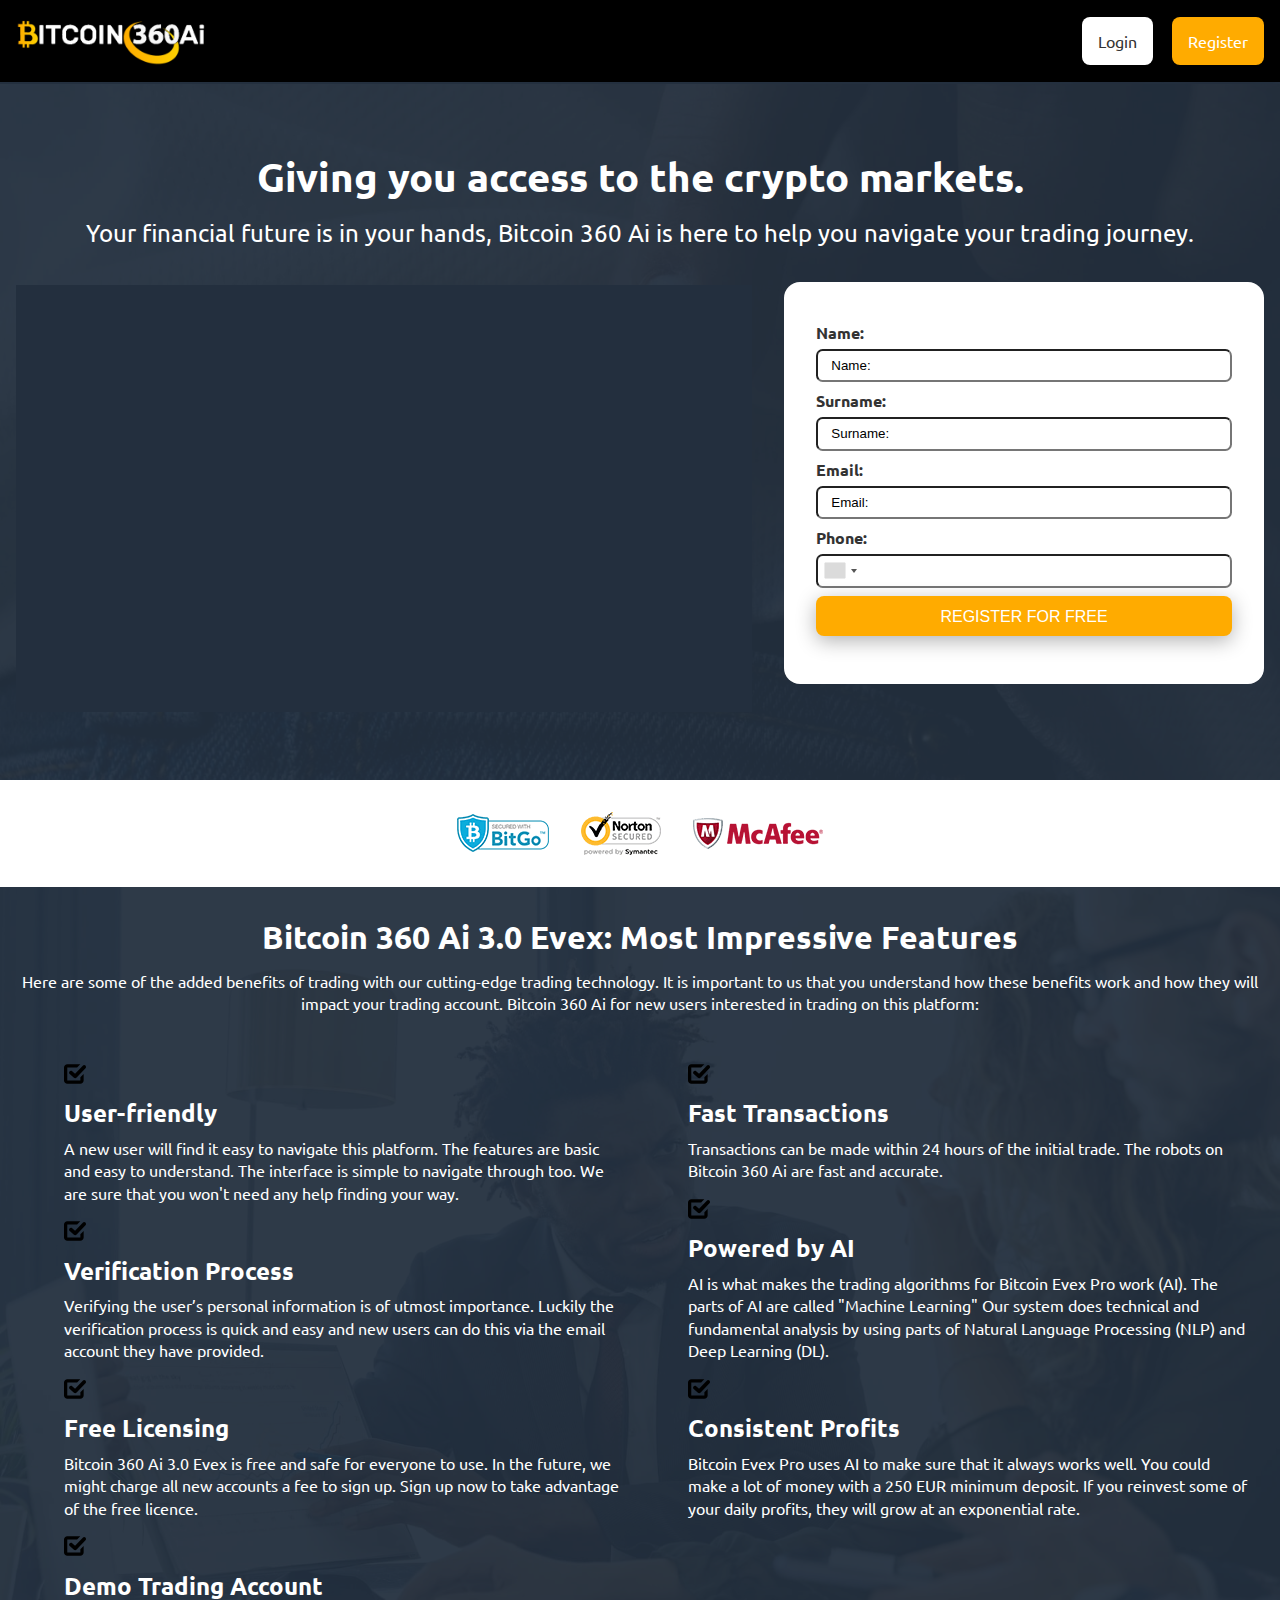
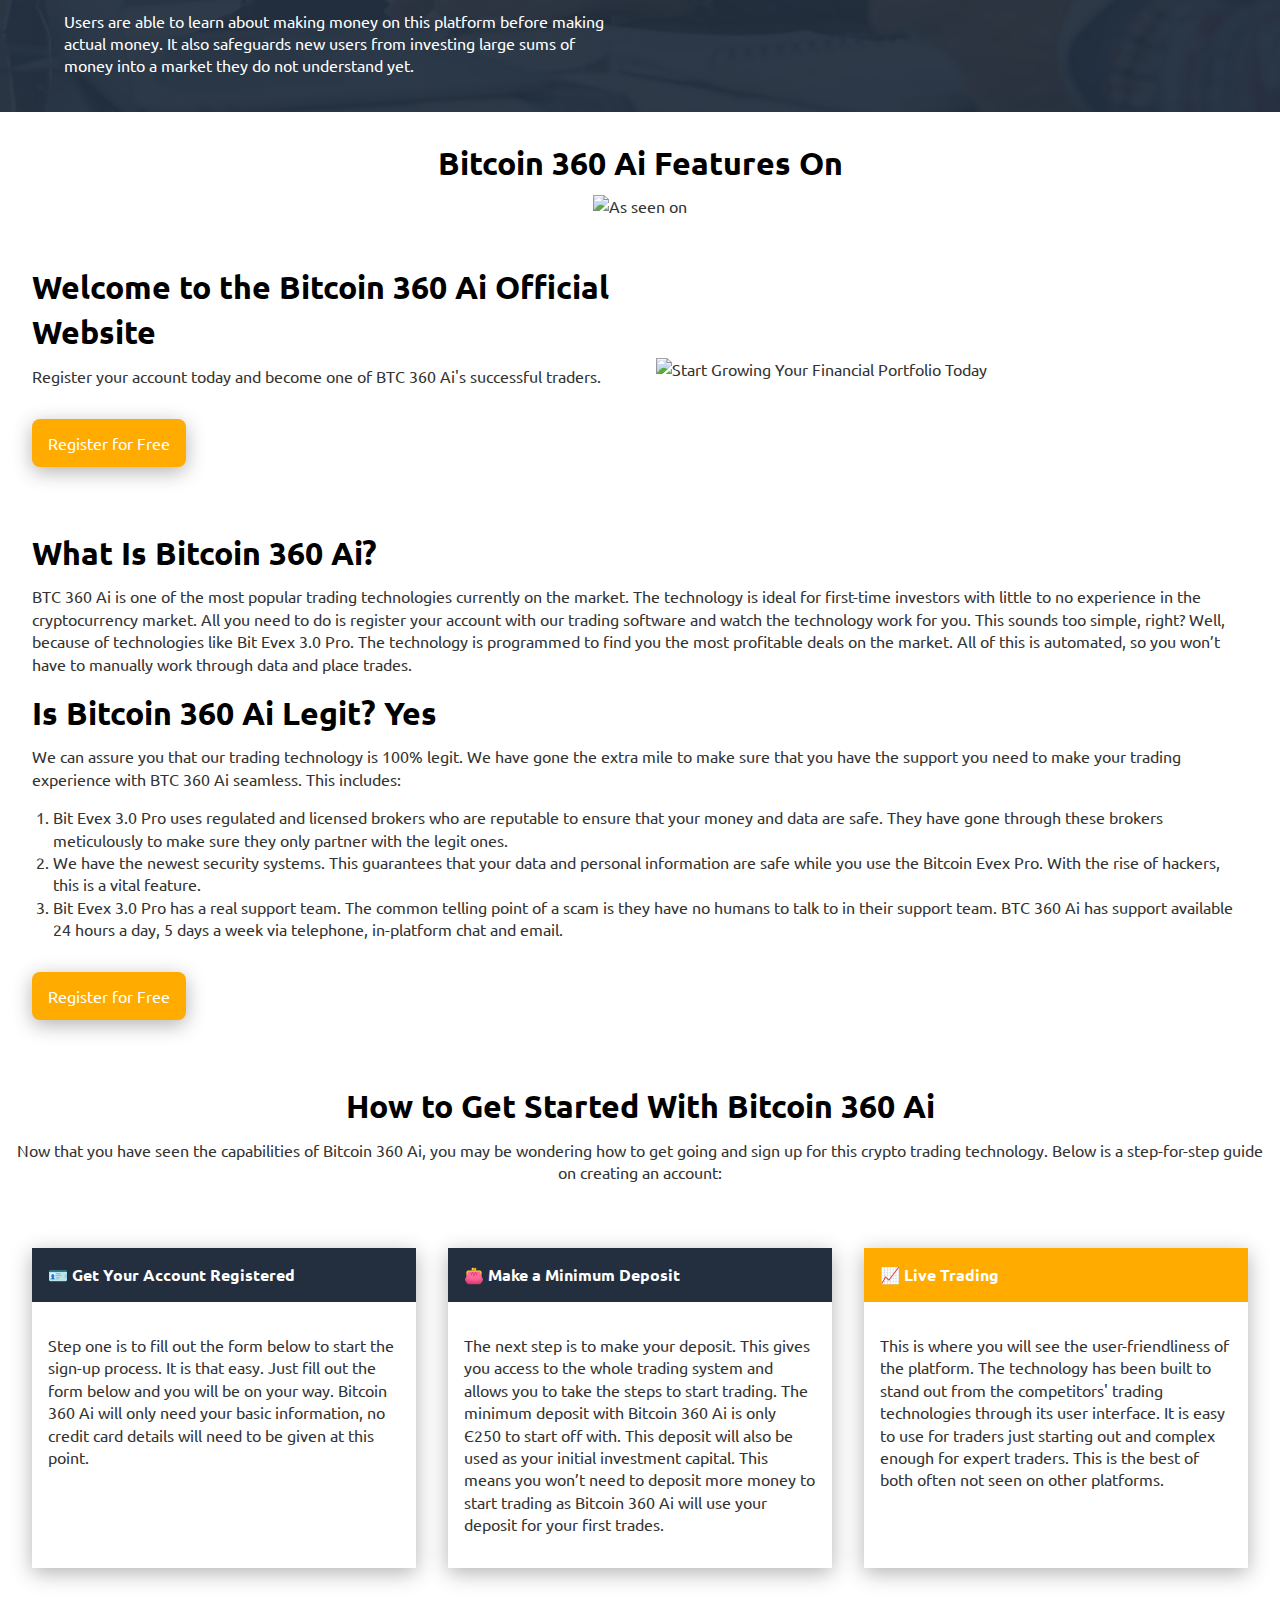
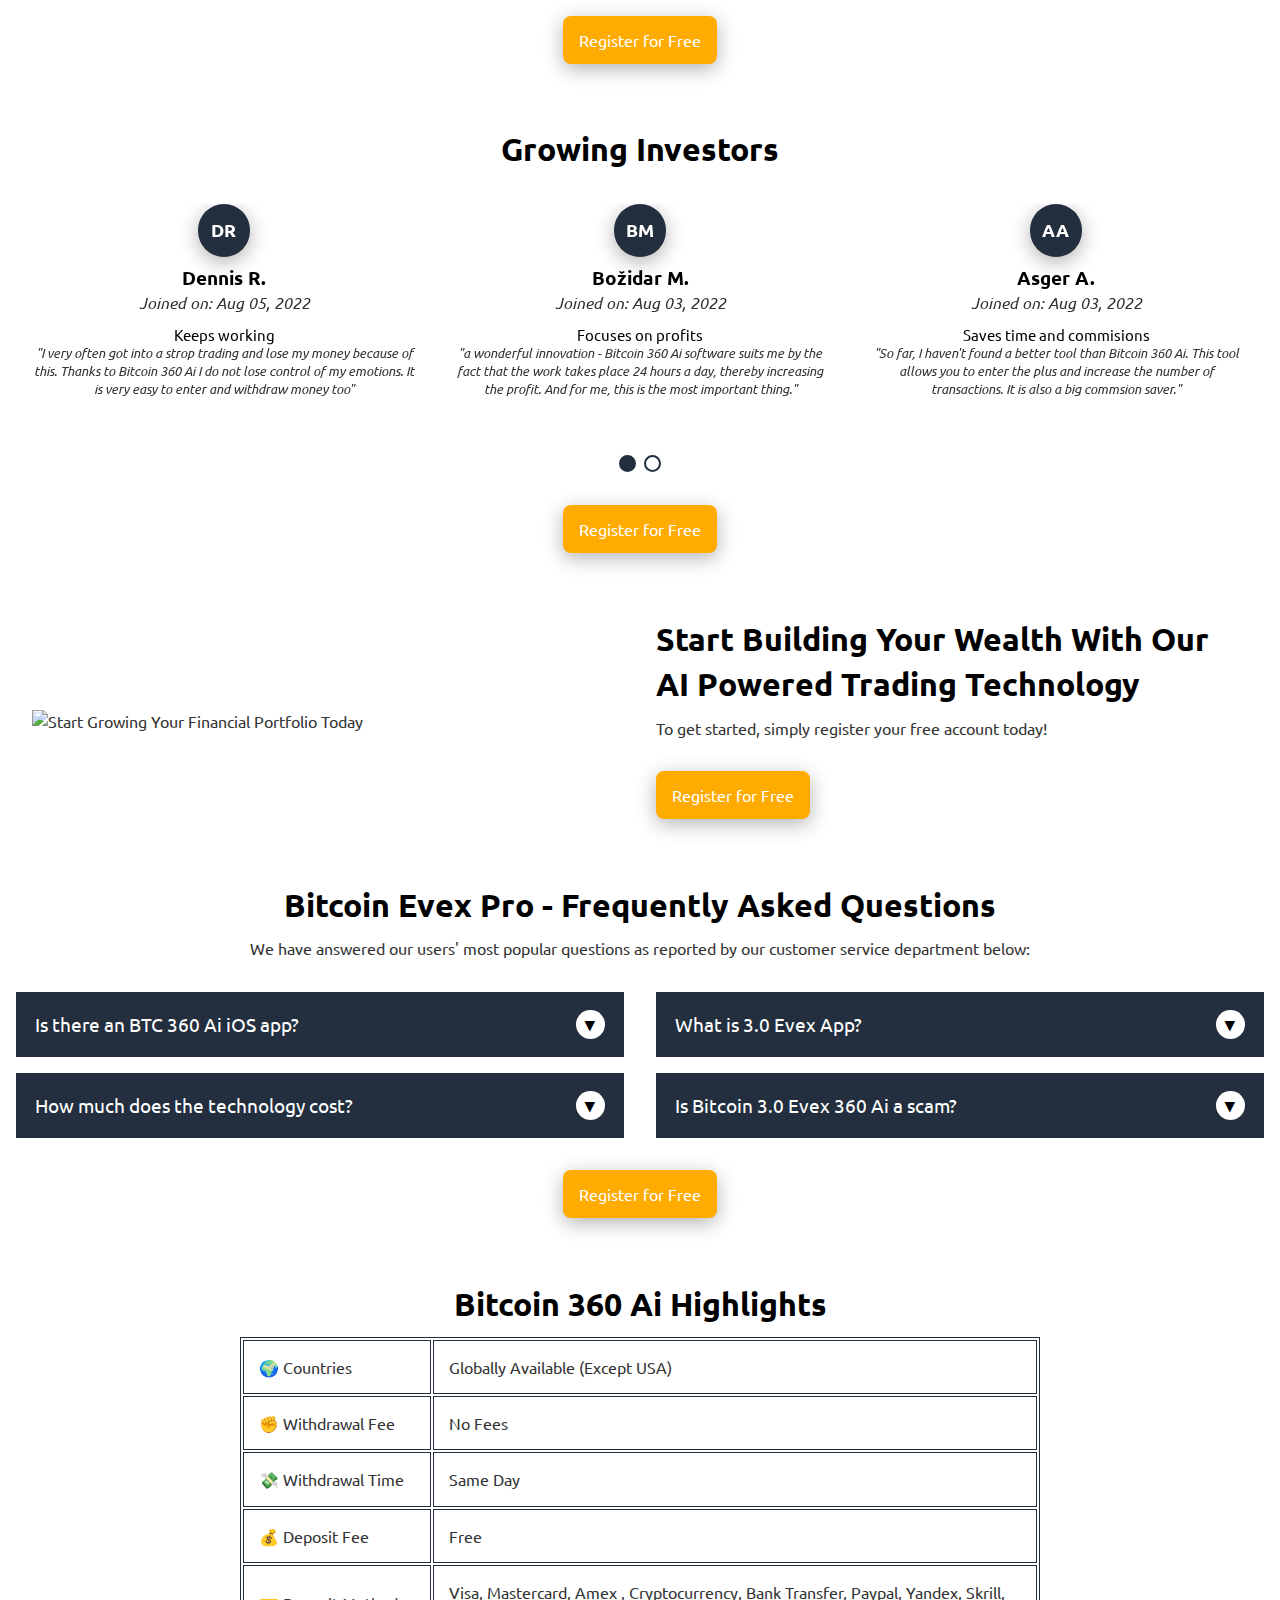
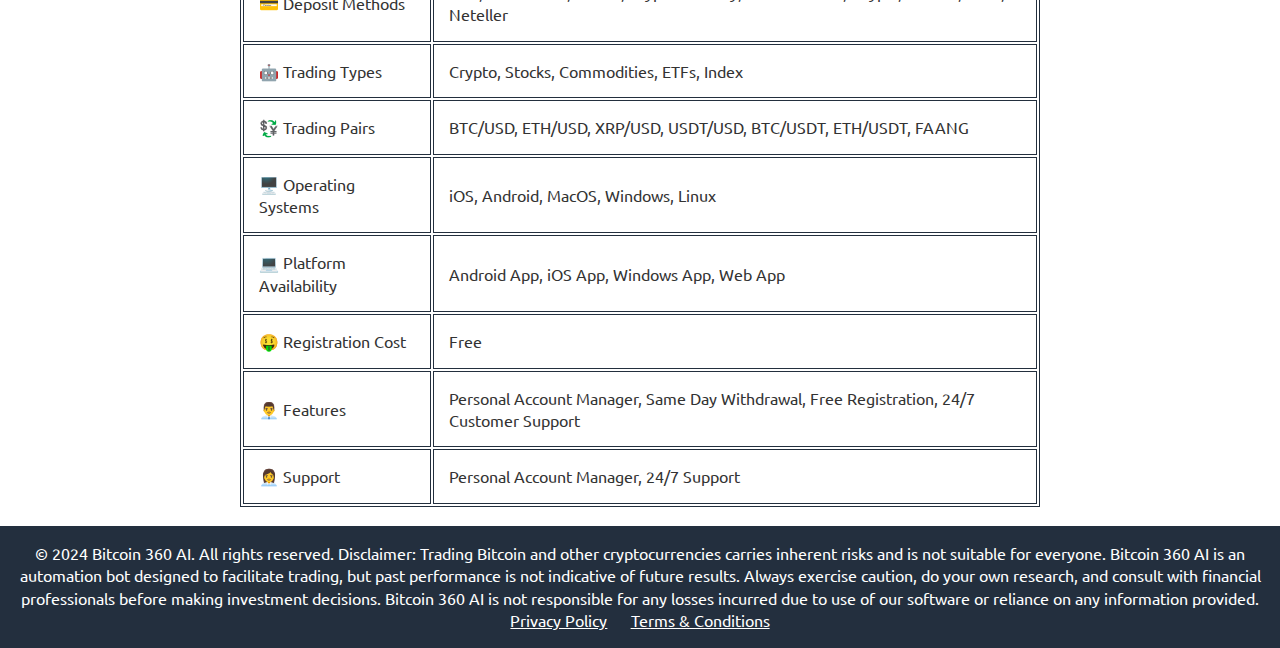
<file: index.html>
<!DOCTYPE html>
<html lang="en-US">

<head>
    <meta charset="UTF-8">
    <meta name="viewport" content="width=device-width">
    <meta http-equiv="X-UA-Compatible" content="ie=edge">
    <link rel="canonical" href="#register">
    <title>Bitcoin 360 Ai ™ - Official Website - Join Today! [2024 UPDATED]</title>


    <link rel="stylesheet" id="PageBuilderSandwich-css" href="css/style.min.css" type="text/css" media="all">

    <script type="text/javascript" src="js/jquery.min.js" id="jquery-core-js"></script>
    <script type="text/javascript" src="js/jquery-migrate.min.js" id="jquery-migrate-js"></script>

    <meta name="description"
        content="Bitcoin 360 Ai is the latest in AI technology, enabling both experienced and novice traders to get profits in the volatile crypto markets. ">
    <link rel="icon" href="images/cropped-android-chrome-512x512-1-32x32.png" sizes="32x32">
    <link rel="icon" href="images/cropped-android-chrome-512x512-1-192x192.png" sizes="192x192">
    <link rel="apple-touch-icon" href="images/cropped-android-chrome-512x512-1-180x180.png">
    <meta name="msapplication-TileImage" content="images/cropped-android-chrome-512x512-1-270x270.png">

    <style>
        body,
        html {
            margin: 0;
            padding: 0
        }

        * {
            box-sizing: border-box
        }

        div {
            margin: 0;
            padding: 0
        }

        button {
            border: none
        }

        img {
            max-width: 100%;
            width: 100%;
            height: auto
        }

        body {
            font-size: var(--text-size);
            font-weight: 400;
            font-style: normal;
            line-height: 1.4;
            color: var(--text-color-dark)
        }

        h1 {
            font-weight: 700;
            margin: .3em 0
        }

        h1 {
            font-size: 2em
        }

        p {
            margin-bottom: 1em
        }

        ul {
            padding-left: 1.3em
        }

        .container {
            max-width: 100%;
            width: 80em;
            margin: 0 auto;
            padding: 0 1em
        }

        .row {
            margin: 0 -1em
        }

        .flex-xs-row {
            display: flex
        }

        .flex-align-center {
            align-items: center
        }

        .flex-justify-between {
            justify-content: space-between
        }

        .flex-justify-center {
            justify-content: center
        }

        .col {
            padding: 0 1em;
            width: 100%
        }

        @media screen and (min-width:767px) {
            h1 {
                font-size: 2.5em
            }

            .flex-row {
                display: flex
            }

            .col-md-40 {
                width: 30%;
                width: 40%
            }

            .col-md-60 {
                width: 60%
            }
        }

        .button {
            display: inline-block;
            font-size: 1em;
            line-height: 3em;
            white-space: nowrap;
            text-decoration: none;
            height: 3em;
            padding-left: 1em;
            padding-right: 1em;
            box-shadow: var(--box-shadow);
            border-radius: .5em;
            background-color: var(--background-light);
            color: var(--text-color-dark)
        }

        .button-primary {
            background: var(--background-variant-1);
            color: var(--text-color-light)
        }

        .relative {
            position: relative
        }

        .z-2 {
            z-index: 2
        }

        .inline-ul {
            padding: 0;
            margin: 0
        }

        .inline-ul,
        .inline-ul li {
            display: inline-block
        }

        .right-offset {
            margin-right: 10px
        }

        .section-header {
            text-align: center;
            margin-bottom: 2em
        }

        .hidden {
            display: none !important
        }

        .text-center {
            text-align: center
        }

        .site-header {
            padding: .3em 0;
            box-shadow: var(--box-shadow);
            background-color: var(--site-header-bg);
            border-bottom: 2px solid var(--background-variant-2)
        }

        @media screen and (min-width:767px) {
            .right-offset {
                margin-right: 15px
            }

            .site-header {
                padding: 1em 0
            }
        }

        .site-logo {
            max-width: 60%;
            line-height: 0
        }

        .site-logo img {
            max-width: 400px;
            max-height: 50px;
            width: 100%;
            height: 100%
        }

        .site-menu {
            white-space: nowrap
        }

        .site-menu ul {
            padding: 0;
            margin: 0
        }

        @media screen and (max-width:767px) {
            .site-menu {
                position: fixed;
                bottom: 0;
                left: 0;
                right: 0;
                z-index: 20;
                background: #fff;
                padding: .5em 1em
            }

            .site-menu ul {
                display: flex;
                align-items: center;
                justify-content: center
            }

            .site-menu ul li {
                width: 50%
            }

            .site-menu ul .button {
                width: 100%;
                text-align: center
            }
        }

        .header-right-block {
            display: flex;
            align-items: center
        }



        .hero-banner {
            padding: 2em 0;
            color: var(--text-color-light);
            background-size: cover;
            background-position: 50%;
            position: relative
        }

        .hero-banner:after {
            content: "";
            position: absolute;
            top: 0;
            bottom: 0;
            left: 0;
            right: 0;
            z-index: 1;
            opacity: .95;
            background-color: var(--background-variant-2)
        }

        .hero-banner img {
            display: none
        }

        @media screen and (min-width:767px) {
            .hero-banner {
                padding: 4em 0
            }

            .hero-banner img {
                display: inline-block
            }
        }

        .hero-title {
            margin-top: 0
        }

        .hero-description {
            font-size: 1.5em
        }

        .sign-area {
            max-width: 500px;
            width: 100%;
            margin: 0 auto 2em;
            padding: 2em;
            border-radius: 1em;
            position: relative;
            font-size: 1em;
            background: var(--background-light);
            color: var(--text-color-dark)
        }

        .sign-area .form-title {
            font-size: 1em;
            font-weight: 700;
            color: var(--text-color-title);
            text-align: center
        }

        @media screen and (min-width:767px) {
            .sign-area .form-title {
                font-size: 1.5em
            }
        }

        .sign-area .form-title p {
            margin: 0
        }

        .sign-area .form-error {
            display: block;
            background: #f40;
            border-radius: .5em;
            color: #fff;
            padding: .5em 1em
        }

        .sign-area .input-row {
            margin: .5em 0;
            position: relative
        }

        .sign-area label {
            display: block;
            margin-bottom: .3em;
            font-weight: 700
        }

        .sign-area input {
            background: var(--background-light);
            border-radius: .5em;
            width: 100%;
            height: 2.5em;
            padding-left: 1em
        }

        .sign-area button {
            border-radius: .5em;
            width: 100%;
            height: 2.5em;
            line-height: 2.5em;
            text-transform: uppercase
        }

        .sign-area .ajax-loader-gif {
            width: 2em;
            position: absolute;
            left: 1em;
            top: 0;
            bottom: 0;
            display: flex;
            align-items: center;
            z-index: 2
        }

        .sign-area .ajax-loader-gif img {
            max-height: 1.5em;
            width: auto
        }

        .sign-area a {
            color: var(--text-color-title);
            font-weight: 700
        }

        .safe-section {
            padding: 2em
        }

        .safe-section img {
            max-height: 5em;
            width: auto;
            max-width: 30%;
            margin: 0 1em
        }

        .acc-content {
            display: none
        }

        .acc-content>div {
            padding: 1em 1em 0
        }

        .modal-box {
            position: fixed;
            top: 0;
            bottom: 0;
            left: 0;
            right: 0;
            display: flex;
            align-items: center;
            overflow-x: hidden;
            overflow-y: scroll;
            z-index: 120
        }

        .modal-box:after {
            content: "";
            position: absolute;
            top: 0;
            bottom: 0;
            left: 0;
            right: 0;
            display: block;
            z-index: -1;
            background: #000;
            opacity: .8
        }

        .modal-inner {
            max-width: 500px;
            width: 100%;
            margin: auto;
            position: relative
        }

        .modal-inner .sign-area {
            padding-top: 3em
        }

        .modal-inner .sign-area .form-title {
            font-size: 1em
        }

        .modal-logo {
            max-width: 90%;
            display: block;
            margin: 0 auto 1em
        }

        .modal-safe {
            margin-top: 1em
        }

        .modal-safe img {
            max-width: 30%;
            width: auto;
            max-height: 2.5em
        }

        .close-modal-button {
            position: absolute;
            top: 1em;
            right: 1em;
            z-index: 10
        }

        .modal-box {
            visibility: hidden
        }

        .iti__arrow {
            margin-left: 6px;
            width: 0;
            height: 0;
            border-left: 3px solid transparent;
            border-right: 3px solid transparent;
            border-top: 4px solid #555
        }

        :root {
            --text-color-dark: #333333;
            --text-color-light: #ffffff;
            --text-color-title: #703ddb;
            --text-size: 16px;
            --site-header-bg: #17173e;
            --background-light: #ffffff;
            --background-variant-1: #703ddb;
            --background-variant-2: #570777;
            --background-variant-3: #17173e;
            --box-shadow: 0px 5px 20px 0px rgba(0, 0, 0, .3)
        }

        body {
            font-family: Roboto, sans-serif
        }
    </style>
    <meta property="og:type" content="website">
    <meta property="og:title" content="Bitcoin 360 Ai ™ - Official Website - Join Today! [2024 UPDATED]">
    <meta property="og:description"
        content="Bitcoin 360 Ai is the latest in AI technology, enabling both experienced and novice traders to get profits in the volatile crypto markets. ">
    <meta property="og:site_name" content="Bitcoin 360 Ai">
    <meta property="og:image" content="images/logo-bitcoin360-white-pq9t29iizrnjwm7w8ujmnn6h2g31hyysbbjsivepkw.png">
    <meta property="og:image:alt" content="Bitcoin 360 Ai">

    <script src="js/wp-emoji-release.min.js" defer=""></script>
</head>

<body>

    <header class="site-header">
        <div class="container">
            <div class="flex-xs-row flex-justify-between flex-align-center">
                <div class="site-logo"> <a href="#register"> <img width="385" height="53"
                            src="images/logo-bitcoin360-white-pq9t29iizrnjwm7w8ujmnn6h2g31hyysbbjsivepkw.png"
                            alt="Bitcoin 360 Ai"> </a></div>
                <div class="header-right-block">
                    <div class="site-menu inline-ul">
                        <ul>
                            <li class="right-offset"><a href="#login"
                                    class="js--open-modal button button-light">Login</a></li>
                            <li><a href="#registerpopup" class="js--open-modal button button-primary">Register</a></li>
                        </ul>
                    </div>

                </div>
            </div>
        </div>
    </header>
    <main class="site-wrapper">
        <section class="lazy hero-banner" data-bg="images/hero-bg-3.jpeg" data-name="Hero Banner"
            data-description="With Video, Form-Right">
            <div class="relative z-2">
                <div class="container">
                    <div class="section-header">
                        <h1 class="hero-title">Giving you access to the crypto markets.</h1>
                        <p class="hero-description"> Your financial future is in your hands, Bitcoin 360 Ai is here to
                            help you navigate your trading journey.</p>
                    </div>
                    <div class="row flex-row flex-align-center  flex-md-reverse">
                        <div class="col col-md-40">
                            <div class="sign-area" id="register">
                                <div class="form-title">
                                    <p></p>
                                </div>
                                <form action="{form}" aria-form-type="userData">
                                    <span class="error form-error hidden"></span>
                                    <input type="hidden" name="country" value="en" />
                                    <div class="input-row"> <label>Name: </label>
                                        <div class="field-wrapper">
                                            <span class="error hidden"></span>
                                            <input placeholder="Name:" type="text" id="first_name" name="firstName"
                                                autocomplete="off"
                                                title="Please enter 3-15 characters (alphabets only), no spaces allowed"
                                                required="" pattern="[A-Za-z][A-Za-z ]{2,40}">
                                        </div>
                                    </div>
                                    <div class="input-row"> <label>Surname: </label>
                                        <div class="field-wrapper"> <span class="error hidden"></span> <input
                                                placeholder="Surname:" type="text" id="last_name" name="lastName"
                                                required="" autocomplete="off" pattern="[A-Za-z][A-Za-z ]{2,40}"
                                                title="Please enter 3-15 characters (alphabets only), no spaces allowed">
                                        </div>
                                    </div>
                                    <div class="input-row"> <label>Email: </label>
                                        <div class="field-wrapper"> <span class="error hidden"></span> <input
                                                placeholder="Email:" type="email" id="email" name="email" required="">
                                        </div>
                                    </div>
                                    <div class="input-row"> <label>Phone: </label>
                                        <div class="field-wrapper"> <span class="error hidden"></span> <input
                                                id="phone_number" name="phone1" required=""></div>
                                    </div>
                                    <div class="input-row text-center" style="position:relative;">
                                        <div class="ajax-loader-gif"
                                            style="width: 40px; display: none; position: absolute;left: 15px;top: 50%;transform: translateY(-50%);">
                                            <img src="images/ajax-loader-table.gif" style="    max-height: 35px;"
                                                alt="loader">
                                        </div> <button style="width: 100%;" class="button  button-primary submit_btn"
                                            type="submit">Register for Free</button>
                                    </div>
                                    <div class="form_message error"></div>
                                </form>


                                <div class="form-bottom">
                                    <p></p>
                                    <div class="pbs-main-wrapper"></div>
                                    <p></p>
                                </div>
                            </div>
                        </div>
                        <div class="col col-md-60">
                            <div class="frame-wrapper"> <iframe class="lazy" loading="lazy"
                                    data-src="https://player.vimeo.com/video/319904948" frameborder="0"></iframe></div>
                        </div>
                    </div>
                </div>
            </div>
        </section>
        <section class="safe-section" data-name="Safe" data-description="AntiVirus Logos">
            <div class="container">
                <div class="flex-xs-row flex-align-center flex-justify-center"> <img class="lazy"
                        data-src="images/bitgo.png" alt="Bitgo">
                    <img class="lazy" data-src="images/norton.png" alt="Norton"> <img class="lazy"
                        data-src="images/mcafee.png" alt="Mcafee">
                </div>
            </div>
        </section>
        <section class="lazy content-section dark-section section-overlay"
            data-bg="images/pexels-antoni-shkraba-5816296.jpeg" data-name="Features"
            data-description="Variant 3 (icon - 'fa-check-square')">
            <div class="relative z-2">
                <div class="container">
                    <div class="section-header">
                        <h2>Bitcoin 360 Ai 3.0 Evex: Most Impressive Features</h2>
                        <p> Here are some of the added benefits of trading with our cutting-edge trading technology. It
                            is important to us that you understand how these benefits work and how they will impact your
                            trading account. Bitcoin 360 Ai for new users interested in trading on this platform:</p>
                    </div>
                    <div class="fow flex-row">
                        <div class="col col-md-50">
                            <div class="awesome-list">
                                <ul>
                                    <li> <svg version="1.1" id="Layer_1" xmlns="http://www.w3.org/2000/svg"
                                            xmlns:xlink="http://www.w3.org/1999/xlink" x="0px" y="0px" width="22px"
                                            height="22px" viewBox="0 0 122.879 109.721"
                                            enable-background="new 0 0 122.879 109.721" xml:space="preserve">
                                            <g>
                                                <path
                                                    d="M31.989,55.49c-4.336-3.752-4.808-10.31-1.057-14.646c3.753-4.335,10.311-4.81,14.646-1.057l16.2,14.045l43.211-45.69 c3.933-4.156,10.49-4.338,14.647-0.408c4.156,3.932,4.34,10.49,0.408,14.646l-49.55,52.394l-0.173,0.197 c-3.751,4.336-10.309,4.809-14.644,1.059L31.989,55.49L31.989,55.49z M18.819,0h72.087h0.005v0.036h0.029L73.203,18.284H18.819 h-0.014V18.25c-0.104,0-0.234,0.075-0.354,0.195l-0.018-0.018l-0.018,0.018c-0.102,0.102-0.166,0.233-0.166,0.367h0.036v0.005 v72.087v0.012H18.25c0,0.104,0.077,0.234,0.197,0.355l-0.018,0.018l0.018,0.016c0.102,0.104,0.233,0.166,0.365,0.166v-0.033h0.007 h72.087h0.012v0.033c0.129,0,0.27-0.074,0.39-0.195c0.103-0.102,0.166-0.232,0.166-0.367h-0.034v-0.004V73.059l18.284-18.813 v36.658v0.004h-0.037c-0.002,5.184-2.117,9.893-5.521,13.293c-3.379,3.379-8.068,5.479-13.247,5.484v0.035h-0.012H18.819h-0.007 v-0.035c-5.175-0.004-9.874-2.111-13.275-5.506l-0.018,0.018c-3.379-3.379-5.477-8.08-5.483-13.281H0v-0.012V18.817v-0.005h0.036 c0.002-5.177,2.111-9.873,5.506-13.274L5.524,5.52c3.378-3.381,8.077-5.479,13.282-5.483V0H18.819L18.819,0z">
                                                </path>
                                            </g>
                                        </svg>
                                        <h3 style="font-size: 1.5em;">User-friendly</h3> A new user will find it easy to
                                        navigate this platform. The features are basic and easy to understand. The
                                        interface is simple to navigate through too. We are sure that you won't need any
                                        help finding your way.
                                    </li>
                                    <li> <svg version="1.1" id="Layer_1" xmlns="http://www.w3.org/2000/svg"
                                            xmlns:xlink="http://www.w3.org/1999/xlink" x="0px" y="0px" width="22px"
                                            height="22px" viewBox="0 0 122.879 109.721"
                                            enable-background="new 0 0 122.879 109.721" xml:space="preserve">
                                            <g>
                                                <path
                                                    d="M31.989,55.49c-4.336-3.752-4.808-10.31-1.057-14.646c3.753-4.335,10.311-4.81,14.646-1.057l16.2,14.045l43.211-45.69 c3.933-4.156,10.49-4.338,14.647-0.408c4.156,3.932,4.34,10.49,0.408,14.646l-49.55,52.394l-0.173,0.197 c-3.751,4.336-10.309,4.809-14.644,1.059L31.989,55.49L31.989,55.49z M18.819,0h72.087h0.005v0.036h0.029L73.203,18.284H18.819 h-0.014V18.25c-0.104,0-0.234,0.075-0.354,0.195l-0.018-0.018l-0.018,0.018c-0.102,0.102-0.166,0.233-0.166,0.367h0.036v0.005 v72.087v0.012H18.25c0,0.104,0.077,0.234,0.197,0.355l-0.018,0.018l0.018,0.016c0.102,0.104,0.233,0.166,0.365,0.166v-0.033h0.007 h72.087h0.012v0.033c0.129,0,0.27-0.074,0.39-0.195c0.103-0.102,0.166-0.232,0.166-0.367h-0.034v-0.004V73.059l18.284-18.813 v36.658v0.004h-0.037c-0.002,5.184-2.117,9.893-5.521,13.293c-3.379,3.379-8.068,5.479-13.247,5.484v0.035h-0.012H18.819h-0.007 v-0.035c-5.175-0.004-9.874-2.111-13.275-5.506l-0.018,0.018c-3.379-3.379-5.477-8.08-5.483-13.281H0v-0.012V18.817v-0.005h0.036 c0.002-5.177,2.111-9.873,5.506-13.274L5.524,5.52c3.378-3.381,8.077-5.479,13.282-5.483V0H18.819L18.819,0z">
                                                </path>
                                            </g>
                                        </svg>
                                        <h3 style="font-size: 1.5em;">Verification Process</h3> Verifying the user’s
                                        personal information is of utmost importance. Luckily the verification process
                                        is quick and easy and new users can do this via the email account they have
                                        provided.
                                    </li>
                                    <li> <svg version="1.1" id="Layer_1" xmlns="http://www.w3.org/2000/svg"
                                            xmlns:xlink="http://www.w3.org/1999/xlink" x="0px" y="0px" width="22px"
                                            height="22px" viewBox="0 0 122.879 109.721"
                                            enable-background="new 0 0 122.879 109.721" xml:space="preserve">
                                            <g>
                                                <path
                                                    d="M31.989,55.49c-4.336-3.752-4.808-10.31-1.057-14.646c3.753-4.335,10.311-4.81,14.646-1.057l16.2,14.045l43.211-45.69 c3.933-4.156,10.49-4.338,14.647-0.408c4.156,3.932,4.34,10.49,0.408,14.646l-49.55,52.394l-0.173,0.197 c-3.751,4.336-10.309,4.809-14.644,1.059L31.989,55.49L31.989,55.49z M18.819,0h72.087h0.005v0.036h0.029L73.203,18.284H18.819 h-0.014V18.25c-0.104,0-0.234,0.075-0.354,0.195l-0.018-0.018l-0.018,0.018c-0.102,0.102-0.166,0.233-0.166,0.367h0.036v0.005 v72.087v0.012H18.25c0,0.104,0.077,0.234,0.197,0.355l-0.018,0.018l0.018,0.016c0.102,0.104,0.233,0.166,0.365,0.166v-0.033h0.007 h72.087h0.012v0.033c0.129,0,0.27-0.074,0.39-0.195c0.103-0.102,0.166-0.232,0.166-0.367h-0.034v-0.004V73.059l18.284-18.813 v36.658v0.004h-0.037c-0.002,5.184-2.117,9.893-5.521,13.293c-3.379,3.379-8.068,5.479-13.247,5.484v0.035h-0.012H18.819h-0.007 v-0.035c-5.175-0.004-9.874-2.111-13.275-5.506l-0.018,0.018c-3.379-3.379-5.477-8.08-5.483-13.281H0v-0.012V18.817v-0.005h0.036 c0.002-5.177,2.111-9.873,5.506-13.274L5.524,5.52c3.378-3.381,8.077-5.479,13.282-5.483V0H18.819L18.819,0z">
                                                </path>
                                            </g>
                                        </svg>
                                        <h3 style="font-size: 1.5em;">Free Licensing</h3> Bitcoin 360 Ai 3.0
                                        Evex&nbsp;is free and safe for everyone to use. In the future, we might charge
                                        all new accounts a fee to sign up. Sign up now to take advantage of the free
                                        licence.
                                    </li>
                                    <li> <svg version="1.1" id="Layer_1" xmlns="http://www.w3.org/2000/svg"
                                            xmlns:xlink="http://www.w3.org/1999/xlink" x="0px" y="0px" width="22px"
                                            height="22px" viewBox="0 0 122.879 109.721"
                                            enable-background="new 0 0 122.879 109.721" xml:space="preserve">
                                            <g>
                                                <path
                                                    d="M31.989,55.49c-4.336-3.752-4.808-10.31-1.057-14.646c3.753-4.335,10.311-4.81,14.646-1.057l16.2,14.045l43.211-45.69 c3.933-4.156,10.49-4.338,14.647-0.408c4.156,3.932,4.34,10.49,0.408,14.646l-49.55,52.394l-0.173,0.197 c-3.751,4.336-10.309,4.809-14.644,1.059L31.989,55.49L31.989,55.49z M18.819,0h72.087h0.005v0.036h0.029L73.203,18.284H18.819 h-0.014V18.25c-0.104,0-0.234,0.075-0.354,0.195l-0.018-0.018l-0.018,0.018c-0.102,0.102-0.166,0.233-0.166,0.367h0.036v0.005 v72.087v0.012H18.25c0,0.104,0.077,0.234,0.197,0.355l-0.018,0.018l0.018,0.016c0.102,0.104,0.233,0.166,0.365,0.166v-0.033h0.007 h72.087h0.012v0.033c0.129,0,0.27-0.074,0.39-0.195c0.103-0.102,0.166-0.232,0.166-0.367h-0.034v-0.004V73.059l18.284-18.813 v36.658v0.004h-0.037c-0.002,5.184-2.117,9.893-5.521,13.293c-3.379,3.379-8.068,5.479-13.247,5.484v0.035h-0.012H18.819h-0.007 v-0.035c-5.175-0.004-9.874-2.111-13.275-5.506l-0.018,0.018c-3.379-3.379-5.477-8.08-5.483-13.281H0v-0.012V18.817v-0.005h0.036 c0.002-5.177,2.111-9.873,5.506-13.274L5.524,5.52c3.378-3.381,8.077-5.479,13.282-5.483V0H18.819L18.819,0z">
                                                </path>
                                            </g>
                                        </svg>
                                        <h3 style="font-size: 1.5em;">Demo Trading Account</h3> Users are able to learn
                                        about making money on this platform before making actual money. It also
                                        safeguards new users from investing large sums of money into a market they do
                                        not understand yet.
                                    </li>
                                </ul>
                            </div>
                        </div>
                        <div class="col col-md-50">
                            <div class="awesome-list">
                                <ul>
                                    <li> <svg version="1.1" id="Layer_1" xmlns="http://www.w3.org/2000/svg"
                                            xmlns:xlink="http://www.w3.org/1999/xlink" x="0px" y="0px" width="22px"
                                            height="22px" viewBox="0 0 122.879 109.721"
                                            enable-background="new 0 0 122.879 109.721" xml:space="preserve">
                                            <g>
                                                <path
                                                    d="M31.989,55.49c-4.336-3.752-4.808-10.31-1.057-14.646c3.753-4.335,10.311-4.81,14.646-1.057l16.2,14.045l43.211-45.69 c3.933-4.156,10.49-4.338,14.647-0.408c4.156,3.932,4.34,10.49,0.408,14.646l-49.55,52.394l-0.173,0.197 c-3.751,4.336-10.309,4.809-14.644,1.059L31.989,55.49L31.989,55.49z M18.819,0h72.087h0.005v0.036h0.029L73.203,18.284H18.819 h-0.014V18.25c-0.104,0-0.234,0.075-0.354,0.195l-0.018-0.018l-0.018,0.018c-0.102,0.102-0.166,0.233-0.166,0.367h0.036v0.005 v72.087v0.012H18.25c0,0.104,0.077,0.234,0.197,0.355l-0.018,0.018l0.018,0.016c0.102,0.104,0.233,0.166,0.365,0.166v-0.033h0.007 h72.087h0.012v0.033c0.129,0,0.27-0.074,0.39-0.195c0.103-0.102,0.166-0.232,0.166-0.367h-0.034v-0.004V73.059l18.284-18.813 v36.658v0.004h-0.037c-0.002,5.184-2.117,9.893-5.521,13.293c-3.379,3.379-8.068,5.479-13.247,5.484v0.035h-0.012H18.819h-0.007 v-0.035c-5.175-0.004-9.874-2.111-13.275-5.506l-0.018,0.018c-3.379-3.379-5.477-8.08-5.483-13.281H0v-0.012V18.817v-0.005h0.036 c0.002-5.177,2.111-9.873,5.506-13.274L5.524,5.52c3.378-3.381,8.077-5.479,13.282-5.483V0H18.819L18.819,0z">
                                                </path>
                                            </g>
                                        </svg>
                                        <h3 style="font-size: 1.5em;">Fast Transactions</h3> Transactions can be made
                                        within 24 hours of the initial trade. The robots on Bitcoin 360 Ai are fast and
                                        accurate.
                                    </li>
                                    <li> <svg version="1.1" id="Layer_1" xmlns="http://www.w3.org/2000/svg"
                                            xmlns:xlink="http://www.w3.org/1999/xlink" x="0px" y="0px" width="22px"
                                            height="22px" viewBox="0 0 122.879 109.721"
                                            enable-background="new 0 0 122.879 109.721" xml:space="preserve">
                                            <g>
                                                <path
                                                    d="M31.989,55.49c-4.336-3.752-4.808-10.31-1.057-14.646c3.753-4.335,10.311-4.81,14.646-1.057l16.2,14.045l43.211-45.69 c3.933-4.156,10.49-4.338,14.647-0.408c4.156,3.932,4.34,10.49,0.408,14.646l-49.55,52.394l-0.173,0.197 c-3.751,4.336-10.309,4.809-14.644,1.059L31.989,55.49L31.989,55.49z M18.819,0h72.087h0.005v0.036h0.029L73.203,18.284H18.819 h-0.014V18.25c-0.104,0-0.234,0.075-0.354,0.195l-0.018-0.018l-0.018,0.018c-0.102,0.102-0.166,0.233-0.166,0.367h0.036v0.005 v72.087v0.012H18.25c0,0.104,0.077,0.234,0.197,0.355l-0.018,0.018l0.018,0.016c0.102,0.104,0.233,0.166,0.365,0.166v-0.033h0.007 h72.087h0.012v0.033c0.129,0,0.27-0.074,0.39-0.195c0.103-0.102,0.166-0.232,0.166-0.367h-0.034v-0.004V73.059l18.284-18.813 v36.658v0.004h-0.037c-0.002,5.184-2.117,9.893-5.521,13.293c-3.379,3.379-8.068,5.479-13.247,5.484v0.035h-0.012H18.819h-0.007 v-0.035c-5.175-0.004-9.874-2.111-13.275-5.506l-0.018,0.018c-3.379-3.379-5.477-8.08-5.483-13.281H0v-0.012V18.817v-0.005h0.036 c0.002-5.177,2.111-9.873,5.506-13.274L5.524,5.52c3.378-3.381,8.077-5.479,13.282-5.483V0H18.819L18.819,0z">
                                                </path>
                                            </g>
                                        </svg>
                                        <h3 style="font-size: 1.5em;">Powered by AI</h3> AI is what makes the trading
                                        algorithms for Bitcoin Evex Pro&nbsp;work (AI). The parts of AI are called
                                        "Machine Learning" Our system does technical and fundamental analysis by using
                                        parts of Natural Language Processing (NLP) and Deep Learning (DL).
                                    </li>
                                    <li> <svg version="1.1" id="Layer_1" xmlns="http://www.w3.org/2000/svg"
                                            xmlns:xlink="http://www.w3.org/1999/xlink" x="0px" y="0px" width="22px"
                                            height="22px" viewBox="0 0 122.879 109.721"
                                            enable-background="new 0 0 122.879 109.721" xml:space="preserve">
                                            <g>
                                                <path
                                                    d="M31.989,55.49c-4.336-3.752-4.808-10.31-1.057-14.646c3.753-4.335,10.311-4.81,14.646-1.057l16.2,14.045l43.211-45.69 c3.933-4.156,10.49-4.338,14.647-0.408c4.156,3.932,4.34,10.49,0.408,14.646l-49.55,52.394l-0.173,0.197 c-3.751,4.336-10.309,4.809-14.644,1.059L31.989,55.49L31.989,55.49z M18.819,0h72.087h0.005v0.036h0.029L73.203,18.284H18.819 h-0.014V18.25c-0.104,0-0.234,0.075-0.354,0.195l-0.018-0.018l-0.018,0.018c-0.102,0.102-0.166,0.233-0.166,0.367h0.036v0.005 v72.087v0.012H18.25c0,0.104,0.077,0.234,0.197,0.355l-0.018,0.018l0.018,0.016c0.102,0.104,0.233,0.166,0.365,0.166v-0.033h0.007 h72.087h0.012v0.033c0.129,0,0.27-0.074,0.39-0.195c0.103-0.102,0.166-0.232,0.166-0.367h-0.034v-0.004V73.059l18.284-18.813 v36.658v0.004h-0.037c-0.002,5.184-2.117,9.893-5.521,13.293c-3.379,3.379-8.068,5.479-13.247,5.484v0.035h-0.012H18.819h-0.007 v-0.035c-5.175-0.004-9.874-2.111-13.275-5.506l-0.018,0.018c-3.379-3.379-5.477-8.08-5.483-13.281H0v-0.012V18.817v-0.005h0.036 c0.002-5.177,2.111-9.873,5.506-13.274L5.524,5.52c3.378-3.381,8.077-5.479,13.282-5.483V0H18.819L18.819,0z">
                                                </path>
                                            </g>
                                        </svg>
                                        <h3 style="font-size: 1.5em;">Consistent Profits</h3> Bitcoin Evex
                                        Pro&nbsp;uses AI to make sure that it always works well. You could make a lot
                                        of money with a 250 EUR minimum deposit. If you reinvest some of your daily
                                        profits, they will grow at an exponential rate.
                                    </li>
                                </ul>
                            </div>
                        </div>
                    </div>
                </div>
            </div>
        </section>
        <section class="content-section section-trust" data-name="Trust" data-description="Trust marks">
            <div class="container">
                <div class="text-center">
                    <h2>Bitcoin 360 Ai Features On</h2> <img class="lazy" data-src="images/seenon.png" alt="As seen on"
                        width="600" height="48">
                </div>
            </div>
        </section>
        <section class="content-section light-section" data-name="Article" data-description="Right image">
            <div class="container">
                <div class="fow flex-row flex-align-center">
                    <div class="col col-md-50">
                        <div class="typo-wrapper">
                            <h2>Welcome to the Bitcoin 360 Ai Official Website</h2>
                            <p> Register your account today and become one of BTC 360 Ai's successful traders.</p>
                        </div>
                        <div class="button-wrapper"> <a href="#registerpopup"
                                class="button button-primary js--open-modal">Register for Free</a></div>
                    </div>
                    <div class="col col-md-50"> <img class="lazy" data-src="images/pexels-worldspectrum-844124.jpeg"
                            alt="Start Growing Your Financial Portfolio Today"></div>
                </div>
            </div>
        </section>
        <section class="content-section light-section" data-name="Article"
            data-description="Without image, Long Content">
            <div class="container">
                <div class="fow flex-row flex-align-center">
                    <div class="col">
                        <div class="typo-wrapper">
                            <h2>What Is Bitcoin 360 Ai?</h2>
                            <p>BTC 360 Ai is one of the most popular trading technologies currently on the market. The
                                technology is ideal for first-time investors with little to no experience in the
                                cryptocurrency market. All you need to do is register your account with our trading
                                software and watch the technology work for you. This sounds too simple, right? Well,
                                because of technologies like Bit Evex 3.0 Pro. The technology is programmed to find you
                                the most profitable deals on the market. All of this is automated, so you won’t have to
                                manually work through data and place trades.</p>
                            <h2>Is Bitcoin 360 Ai Legit? Yes</h2>
                            <p>We can assure you that our trading technology is 100% legit. We have gone the extra mile
                                to make sure that you have the support you need to make your trading experience with BTC
                                360 Ai seamless. This includes:</p>
                            <ol>
                                <li style="font-weight: 400;" aria-level="1"><span style="font-weight: 400;">Bit Evex
                                        3.0 Pro&nbsp;uses regulated and licensed brokers who are reputable to ensure
                                        that your money and data are safe. They have gone through these brokers
                                        meticulously to make sure they only partner with the legit ones.</span></li>
                                <li style="font-weight: 400;" aria-level="1"><span style="font-weight: 400;">We have the
                                        newest security systems. This guarantees that your data and personal information
                                        are safe while you use the Bitcoin Evex Pro. With the rise of hackers, this is a
                                        vital feature.</span></li>
                                <li style="font-weight: 400;" aria-level="1"><span style="font-weight: 400;">Bit Evex
                                        3.0 Pro&nbsp;has a real support team. The common telling point of a scam is
                                        they have no humans to talk to in their support team. BTC 360 Ai has support
                                        available 24 hours a day, 5 days a week via telephone, in-platform chat and
                                        email.&nbsp;</span></li>
                            </ol>
                        </div>
                        <div class="button-wrapper"> <a href="#registerpopup"
                                class="button button-primary js--open-modal">Register for Free</a></div>
                    </div>
                </div>
            </div>
        </section>
        <section
            class="lazy content-section steps-section section-overlay section-overlay--variant-3 steps-section--variant-3 light-section"
            data-bg="images/pexels-antoni-shkraba-5816296.jpeg" data-name="Steps" data-description="Variant 3">
            <div class="relative z-2">
                <div class="container">
                    <div class="section-header">
                        <h2>How to Get Started With Bitcoin 360 Ai</h2>
                        <p> Now that you have seen the capabilities of Bitcoin 360 Ai, you may be wondering how to get
                            going and sign up for this crypto trading technology. Below is a step-for-step guide on
                            creating an account:</p>
                    </div>
                    <div class="row flex-row">
                        <div class="col col-md-30">
                            <div class="step-item">
                                <div class="step-title"> 🪪
                                    Get Your Account Registered</div>
                                <div class="step-body"> Step one is to fill out the form below to start the sign-up
                                    process. It is that easy. Just fill out the form below and you will be on your way.
                                    Bitcoin 360 Ai will only need your basic information, no credit card details will
                                    need to be given at this point.</div>
                            </div>
                        </div>
                        <div class="col col-md-30">
                            <div class="step-item">
                                <div class="step-title"> 👛
                                    Make a Minimum Deposit</div>
                                <div class="step-body"> The next step is to make your deposit. This gives you access to
                                    the whole trading system and allows you to take the steps to start trading. The
                                    minimum deposit with Bitcoin 360 Ai is only Є250 to start off with. This deposit
                                    will also be used as your initial investment capital. This means you won’t need to
                                    deposit more money to start trading as Bitcoin 360 Ai will use your deposit for your
                                    first trades.</div>
                            </div>
                        </div>
                        <div class="col col-md-30">
                            <div class="step-item">
                                <div class="step-title"> 📈
                                    Live Trading</div>
                                <div class="step-body"> This is where you will see the user-friendliness of the
                                    platform. The technology has been built to stand out from the competitors' trading
                                    technologies through its user interface. It is easy to use for traders just starting
                                    out and complex enough for expert traders. This is the best of both often not seen
                                    on other platforms.</div>
                            </div>
                        </div>
                    </div>
                    <div class="button-wrapper text-center"> <a href="#registerpopup"
                            class="button button-primary js--open-modal">Register for Free</a></div>
                </div>
            </div>
        </section>
        <section class="content-section light-section testimonials-section testimonials-section--variant-2"
            data-name="Testimonials" data-description="Variant 3">
            <div class="relative z-2">
                <div class="container">
                    <div class="section-header">
                        <h2>Growing Investors</h2>
                        <p></p>
                    </div>
                    <div class="row flex-row flex-wrap">
                        <div class="col">
                            <div class="js--slider">
                                <div class="testimonials-item">
                                    <div class="avatar">
                                        <div class="ci-avatar">DR</div>
                                    </div>
                                    <div class="content">
                                        <div class="heading"> <span>Dennis R.</span></div>
                                        <div class="date">Joined on: Aug 05, 2022</div>
                                        <div class="text"> <span>Keeps working</span> "I very often got into a strop
                                            trading and lose my money because of this. Thanks to Bitcoin 360 Ai I do not
                                            lose control of my emotions. It is very easy to enter and withdraw money
                                            too"</div>
                                    </div>
                                </div>
                                <div class="testimonials-item">
                                    <div class="avatar">
                                        <div class="ci-avatar">BM</div>
                                    </div>
                                    <div class="content">
                                        <div class="heading"> <span>Božidar M.</span></div>
                                        <div class="date">Joined on: Aug 03, 2022</div>
                                        <div class="text"> <span>Focuses on profits</span> "a wonderful innovation -
                                            Bitcoin 360 Ai software suits me by the fact that the work takes place 24
                                            hours a day, thereby increasing the profit. And for me, this is the most
                                            important thing."</div>
                                    </div>
                                </div>
                                <div class="testimonials-item">
                                    <div class="avatar">
                                        <div class="ci-avatar">AA</div>
                                    </div>
                                    <div class="content">
                                        <div class="heading"> <span>Asger A.</span></div>
                                        <div class="date">Joined on: Aug 03, 2022</div>
                                        <div class="text"> <span>Saves time and commisions</span> "So far, I haven't
                                            found a better tool than Bitcoin 360 Ai. This tool allows you to enter the
                                            plus and increase the number of transactions. It is also a big commsion
                                            saver."</div>
                                    </div>
                                </div>
                                <div class="testimonials-item">
                                    <div class="avatar">
                                        <div class="ci-avatar">CB</div>
                                    </div>
                                    <div class="content">
                                        <div class="heading"> <span>Clint B.</span></div>
                                        <div class="date">Joined on: Jul 26, 2022</div>
                                        <div class="text"> <span>REALLY, REALLY SMART!</span> "Few of the best things
                                            about Bitcoin 360 Ai &gt; The function of suspending operation at high
                                            market volatility, allows the bot to adequately respond to the current price
                                            and execute orders in accordance with risk level. In addition, the bot
                                            itself takes into account the commissions so I'm never left short. Top
                                            stuff"</div>
                                    </div>
                                </div>
                            </div>
                        </div>
                    </div>
                    <div class="button-wrapper text-center"> <a href="#registerpopup"
                            class="button button-primary js--open-modal">Register for Free</a></div>
                </div>
            </div>
        </section>
        <section class="content-section light-section" data-name="Article" data-description="Left image">
            <div class="container">
                <div class="fow flex-row flex-align-center flex-md-reverse">
                    <div class="col col-md-50">
                        <div class="typo-wrapper">
                            <h2>Start Building Your Wealth With Our AI Powered Trading Technology</h2>
                            <p> To get started, simply register your free account today!</p>
                        </div>
                        <div class="button-wrapper"> <a href="#registerpopup"
                                class="button button-primary js--open-modal">Register for Free</a></div>
                    </div>
                    <div class="col col-md-50"> <img class="lazy" data-src="images/pexels-alesia-kozik-6777570.jpeg"
                            alt="Start Growing Your Financial Portfolio Today"></div>
                </div>
            </div>
        </section>
        <section class="section content-section light-section" data-name="FAQ" itemscope=""
            itemtype="https://schema.org/FAQPage">
            <div class="container">
                <div class="section-header">
                    <h2>Bitcoin Evex Pro - Frequently Asked Questions</h2>
                    <p> We have answered our users' most popular questions as reported by our customer service
                        department below:</p>
                </div>
                <div class="row flex-row flex-wrap">
                    <div class="col col-md-50">
                        <div class="acc-item" itemscope="" itemprop="mainEntity" itemtype="https://schema.org/Question">
                            <div class="acc-header js--acc-header" itemprop="name">Is there an BTC 360 Ai iOS app?</div>
                            <div class="acc-content" itemscope="" itemprop="acceptedAnswer"
                                itemtype="https://schema.org/Answer">
                                <div itemprop="text"> At this point, there is no Mobile app on iOS or Android. It is
                                    available on the trading website and can be accessed via the web on a mobile or
                                    laptop.</div>
                            </div>
                        </div>
                    </div>
                    <div class="col col-md-50">
                        <div class="acc-item" itemscope="" itemprop="mainEntity" itemtype="https://schema.org/Question">
                            <div class="acc-header js--acc-header" itemprop="name">What is 3.0 Evex App?</div>
                            <div class="acc-content" itemscope="" itemprop="acceptedAnswer"
                                itemtype="https://schema.org/Answer">
                                <div itemprop="text"> 3.0 Evex App is a cryptocurrency trading platform. It has a
                                    cutting edge interface that is easy to use and navigate. This system comes with an
                                    automated trader than can help you trade more effectively.</div>
                            </div>
                        </div>
                    </div>
                    <div class="col col-md-50">
                        <div class="acc-item" itemscope="" itemprop="mainEntity" itemtype="https://schema.org/Question">
                            <div class="acc-header js--acc-header" itemprop="name">How much does the technology cost?
                            </div>
                            <div class="acc-content" itemscope="" itemprop="acceptedAnswer"
                                itemtype="https://schema.org/Answer">
                                <div itemprop="text"> Bitcoin 3.0 Evex 360 Ai is free! There are no costs to use the
                                    trade system or licensing fees attached to live trading. All you need to do is make
                                    a deposit.</div>
                            </div>
                        </div>
                    </div>
                    <div class="col col-md-50">
                        <div class="acc-item" itemscope="" itemprop="mainEntity" itemtype="https://schema.org/Question">
                            <div class="acc-header js--acc-header" itemprop="name">Is Bitcoin 3.0 Evex 360 Ai a scam?
                            </div>
                            <div class="acc-content" itemscope="" itemprop="acceptedAnswer"
                                itemtype="https://schema.org/Answer">
                                <div itemprop="text"> No. There have been studies and reviews to investigate this and
                                    all have come out saying that Bitcoin 360 Ai is legit and not a scam.</div>
                            </div>
                        </div>
                    </div>
                </div>
                <div class="button-wrapper text-center"> <a href="#registerpopup"
                        class="button button-primary js--open-modal">Register for Free</a></div>
            </div>
        </section>
        <style>
            .table-higlights {
                max-width: 800px;
                margin: 0 auto;
                background-color: var(--background-light);
                border: 1px solid var(--background-variant-2);
                color: var(--text-color-dark);
            }

            .table-higlights td {
                border: 1px solid var(--background-variant-2);
                padding: 15px;
            }
        </style>
        <section class="content-section light-section" data-name="Article"
            data-description="Without image, Long Content">
            <div class="container">
                <div class="fow flex-align-center">
                    <table class="table-higlights">
                        <caption>
                            <h2 class="typo-wrapper"><b>Bitcoin 360 Ai Highlights</b></h2>
                        </caption>
                        <tbody id="emojtable">
                            <tr>
                                <td>🌍 Countries</td>
                                <td>Globally Available (Except USA)</td>
                            </tr>
                            <tr>
                                <td>✊ Withdrawal Fee</td>
                                <td>No Fees</td>
                            </tr>
                            <tr>
                                <td>💸 Withdrawal Time</td>
                                <td>Same Day</td>
                            </tr>
                            <tr>
                                <td>💰 Deposit Fee</td>
                                <td>Free</td>
                            </tr>
                            <tr>
                                <td>💳 Deposit Methods</td>
                                <td>Visa, Mastercard, Amex , Cryptocurrency, Bank Transfer, Paypal, Yandex, Skrill,
                                    Neteller</td>
                            </tr>
                            <tr>
                                <td>🤖 Trading Types</td>
                                <td>Crypto, Stocks, Commodities, ETFs, Index</td>
                            </tr>
                            <tr>
                                <td>💱 Trading Pairs</td>
                                <td>BTC/USD, ETH/USD, XRP/USD, USDT/USD, BTC/USDT, ETH/USDT, FAANG</td>
                            </tr>
                            <tr>
                                <td>🖥️ Operating Systems</td>
                                <td>iOS, Android, MacOS, Windows, Linux</td>
                            </tr>
                            <tr>
                                <td>💻 Platform Availability</td>
                                <td>Android App, iOS App, Windows App, Web App</td>
                            </tr>
                            <tr>
                                <td>🤑 Registration Cost</td>
                                <td>Free</td>
                            </tr>
                            <tr>
                                <td>👨‍💼 Features</td>
                                <td>Personal Account Manager, Same Day Withdrawal, Free Registration, 24/7 Customer
                                    Support</td>
                            </tr>
                            <tr>
                                <td>👩‍💼 Support</td>
                                <td>Personal Account Manager, 24/7 Support</td>
                            </tr>
                        </tbody>
                    </table>
                </div>
            </div>
        </section>
    </main>
    <style>
        /*Root colors*/
        :root {
            /*typography*/
            --text-color-dark: #333333;
            --text-color-light: #ffffff;
            --text-color-title: #000000;
            --text-size: 16px;
            /*background*/
            --site-header-bg: #000000;
            --background-light: #ffffff;
            --background-variant-1: #ffab00;
            --background-variant-2: #232f3e;
            --background-variant-3: #232f3e;
            /*Other*/
            --box-shadow: 0px 5px 20px 0px rgba(0, 0, 0, .3);
        }
    </style>
    <style>
        @import url("https://fonts.googleapis.com/css2?family=Ubuntu&display=swap");

        body {
            font-family: 'Ubuntu', sans-serif;
        }
    </style>
    <footer class="site-footer">
        <div class="container">

            <div class="disclamer"> © 2024 Bitcoin 360 AI. All rights reserved. Disclaimer: Trading Bitcoin and other
                cryptocurrencies carries inherent risks and is not suitable for everyone. Bitcoin 360 AI is an
                automation bot designed to facilitate trading, but past performance is not indicative of future results.
                Always exercise caution, do your own research, and consult with financial professionals before making
                investment decisions. Bitcoin 360 AI is not responsible for any losses incurred due to use of our
                software or reliance on any information provided.</div>
            <ul class="text-center footer-menu">
                <li><a href="#register">Privacy Policy</a></li>
                <li><a href="#register">Terms &amp; Conditions</a></li>
            </ul>
        </div>
    </footer>
    <div class="modal-box" id="login">
        <div class="sign-area">
            <div class="close-modal-button js--close-modal"> <svg width="15" height="15"
                    xmlns="http://www.w3.org/2000/svg" xmlns:xlink="http://www.w3.org/1999/xlink" x="0px" y="0px"
                    viewBox="0 0 512.001 512.001" style="enable-background:new 0 0 512.001 512.001;"
                    xml:space="preserve">
                    <g>
                        <g>
                            <path
                                d="M284.286,256.002L506.143,34.144c7.811-7.811,7.811-20.475,0-28.285c-7.811-7.81-20.475-7.811-28.285,0L256,227.717 L34.143,5.859c-7.811-7.811-20.475-7.811-28.285,0c-7.81,7.811-7.811,20.475,0,28.285l221.857,221.857L5.858,477.859 c-7.811,7.811-7.811,20.475,0,28.285c3.905,3.905,9.024,5.857,14.143,5.857c5.119,0,10.237-1.952,14.143-5.857L256,284.287 l221.857,221.857c3.905,3.905,9.024,5.857,14.143,5.857s10.237-1.952,14.143-5.857c7.811-7.811,7.811-20.475,0-28.285 L284.286,256.002z">
                            </path>
                        </g>
                    </g>
                </svg></div>
            <form action="{form}" aria-form-type="userData">
                <span class="error form-error hidden"></span>
                <input type="hidden" name="country" value="en" />
                <div class="input-row"> <label>Name: </label>
                    <div class="field-wrapper">
                        <span class="error hidden"></span>
                        <input placeholder="Name:" type="text" id="first_name" name="firstName" autocomplete="off"
                            title="Please enter 3-15 characters (alphabets only), no spaces allowed" required=""
                            pattern="[A-Za-z][A-Za-z ]{2,40}">
                    </div>
                </div>
                <div class="input-row"> <label>Surname: </label>
                    <div class="field-wrapper"> <span class="error hidden"></span> <input placeholder="Surname:"
                            type="text" id="last_name" name="lastName" required="" autocomplete="off"
                            pattern="[A-Za-z][A-Za-z ]{2,40}"
                            title="Please enter 3-15 characters (alphabets only), no spaces allowed">
                    </div>
                </div>
                <div class="input-row"> <label>Email: </label>
                    <div class="field-wrapper"> <span class="error hidden"></span> <input placeholder="Email:"
                            type="email" id="email" name="email" required="">
                    </div>
                </div>
                <div class="input-row"> <label>Phone: </label>
                    <div class="field-wrapper"> <span class="error hidden"></span> <input id="phone_number3"
                            name="phone1" required=""></div>

                </div>
                <div class="input-row text-center" style="position:relative;">
                    <div class="ajax-loader-gif"
                        style="width: 40px; display: none; position: absolute;left: 15px;top: 50%;transform: translateY(-50%);">
                        <img src="images/ajax-loader-table.gif" style="    max-height: 35px;" alt="loader">
                    </div> <button style="width: 100%;" class="button  button-primary submit_btn" type="submit">Register
                        for
                        Free</button>
                </div>
                <div class="form_message error"></div>
            </form>
            <div class="form-bottom">
                <p>Don't have an account? <a href="#register" class="js--open-modal">Register</a></p>
            </div>
        </div>
    </div>
    <div class="modal-box" id="registerpopup">
        <div class="modal-inner">
            <div class="close-modal-button js--close-modal"> <svg width="15" height="15"
                    xmlns="http://www.w3.org/2000/svg" xmlns:xlink="http://www.w3.org/1999/xlink" x="0px" y="0px"
                    viewBox="0 0 512.001 512.001" style="enable-background:new 0 0 512.001 512.001;"
                    xml:space="preserve">
                    <g>
                        <g>
                            <path
                                d="M284.286,256.002L506.143,34.144c7.811-7.811,7.811-20.475,0-28.285c-7.811-7.81-20.475-7.811-28.285,0L256,227.717 L34.143,5.859c-7.811-7.811-20.475-7.811-28.285,0c-7.81,7.811-7.811,20.475,0,28.285l221.857,221.857L5.858,477.859 c-7.811,7.811-7.811,20.475,0,28.285c3.905,3.905,9.024,5.857,14.143,5.857c5.119,0,10.237-1.952,14.143-5.857L256,284.287 l221.857,221.857c3.905,3.905,9.024,5.857,14.143,5.857s10.237-1.952,14.143-5.857c7.811-7.811,7.811-20.475,0-28.285 L284.286,256.002z">
                            </path>
                        </g>
                    </g>
                </svg></div>
            <div class="sign-area"> <img class="modal-logo lazy"
                    data-src="images/logo-bitcoin360-white-pq9t29iizrnjwm7w8ujmnn6h2g31hyysbbjsivepkw.png"
                    alt="Bitcoin 360 Ai">
                <div class="form-title">
                    <p></p>
                </div>
                <div id="registerform">
                    <form action="{form}" aria-form-type="userData">
                        <span class="error form-error hidden"></span>
                        <input type="hidden" name="country" value="en" />
                        <div class="input-row"> <label>Name: </label>
                            <div class="field-wrapper">
                                <span class="error hidden"></span>
                                <input placeholder="Name:" type="text" id="first_name" name="firstName"
                                    autocomplete="off"
                                    title="Please enter 3-15 characters (alphabets only), no spaces allowed" required=""
                                    pattern="[A-Za-z][A-Za-z ]{2,40}">
                            </div>
                        </div>
                        <div class="input-row"> <label>Surname: </label>
                            <div class="field-wrapper"> <span class="error hidden"></span> <input placeholder="Surname:"
                                    type="text" id="last_name" name="lastName" required="" autocomplete="off"
                                    pattern="[A-Za-z][A-Za-z ]{2,40}"
                                    title="Please enter 3-15 characters (alphabets only), no spaces allowed">
                            </div>
                        </div>
                        <div class="input-row"> <label>Email: </label>
                            <div class="field-wrapper"> <span class="error hidden"></span> <input placeholder="Email:"
                                    type="email" id="email" name="email" required="">
                            </div>
                        </div>
                        <div class="input-row"> <label>Phone: </label>
                            <div class="field-wrapper"> <span class="error hidden"></span> <input id="phone_number2"
                                    name="phone1" required=""></div>


                            <div class="input-row text-center" style="position:relative;">
                                <div class="ajax-loader-gif"
                                    style="width: 40px; display: none; position: absolute;left: 15px;top: 50%;transform: translateY(-50%);">
                                    <img src="images/ajax-loader-table.gif" style="    max-height: 35px;" alt="loader">
                                </div><button style="width: 100%;" class="button  button-primary submit_btn"
                                    type="submit">Register for
                                    Free</button>
                            </div>
                            <div class="form_message error"></div>
                    </form>
                    <div class="form-bottom">
                        <p></p>
                        <div class="pbs-main-wrapper"></div>
                        <p></p>
                    </div>
                    <div class="modal-safe flex-xs-row flex-align-center flex-justify-between"> <img class="lazy"
                            data-src="images/bitgo.png" alt="Bitgo"> <img class="lazy" data-src="images/norton.png"
                            alt="Norton"> <img class="lazy" data-src="images/mcafee.png" alt="Mcafee"></div>
                </div>
            </div>
        </div>
    </div>
    <link rel="stylesheet" id="main-style-css" href="css/style.min_1.css" type="text/css" media="all">
    <link rel="stylesheet" id="funnel-form-tel-css" href="css/autoptimize_single_6b7fb2ee130535419a67afb198f41c2b.css"
        type="text/css" media="all">
    <script type="text/javascript" src="js/main.min.js" id="main-scripts-js"></script>
    <script type="text/javascript" id="funnel-form-js-extra">var my_var_prefix = { "first_name_validation": "Enter in a first name.", "last_name_validation": "Enter in a last name.", "email_validation": "Enter in a valid email address.", "phone_number_validation": "Enter in a valid phone number." };
    </script>
    <script type="text/javascript" src="js/autoptimize_single_bb7d81b4a59365368250e7c66e81f5fd.js"
        id="funnel-form-js"></script>
    <script type="text/javascript" src="js/autoptimize_single_e02166d695d714a9f9c46a12eaeef03d.js"
        id="funnel-form-plugins-js"></script>
    <script>// Set the options globally
        // to make LazyLoad self-initialize
        window.lazyLoadOptions = {
            // Your custom settings go here
        };</script>
    <script async="" src="js/lazyload.min.js"></script>
</body>

</html>
</file>
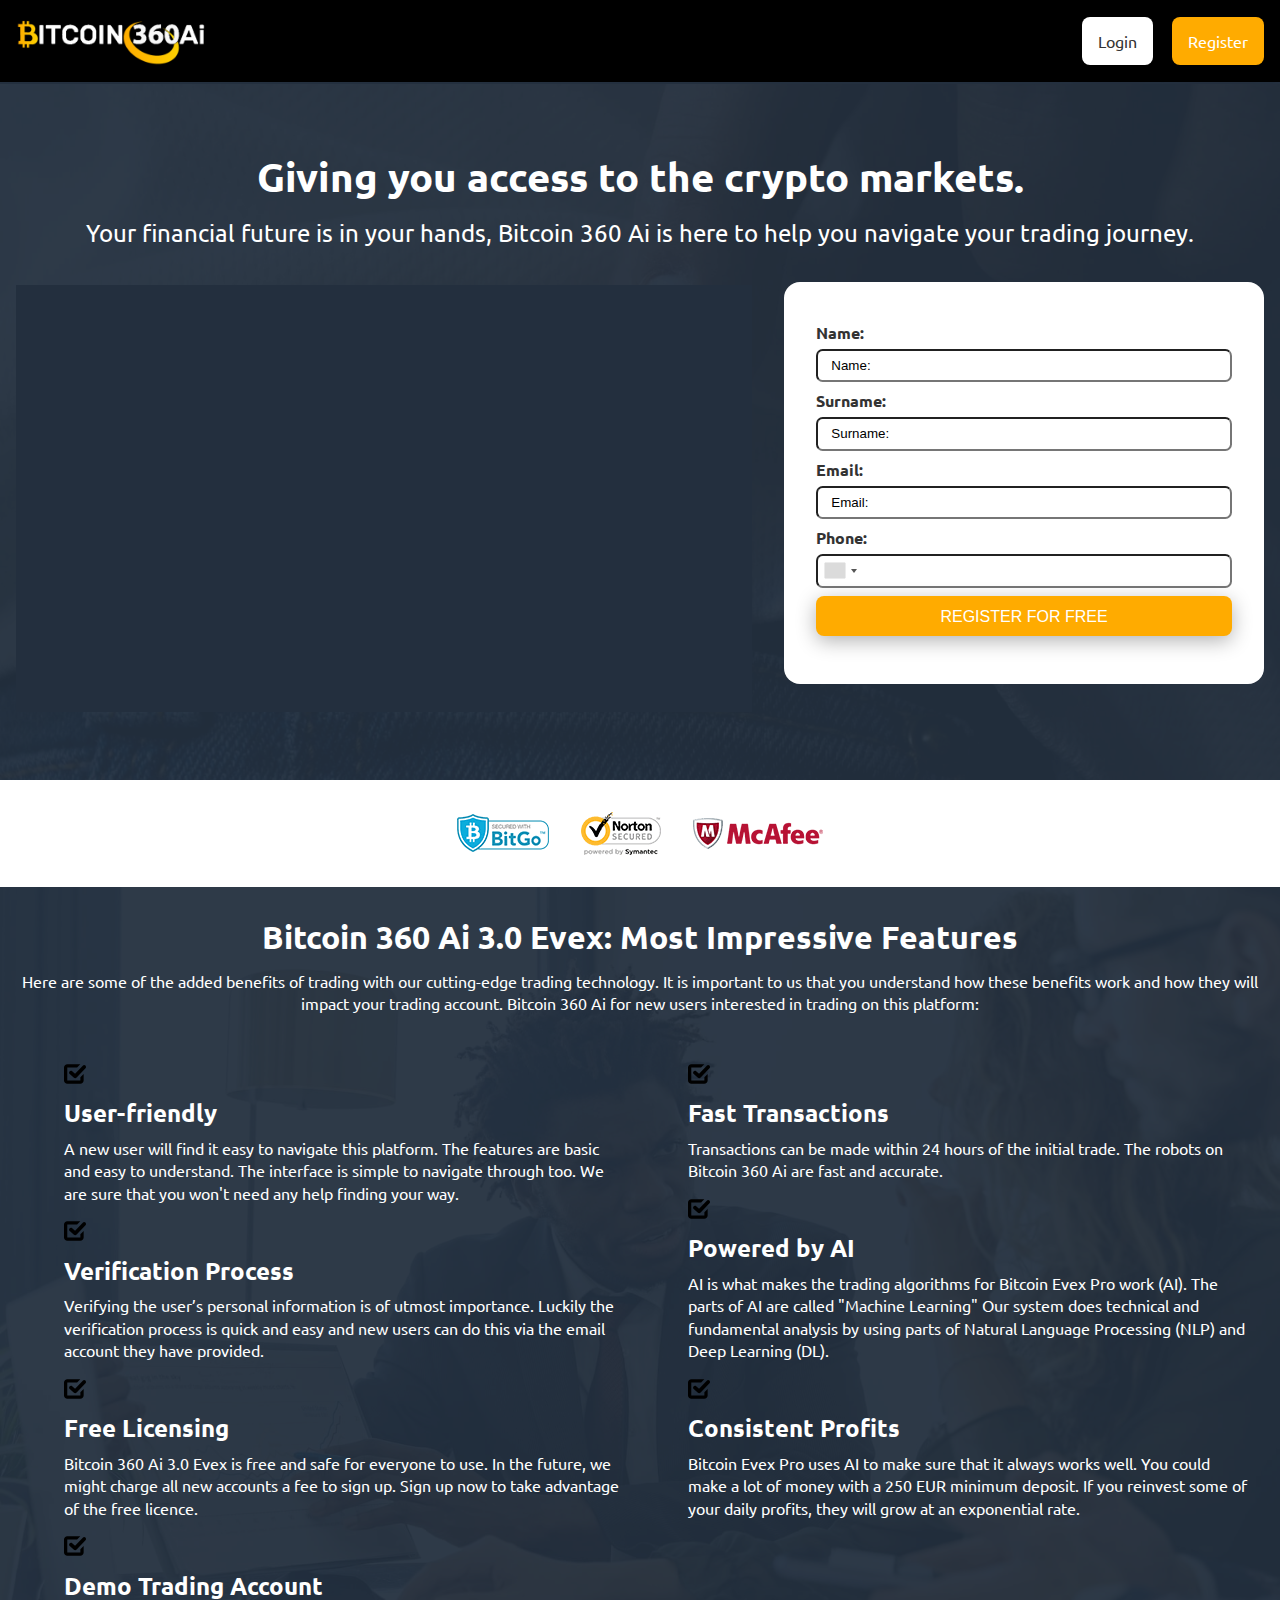
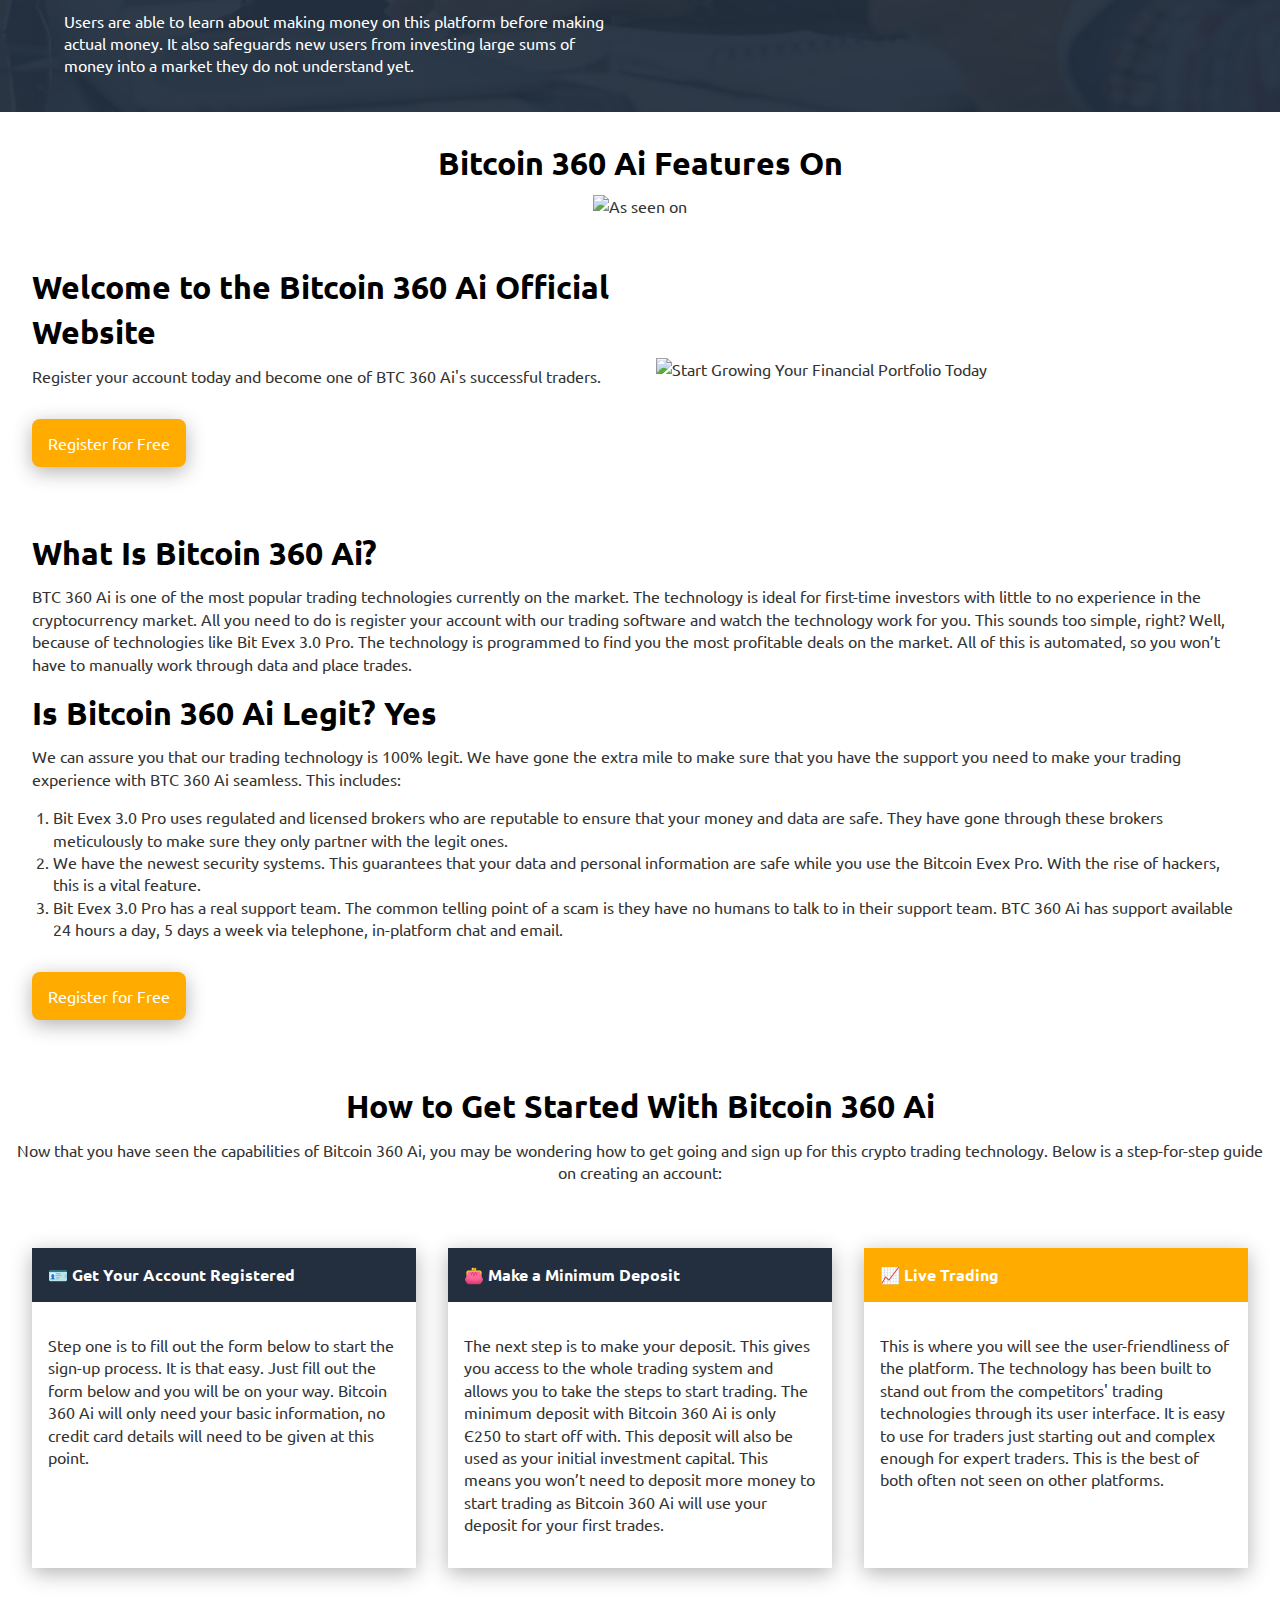
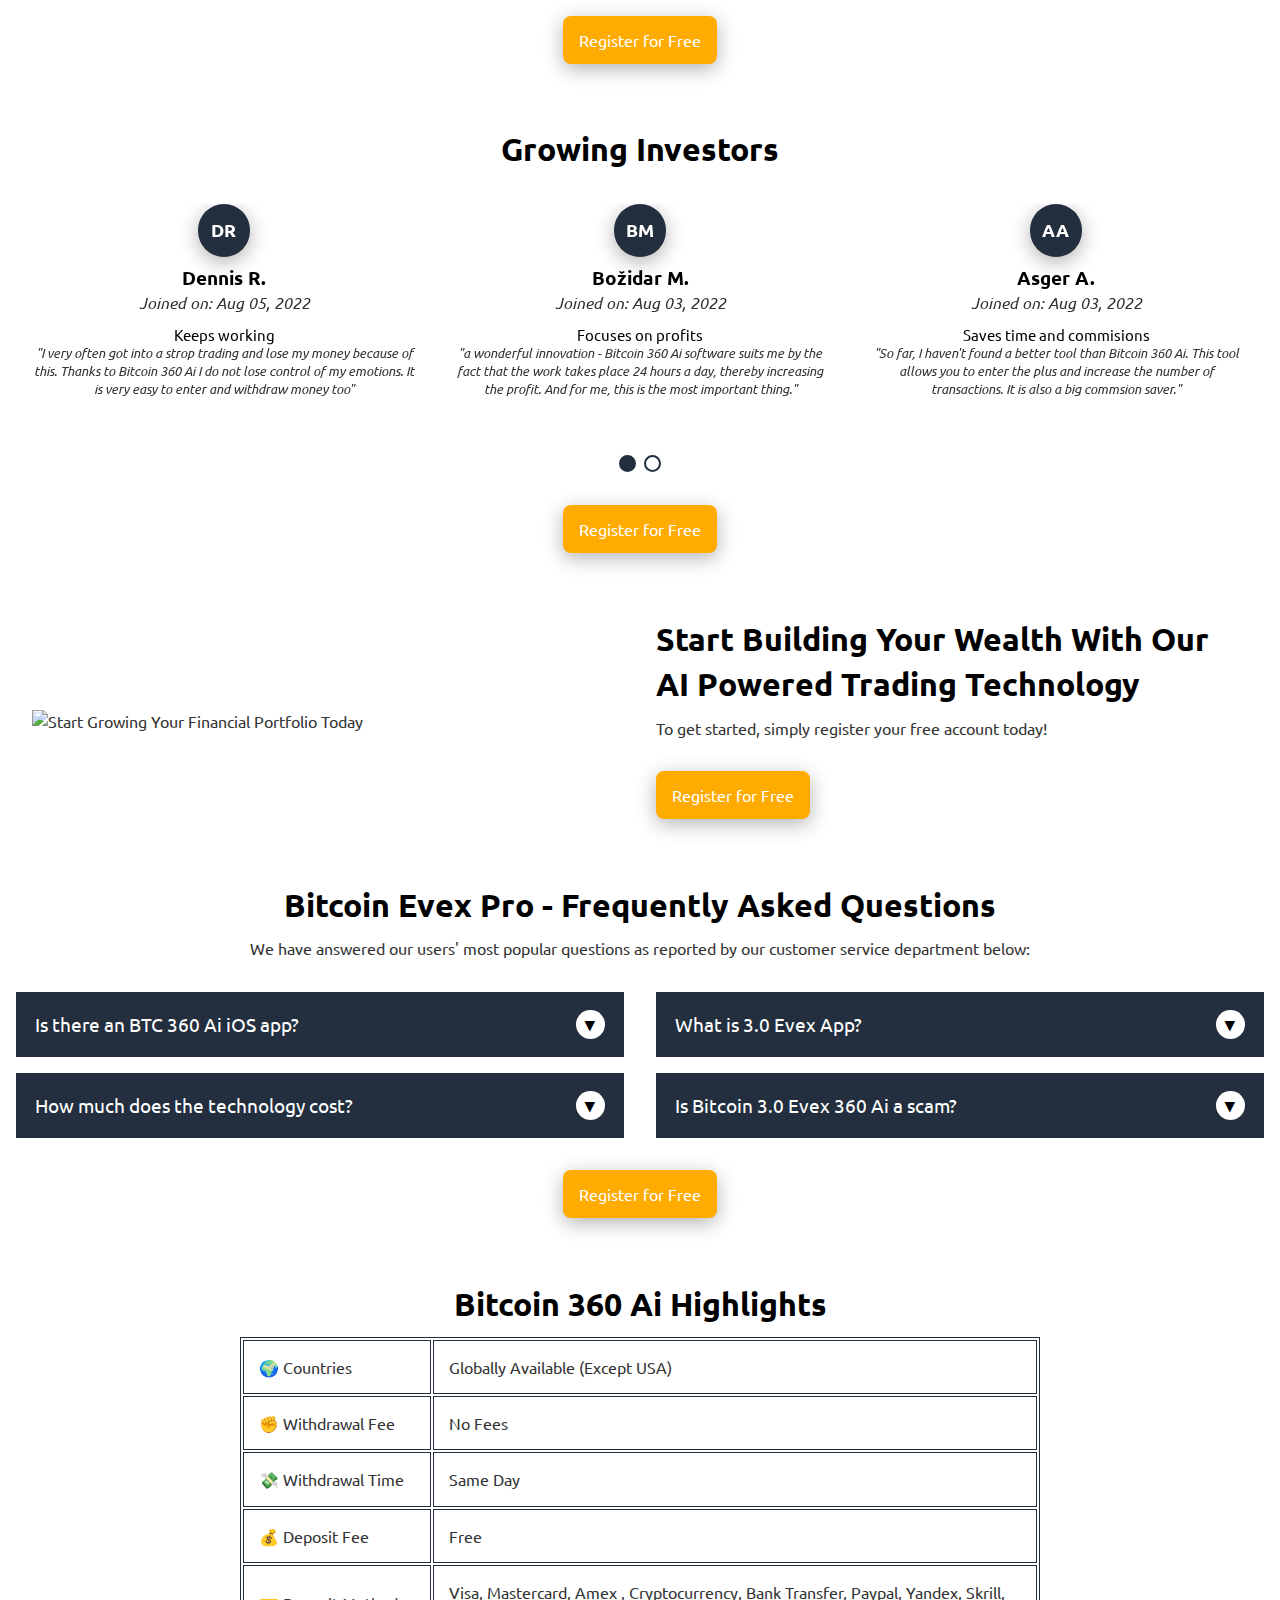
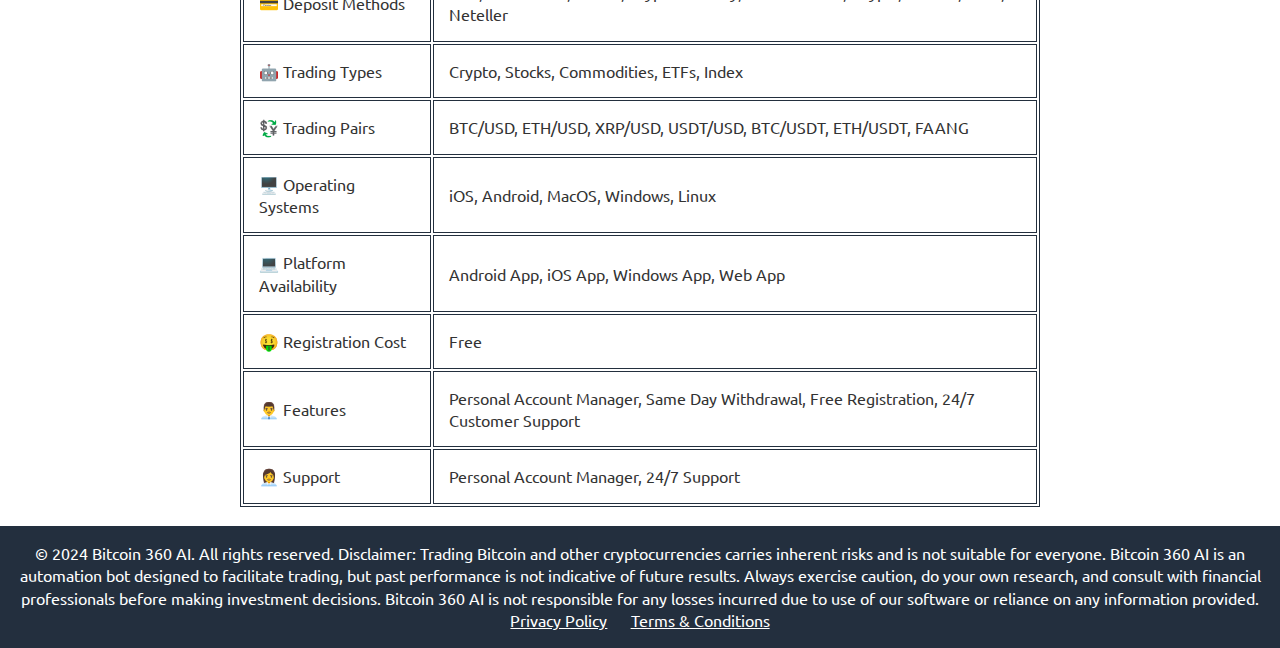
<file: html/index.html>
<!DOCTYPE html>
<html lang="en-US">

<head>
    <meta charset="UTF-8">
    <meta name="viewport" content="width=device-width">
    <meta http-equiv="X-UA-Compatible" content="ie=edge">
    <link rel="canonical" href="#register">
    <title>Bitcoin 360 Ai ™ - Official Website - Join Today! [2024 UPDATED]</title>


    <link rel="stylesheet" id="PageBuilderSandwich-css" href="../css/style.min.css" type="text/css" media="all">

    <script type="text/javascript" src="../js/jquery.min.js" id="jquery-core-js"></script>
    <script type="text/javascript" src="../js/jquery-migrate.min.js" id="jquery-migrate-js"></script>

    <meta name="description"
        content="Bitcoin 360 Ai is the latest in AI technology, enabling both experienced and novice traders to get profits in the volatile crypto markets. ">
    <link rel="icon" href="../images/cropped-android-chrome-512x512-1-32x32.png" sizes="32x32">
    <link rel="icon" href="../images/cropped-android-chrome-512x512-1-192x192.png" sizes="192x192">
    <link rel="apple-touch-icon" href="../images/cropped-android-chrome-512x512-1-180x180.png">
    <meta name="msapplication-TileImage" content="../images/cropped-android-chrome-512x512-1-270x270.png">

    <style>
        body,
        html {
            margin: 0;
            padding: 0
        }

        * {
            box-sizing: border-box
        }

        div {
            margin: 0;
            padding: 0
        }

        button {
            border: none
        }

        img {
            max-width: 100%;
            width: 100%;
            height: auto
        }

        body {
            font-size: var(--text-size);
            font-weight: 400;
            font-style: normal;
            line-height: 1.4;
            color: var(--text-color-dark)
        }

        h1 {
            font-weight: 700;
            margin: .3em 0
        }

        h1 {
            font-size: 2em
        }

        p {
            margin-bottom: 1em
        }

        ul {
            padding-left: 1.3em
        }

        .container {
            max-width: 100%;
            width: 80em;
            margin: 0 auto;
            padding: 0 1em
        }

        .row {
            margin: 0 -1em
        }

        .flex-xs-row {
            display: flex
        }

        .flex-align-center {
            align-items: center
        }

        .flex-justify-between {
            justify-content: space-between
        }

        .flex-justify-center {
            justify-content: center
        }

        .col {
            padding: 0 1em;
            width: 100%
        }

        @media screen and (min-width:767px) {
            h1 {
                font-size: 2.5em
            }

            .flex-row {
                display: flex
            }

            .col-md-40 {
                width: 30%;
                width: 40%
            }

            .col-md-60 {
                width: 60%
            }
        }

        .button {
            display: inline-block;
            font-size: 1em;
            line-height: 3em;
            white-space: nowrap;
            text-decoration: none;
            height: 3em;
            padding-left: 1em;
            padding-right: 1em;
            box-shadow: var(--box-shadow);
            border-radius: .5em;
            background-color: var(--background-light);
            color: var(--text-color-dark)
        }

        .button-primary {
            background: var(--background-variant-1);
            color: var(--text-color-light)
        }

        .relative {
            position: relative
        }

        .z-2 {
            z-index: 2
        }

        .inline-ul {
            padding: 0;
            margin: 0
        }

        .inline-ul,
        .inline-ul li {
            display: inline-block
        }

        .right-offset {
            margin-right: 10px
        }

        .section-header {
            text-align: center;
            margin-bottom: 2em
        }

        .hidden {
            display: none !important
        }

        .text-center {
            text-align: center
        }

        .site-header {
            padding: .3em 0;
            box-shadow: var(--box-shadow);
            background-color: var(--site-header-bg);
            border-bottom: 2px solid var(--background-variant-2)
        }

        @media screen and (min-width:767px) {
            .right-offset {
                margin-right: 15px
            }

            .site-header {
                padding: 1em 0
            }
        }

        .site-logo {
            max-width: 60%;
            line-height: 0
        }

        .site-logo img {
            max-width: 400px;
            max-height: 50px;
            width: 100%;
            height: 100%
        }

        .site-menu {
            white-space: nowrap
        }

        .site-menu ul {
            padding: 0;
            margin: 0
        }

        @media screen and (max-width:767px) {
            .site-menu {
                position: fixed;
                bottom: 0;
                left: 0;
                right: 0;
                z-index: 20;
                background: #fff;
                padding: .5em 1em
            }

            .site-menu ul {
                display: flex;
                align-items: center;
                justify-content: center
            }

            .site-menu ul li {
                width: 50%
            }

            .site-menu ul .button {
                width: 100%;
                text-align: center
            }
        }

        .header-right-block {
            display: flex;
            align-items: center
        }



        .hero-banner {
            padding: 2em 0;
            color: var(--text-color-light);
            background-size: cover;
            background-position: 50%;
            position: relative
        }

        .hero-banner:after {
            content: "";
            position: absolute;
            top: 0;
            bottom: 0;
            left: 0;
            right: 0;
            z-index: 1;
            opacity: .95;
            background-color: var(--background-variant-2)
        }

        .hero-banner img {
            display: none
        }

        @media screen and (min-width:767px) {
            .hero-banner {
                padding: 4em 0
            }

            .hero-banner img {
                display: inline-block
            }
        }

        .hero-title {
            margin-top: 0
        }

        .hero-description {
            font-size: 1.5em
        }

        .sign-area {
            max-width: 500px;
            width: 100%;
            margin: 0 auto 2em;
            padding: 2em;
            border-radius: 1em;
            position: relative;
            font-size: 1em;
            background: var(--background-light);
            color: var(--text-color-dark)
        }

        .sign-area .form-title {
            font-size: 1em;
            font-weight: 700;
            color: var(--text-color-title);
            text-align: center
        }

        @media screen and (min-width:767px) {
            .sign-area .form-title {
                font-size: 1.5em
            }
        }

        .sign-area .form-title p {
            margin: 0
        }

        .sign-area .form-error {
            display: block;
            background: #f40;
            border-radius: .5em;
            color: #fff;
            padding: .5em 1em
        }

        .sign-area .input-row {
            margin: .5em 0;
            position: relative
        }

        .sign-area label {
            display: block;
            margin-bottom: .3em;
            font-weight: 700
        }

        .sign-area input {
            background: var(--background-light);
            border-radius: .5em;
            width: 100%;
            height: 2.5em;
            padding-left: 1em
        }

        .sign-area button {
            border-radius: .5em;
            width: 100%;
            height: 2.5em;
            line-height: 2.5em;
            text-transform: uppercase
        }

        .sign-area .ajax-loader-gif {
            width: 2em;
            position: absolute;
            left: 1em;
            top: 0;
            bottom: 0;
            display: flex;
            align-items: center;
            z-index: 2
        }

        .sign-area .ajax-loader-gif img {
            max-height: 1.5em;
            width: auto
        }

        .sign-area a {
            color: var(--text-color-title);
            font-weight: 700
        }

        .safe-section {
            padding: 2em
        }

        .safe-section img {
            max-height: 5em;
            width: auto;
            max-width: 30%;
            margin: 0 1em
        }

        .acc-content {
            display: none
        }

        .acc-content>div {
            padding: 1em 1em 0
        }

        .modal-box {
            position: fixed;
            top: 0;
            bottom: 0;
            left: 0;
            right: 0;
            display: flex;
            align-items: center;
            overflow-x: hidden;
            overflow-y: scroll;
            z-index: 120
        }

        .modal-box:after {
            content: "";
            position: absolute;
            top: 0;
            bottom: 0;
            left: 0;
            right: 0;
            display: block;
            z-index: -1;
            background: #000;
            opacity: .8
        }

        .modal-inner {
            max-width: 500px;
            width: 100%;
            margin: auto;
            position: relative
        }

        .modal-inner .sign-area {
            padding-top: 3em
        }

        .modal-inner .sign-area .form-title {
            font-size: 1em
        }

        .modal-logo {
            max-width: 90%;
            display: block;
            margin: 0 auto 1em
        }

        .modal-safe {
            margin-top: 1em
        }

        .modal-safe img {
            max-width: 30%;
            width: auto;
            max-height: 2.5em
        }

        .close-modal-button {
            position: absolute;
            top: 1em;
            right: 1em;
            z-index: 10
        }

        .modal-box {
            visibility: hidden
        }

        .iti__arrow {
            margin-left: 6px;
            width: 0;
            height: 0;
            border-left: 3px solid transparent;
            border-right: 3px solid transparent;
            border-top: 4px solid #555
        }

        :root {
            --text-color-dark: #333333;
            --text-color-light: #ffffff;
            --text-color-title: #703ddb;
            --text-size: 16px;
            --site-header-bg: #17173e;
            --background-light: #ffffff;
            --background-variant-1: #703ddb;
            --background-variant-2: #570777;
            --background-variant-3: #17173e;
            --box-shadow: 0px 5px 20px 0px rgba(0, 0, 0, .3)
        }

        body {
            font-family: Roboto, sans-serif
        }
    </style>
    <meta property="og:type" content="website">
    <meta property="og:title" content="Bitcoin 360 Ai ™ - Official Website - Join Today! [2024 UPDATED]">
    <meta property="og:description"
        content="Bitcoin 360 Ai is the latest in AI technology, enabling both experienced and novice traders to get profits in the volatile crypto markets. ">
    <meta property="og:site_name" content="Bitcoin 360 Ai">
    <meta property="og:image" content="../images/logo-bitcoin360-white-pq9t29iizrnjwm7w8ujmnn6h2g31hyysbbjsivepkw.png">
    <meta property="og:image:alt" content="Bitcoin 360 Ai">

    <script src="../js/wp-emoji-release.min.js" defer=""></script>
</head>

<body>

    <header class="site-header">
        <div class="container">
            <div class="flex-xs-row flex-justify-between flex-align-center">
                <div class="site-logo"> <a href="#register"> <img width="385" height="53"
                            src="../images/logo-bitcoin360-white-pq9t29iizrnjwm7w8ujmnn6h2g31hyysbbjsivepkw.png"
                            alt="Bitcoin 360 Ai"> </a></div>
                <div class="header-right-block">
                    <div class="site-menu inline-ul">
                        <ul>
                            <li class="right-offset"><a href="#login"
                                    class="js--open-modal button button-light">Login</a></li>
                            <li><a href="#registerpopup" class="js--open-modal button button-primary">Register</a></li>
                        </ul>
                    </div>

                </div>
            </div>
        </div>
    </header>
    <main class="site-wrapper">
        <section class="lazy hero-banner" data-bg="../images/hero-bg-3.jpeg" data-name="Hero Banner"
            data-description="With Video, Form-Right">
            <div class="relative z-2">
                <div class="container">
                    <div class="section-header">
                        <h1 class="hero-title">Giving you access to the crypto markets.</h1>
                        <p class="hero-description"> Your financial future is in your hands, Bitcoin 360 Ai is here to
                            help you navigate your trading journey.</p>
                    </div>
                    <div class="row flex-row flex-align-center  flex-md-reverse">
                        <div class="col col-md-40">
                            <div class="sign-area" id="register">
                                <div class="form-title">
                                    <p></p>
                                </div>
                                <form action="{form}" aria-form-type="userData">
                                    <span class="error form-error hidden"></span>
                                    <input type="hidden" name="country" value=”en” />
                                    <div class="input-row"> <label>Name: </label>
                                        <div class="field-wrapper">
                                            <span class="error hidden"></span>
                                            <input placeholder="Name:" type="text" id="first_name" name="firstName"
                                                autocomplete="off"
                                                title="Please enter 3-15 characters (alphabets only), no spaces allowed"
                                                required="" pattern="[A-Za-z][A-Za-z ]{2,40}">
                                        </div>
                                    </div>
                                    <div class="input-row"> <label>Surname: </label>
                                        <div class="field-wrapper"> <span class="error hidden"></span> <input
                                                placeholder="Surname:" type="text" id="last_name" name="lastName"
                                                required="" autocomplete="off" pattern="[A-Za-z][A-Za-z ]{2,40}"
                                                title="Please enter 3-15 characters (alphabets only), no spaces allowed">
                                        </div>
                                    </div>
                                    <div class="input-row"> <label>Email: </label>
                                        <div class="field-wrapper"> <span class="error hidden"></span> <input
                                                placeholder="Email:" type="email" id="email" name="email" required="">
                                        </div>
                                    </div>
                                    <div class="input-row"> <label>Phone: </label>
                                        <div class="field-wrapper"> <span class="error hidden"></span> <input
                                                id="phone_number" name="phone1" required=""></div>
                                    </div>
                                    <div class="input-row text-center" style="position:relative;">
                                        <div class="ajax-loader-gif"
                                            style="width: 40px; display: none; position: absolute;left: 15px;top: 50%;transform: translateY(-50%);">
                                            <img src="../images/ajax-loader-table.gif" style="    max-height: 35px;"
                                                alt="loader">
                                        </div> <button style="width: 100%;" class="button  button-primary submit_btn"
                                            type="submit">Register for Free</button>
                                    </div>
                                    <div class="form_message error"></div>
                                </form>


                                <div class="form-bottom">
                                    <p></p>
                                    <div class="pbs-main-wrapper"></div>
                                    <p></p>
                                </div>
                            </div>
                        </div>
                        <div class="col col-md-60">
                            <div class="frame-wrapper"> <iframe class="lazy" loading="lazy"
                                    data-src="https://player.vimeo.com/video/319904948" frameborder="0"></iframe></div>
                        </div>
                    </div>
                </div>
            </div>
        </section>
        <section class="safe-section" data-name="Safe" data-description="AntiVirus Logos">
            <div class="container">
                <div class="flex-xs-row flex-align-center flex-justify-center"> <img class="lazy"
                        data-src="../images/bitgo.png" alt="Bitgo">
                    <img class="lazy" data-src="../images/norton.png" alt="Norton"> <img class="lazy"
                        data-src="../images/mcafee.png" alt="Mcafee">
                </div>
            </div>
        </section>
        <section class="lazy content-section dark-section section-overlay"
            data-bg="../images/pexels-antoni-shkraba-5816296.jpeg" data-name="Features"
            data-description="Variant 3 (icon - 'fa-check-square')">
            <div class="relative z-2">
                <div class="container">
                    <div class="section-header">
                        <h2>Bitcoin 360 Ai 3.0 Evex: Most Impressive Features</h2>
                        <p> Here are some of the added benefits of trading with our cutting-edge trading technology. It
                            is important to us that you understand how these benefits work and how they will impact your
                            trading account. Bitcoin 360 Ai for new users interested in trading on this platform:</p>
                    </div>
                    <div class="fow flex-row">
                        <div class="col col-md-50">
                            <div class="awesome-list">
                                <ul>
                                    <li> <svg version="1.1" id="Layer_1" xmlns="http://www.w3.org/2000/svg"
                                            xmlns:xlink="http://www.w3.org/1999/xlink" x="0px" y="0px" width="22px"
                                            height="22px" viewBox="0 0 122.879 109.721"
                                            enable-background="new 0 0 122.879 109.721" xml:space="preserve">
                                            <g>
                                                <path
                                                    d="M31.989,55.49c-4.336-3.752-4.808-10.31-1.057-14.646c3.753-4.335,10.311-4.81,14.646-1.057l16.2,14.045l43.211-45.69 c3.933-4.156,10.49-4.338,14.647-0.408c4.156,3.932,4.34,10.49,0.408,14.646l-49.55,52.394l-0.173,0.197 c-3.751,4.336-10.309,4.809-14.644,1.059L31.989,55.49L31.989,55.49z M18.819,0h72.087h0.005v0.036h0.029L73.203,18.284H18.819 h-0.014V18.25c-0.104,0-0.234,0.075-0.354,0.195l-0.018-0.018l-0.018,0.018c-0.102,0.102-0.166,0.233-0.166,0.367h0.036v0.005 v72.087v0.012H18.25c0,0.104,0.077,0.234,0.197,0.355l-0.018,0.018l0.018,0.016c0.102,0.104,0.233,0.166,0.365,0.166v-0.033h0.007 h72.087h0.012v0.033c0.129,0,0.27-0.074,0.39-0.195c0.103-0.102,0.166-0.232,0.166-0.367h-0.034v-0.004V73.059l18.284-18.813 v36.658v0.004h-0.037c-0.002,5.184-2.117,9.893-5.521,13.293c-3.379,3.379-8.068,5.479-13.247,5.484v0.035h-0.012H18.819h-0.007 v-0.035c-5.175-0.004-9.874-2.111-13.275-5.506l-0.018,0.018c-3.379-3.379-5.477-8.08-5.483-13.281H0v-0.012V18.817v-0.005h0.036 c0.002-5.177,2.111-9.873,5.506-13.274L5.524,5.52c3.378-3.381,8.077-5.479,13.282-5.483V0H18.819L18.819,0z">
                                                </path>
                                            </g>
                                        </svg>
                                        <h3 style="font-size: 1.5em;">User-friendly</h3> A new user will find it easy to
                                        navigate this platform. The features are basic and easy to understand. The
                                        interface is simple to navigate through too. We are sure that you won't need any
                                        help finding your way.
                                    </li>
                                    <li> <svg version="1.1" id="Layer_1" xmlns="http://www.w3.org/2000/svg"
                                            xmlns:xlink="http://www.w3.org/1999/xlink" x="0px" y="0px" width="22px"
                                            height="22px" viewBox="0 0 122.879 109.721"
                                            enable-background="new 0 0 122.879 109.721" xml:space="preserve">
                                            <g>
                                                <path
                                                    d="M31.989,55.49c-4.336-3.752-4.808-10.31-1.057-14.646c3.753-4.335,10.311-4.81,14.646-1.057l16.2,14.045l43.211-45.69 c3.933-4.156,10.49-4.338,14.647-0.408c4.156,3.932,4.34,10.49,0.408,14.646l-49.55,52.394l-0.173,0.197 c-3.751,4.336-10.309,4.809-14.644,1.059L31.989,55.49L31.989,55.49z M18.819,0h72.087h0.005v0.036h0.029L73.203,18.284H18.819 h-0.014V18.25c-0.104,0-0.234,0.075-0.354,0.195l-0.018-0.018l-0.018,0.018c-0.102,0.102-0.166,0.233-0.166,0.367h0.036v0.005 v72.087v0.012H18.25c0,0.104,0.077,0.234,0.197,0.355l-0.018,0.018l0.018,0.016c0.102,0.104,0.233,0.166,0.365,0.166v-0.033h0.007 h72.087h0.012v0.033c0.129,0,0.27-0.074,0.39-0.195c0.103-0.102,0.166-0.232,0.166-0.367h-0.034v-0.004V73.059l18.284-18.813 v36.658v0.004h-0.037c-0.002,5.184-2.117,9.893-5.521,13.293c-3.379,3.379-8.068,5.479-13.247,5.484v0.035h-0.012H18.819h-0.007 v-0.035c-5.175-0.004-9.874-2.111-13.275-5.506l-0.018,0.018c-3.379-3.379-5.477-8.08-5.483-13.281H0v-0.012V18.817v-0.005h0.036 c0.002-5.177,2.111-9.873,5.506-13.274L5.524,5.52c3.378-3.381,8.077-5.479,13.282-5.483V0H18.819L18.819,0z">
                                                </path>
                                            </g>
                                        </svg>
                                        <h3 style="font-size: 1.5em;">Verification Process</h3> Verifying the user’s
                                        personal information is of utmost importance. Luckily the verification process
                                        is quick and easy and new users can do this via the email account they have
                                        provided.
                                    </li>
                                    <li> <svg version="1.1" id="Layer_1" xmlns="http://www.w3.org/2000/svg"
                                            xmlns:xlink="http://www.w3.org/1999/xlink" x="0px" y="0px" width="22px"
                                            height="22px" viewBox="0 0 122.879 109.721"
                                            enable-background="new 0 0 122.879 109.721" xml:space="preserve">
                                            <g>
                                                <path
                                                    d="M31.989,55.49c-4.336-3.752-4.808-10.31-1.057-14.646c3.753-4.335,10.311-4.81,14.646-1.057l16.2,14.045l43.211-45.69 c3.933-4.156,10.49-4.338,14.647-0.408c4.156,3.932,4.34,10.49,0.408,14.646l-49.55,52.394l-0.173,0.197 c-3.751,4.336-10.309,4.809-14.644,1.059L31.989,55.49L31.989,55.49z M18.819,0h72.087h0.005v0.036h0.029L73.203,18.284H18.819 h-0.014V18.25c-0.104,0-0.234,0.075-0.354,0.195l-0.018-0.018l-0.018,0.018c-0.102,0.102-0.166,0.233-0.166,0.367h0.036v0.005 v72.087v0.012H18.25c0,0.104,0.077,0.234,0.197,0.355l-0.018,0.018l0.018,0.016c0.102,0.104,0.233,0.166,0.365,0.166v-0.033h0.007 h72.087h0.012v0.033c0.129,0,0.27-0.074,0.39-0.195c0.103-0.102,0.166-0.232,0.166-0.367h-0.034v-0.004V73.059l18.284-18.813 v36.658v0.004h-0.037c-0.002,5.184-2.117,9.893-5.521,13.293c-3.379,3.379-8.068,5.479-13.247,5.484v0.035h-0.012H18.819h-0.007 v-0.035c-5.175-0.004-9.874-2.111-13.275-5.506l-0.018,0.018c-3.379-3.379-5.477-8.08-5.483-13.281H0v-0.012V18.817v-0.005h0.036 c0.002-5.177,2.111-9.873,5.506-13.274L5.524,5.52c3.378-3.381,8.077-5.479,13.282-5.483V0H18.819L18.819,0z">
                                                </path>
                                            </g>
                                        </svg>
                                        <h3 style="font-size: 1.5em;">Free Licensing</h3> Bitcoin 360 Ai 3.0
                                        Evex&nbsp;is free and safe for everyone to use. In the future, we might charge
                                        all new accounts a fee to sign up. Sign up now to take advantage of the free
                                        licence.
                                    </li>
                                    <li> <svg version="1.1" id="Layer_1" xmlns="http://www.w3.org/2000/svg"
                                            xmlns:xlink="http://www.w3.org/1999/xlink" x="0px" y="0px" width="22px"
                                            height="22px" viewBox="0 0 122.879 109.721"
                                            enable-background="new 0 0 122.879 109.721" xml:space="preserve">
                                            <g>
                                                <path
                                                    d="M31.989,55.49c-4.336-3.752-4.808-10.31-1.057-14.646c3.753-4.335,10.311-4.81,14.646-1.057l16.2,14.045l43.211-45.69 c3.933-4.156,10.49-4.338,14.647-0.408c4.156,3.932,4.34,10.49,0.408,14.646l-49.55,52.394l-0.173,0.197 c-3.751,4.336-10.309,4.809-14.644,1.059L31.989,55.49L31.989,55.49z M18.819,0h72.087h0.005v0.036h0.029L73.203,18.284H18.819 h-0.014V18.25c-0.104,0-0.234,0.075-0.354,0.195l-0.018-0.018l-0.018,0.018c-0.102,0.102-0.166,0.233-0.166,0.367h0.036v0.005 v72.087v0.012H18.25c0,0.104,0.077,0.234,0.197,0.355l-0.018,0.018l0.018,0.016c0.102,0.104,0.233,0.166,0.365,0.166v-0.033h0.007 h72.087h0.012v0.033c0.129,0,0.27-0.074,0.39-0.195c0.103-0.102,0.166-0.232,0.166-0.367h-0.034v-0.004V73.059l18.284-18.813 v36.658v0.004h-0.037c-0.002,5.184-2.117,9.893-5.521,13.293c-3.379,3.379-8.068,5.479-13.247,5.484v0.035h-0.012H18.819h-0.007 v-0.035c-5.175-0.004-9.874-2.111-13.275-5.506l-0.018,0.018c-3.379-3.379-5.477-8.08-5.483-13.281H0v-0.012V18.817v-0.005h0.036 c0.002-5.177,2.111-9.873,5.506-13.274L5.524,5.52c3.378-3.381,8.077-5.479,13.282-5.483V0H18.819L18.819,0z">
                                                </path>
                                            </g>
                                        </svg>
                                        <h3 style="font-size: 1.5em;">Demo Trading Account</h3> Users are able to learn
                                        about making money on this platform before making actual money. It also
                                        safeguards new users from investing large sums of money into a market they do
                                        not understand yet.
                                    </li>
                                </ul>
                            </div>
                        </div>
                        <div class="col col-md-50">
                            <div class="awesome-list">
                                <ul>
                                    <li> <svg version="1.1" id="Layer_1" xmlns="http://www.w3.org/2000/svg"
                                            xmlns:xlink="http://www.w3.org/1999/xlink" x="0px" y="0px" width="22px"
                                            height="22px" viewBox="0 0 122.879 109.721"
                                            enable-background="new 0 0 122.879 109.721" xml:space="preserve">
                                            <g>
                                                <path
                                                    d="M31.989,55.49c-4.336-3.752-4.808-10.31-1.057-14.646c3.753-4.335,10.311-4.81,14.646-1.057l16.2,14.045l43.211-45.69 c3.933-4.156,10.49-4.338,14.647-0.408c4.156,3.932,4.34,10.49,0.408,14.646l-49.55,52.394l-0.173,0.197 c-3.751,4.336-10.309,4.809-14.644,1.059L31.989,55.49L31.989,55.49z M18.819,0h72.087h0.005v0.036h0.029L73.203,18.284H18.819 h-0.014V18.25c-0.104,0-0.234,0.075-0.354,0.195l-0.018-0.018l-0.018,0.018c-0.102,0.102-0.166,0.233-0.166,0.367h0.036v0.005 v72.087v0.012H18.25c0,0.104,0.077,0.234,0.197,0.355l-0.018,0.018l0.018,0.016c0.102,0.104,0.233,0.166,0.365,0.166v-0.033h0.007 h72.087h0.012v0.033c0.129,0,0.27-0.074,0.39-0.195c0.103-0.102,0.166-0.232,0.166-0.367h-0.034v-0.004V73.059l18.284-18.813 v36.658v0.004h-0.037c-0.002,5.184-2.117,9.893-5.521,13.293c-3.379,3.379-8.068,5.479-13.247,5.484v0.035h-0.012H18.819h-0.007 v-0.035c-5.175-0.004-9.874-2.111-13.275-5.506l-0.018,0.018c-3.379-3.379-5.477-8.08-5.483-13.281H0v-0.012V18.817v-0.005h0.036 c0.002-5.177,2.111-9.873,5.506-13.274L5.524,5.52c3.378-3.381,8.077-5.479,13.282-5.483V0H18.819L18.819,0z">
                                                </path>
                                            </g>
                                        </svg>
                                        <h3 style="font-size: 1.5em;">Fast Transactions</h3> Transactions can be made
                                        within 24 hours of the initial trade. The robots on Bitcoin 360 Ai are fast and
                                        accurate.
                                    </li>
                                    <li> <svg version="1.1" id="Layer_1" xmlns="http://www.w3.org/2000/svg"
                                            xmlns:xlink="http://www.w3.org/1999/xlink" x="0px" y="0px" width="22px"
                                            height="22px" viewBox="0 0 122.879 109.721"
                                            enable-background="new 0 0 122.879 109.721" xml:space="preserve">
                                            <g>
                                                <path
                                                    d="M31.989,55.49c-4.336-3.752-4.808-10.31-1.057-14.646c3.753-4.335,10.311-4.81,14.646-1.057l16.2,14.045l43.211-45.69 c3.933-4.156,10.49-4.338,14.647-0.408c4.156,3.932,4.34,10.49,0.408,14.646l-49.55,52.394l-0.173,0.197 c-3.751,4.336-10.309,4.809-14.644,1.059L31.989,55.49L31.989,55.49z M18.819,0h72.087h0.005v0.036h0.029L73.203,18.284H18.819 h-0.014V18.25c-0.104,0-0.234,0.075-0.354,0.195l-0.018-0.018l-0.018,0.018c-0.102,0.102-0.166,0.233-0.166,0.367h0.036v0.005 v72.087v0.012H18.25c0,0.104,0.077,0.234,0.197,0.355l-0.018,0.018l0.018,0.016c0.102,0.104,0.233,0.166,0.365,0.166v-0.033h0.007 h72.087h0.012v0.033c0.129,0,0.27-0.074,0.39-0.195c0.103-0.102,0.166-0.232,0.166-0.367h-0.034v-0.004V73.059l18.284-18.813 v36.658v0.004h-0.037c-0.002,5.184-2.117,9.893-5.521,13.293c-3.379,3.379-8.068,5.479-13.247,5.484v0.035h-0.012H18.819h-0.007 v-0.035c-5.175-0.004-9.874-2.111-13.275-5.506l-0.018,0.018c-3.379-3.379-5.477-8.08-5.483-13.281H0v-0.012V18.817v-0.005h0.036 c0.002-5.177,2.111-9.873,5.506-13.274L5.524,5.52c3.378-3.381,8.077-5.479,13.282-5.483V0H18.819L18.819,0z">
                                                </path>
                                            </g>
                                        </svg>
                                        <h3 style="font-size: 1.5em;">Powered by AI</h3> AI is what makes the trading
                                        algorithms for Bitcoin Evex Pro&nbsp;work (AI). The parts of AI are called
                                        "Machine Learning" Our system does technical and fundamental analysis by using
                                        parts of Natural Language Processing (NLP) and Deep Learning (DL).
                                    </li>
                                    <li> <svg version="1.1" id="Layer_1" xmlns="http://www.w3.org/2000/svg"
                                            xmlns:xlink="http://www.w3.org/1999/xlink" x="0px" y="0px" width="22px"
                                            height="22px" viewBox="0 0 122.879 109.721"
                                            enable-background="new 0 0 122.879 109.721" xml:space="preserve">
                                            <g>
                                                <path
                                                    d="M31.989,55.49c-4.336-3.752-4.808-10.31-1.057-14.646c3.753-4.335,10.311-4.81,14.646-1.057l16.2,14.045l43.211-45.69 c3.933-4.156,10.49-4.338,14.647-0.408c4.156,3.932,4.34,10.49,0.408,14.646l-49.55,52.394l-0.173,0.197 c-3.751,4.336-10.309,4.809-14.644,1.059L31.989,55.49L31.989,55.49z M18.819,0h72.087h0.005v0.036h0.029L73.203,18.284H18.819 h-0.014V18.25c-0.104,0-0.234,0.075-0.354,0.195l-0.018-0.018l-0.018,0.018c-0.102,0.102-0.166,0.233-0.166,0.367h0.036v0.005 v72.087v0.012H18.25c0,0.104,0.077,0.234,0.197,0.355l-0.018,0.018l0.018,0.016c0.102,0.104,0.233,0.166,0.365,0.166v-0.033h0.007 h72.087h0.012v0.033c0.129,0,0.27-0.074,0.39-0.195c0.103-0.102,0.166-0.232,0.166-0.367h-0.034v-0.004V73.059l18.284-18.813 v36.658v0.004h-0.037c-0.002,5.184-2.117,9.893-5.521,13.293c-3.379,3.379-8.068,5.479-13.247,5.484v0.035h-0.012H18.819h-0.007 v-0.035c-5.175-0.004-9.874-2.111-13.275-5.506l-0.018,0.018c-3.379-3.379-5.477-8.08-5.483-13.281H0v-0.012V18.817v-0.005h0.036 c0.002-5.177,2.111-9.873,5.506-13.274L5.524,5.52c3.378-3.381,8.077-5.479,13.282-5.483V0H18.819L18.819,0z">
                                                </path>
                                            </g>
                                        </svg>
                                        <h3 style="font-size: 1.5em;">Consistent Profits</h3> Bitcoin Evex
                                        Pro&nbsp;uses AI to make sure that it always works well. You could make a lot
                                        of money with a 250 EUR minimum deposit. If you reinvest some of your daily
                                        profits, they will grow at an exponential rate.
                                    </li>
                                </ul>
                            </div>
                        </div>
                    </div>
                </div>
            </div>
        </section>
        <section class="content-section section-trust" data-name="Trust" data-description="Trust marks">
            <div class="container">
                <div class="text-center">
                    <h2>Bitcoin 360 Ai Features On</h2> <img class="lazy" data-src="../images/seenon.png"
                        alt="As seen on" width="600" height="48">
                </div>
            </div>
        </section>
        <section class="content-section light-section" data-name="Article" data-description="Right image">
            <div class="container">
                <div class="fow flex-row flex-align-center">
                    <div class="col col-md-50">
                        <div class="typo-wrapper">
                            <h2>Welcome to the Bitcoin 360 Ai Official Website</h2>
                            <p> Register your account today and become one of BTC 360 Ai's successful traders.</p>
                        </div>
                        <div class="button-wrapper"> <a href="#registerpopup"
                                class="button button-primary js--open-modal">Register for Free</a></div>
                    </div>
                    <div class="col col-md-50"> <img class="lazy" data-src="../images/pexels-worldspectrum-844124.jpeg"
                            alt="Start Growing Your Financial Portfolio Today"></div>
                </div>
            </div>
        </section>
        <section class="content-section light-section" data-name="Article"
            data-description="Without image, Long Content">
            <div class="container">
                <div class="fow flex-row flex-align-center">
                    <div class="col">
                        <div class="typo-wrapper">
                            <h2>What Is Bitcoin 360 Ai?</h2>
                            <p>BTC 360 Ai is one of the most popular trading technologies currently on the market. The
                                technology is ideal for first-time investors with little to no experience in the
                                cryptocurrency market. All you need to do is register your account with our trading
                                software and watch the technology work for you. This sounds too simple, right? Well,
                                because of technologies like Bit Evex 3.0 Pro. The technology is programmed to find you
                                the most profitable deals on the market. All of this is automated, so you won’t have to
                                manually work through data and place trades.</p>
                            <h2>Is Bitcoin 360 Ai Legit? Yes</h2>
                            <p>We can assure you that our trading technology is 100% legit. We have gone the extra mile
                                to make sure that you have the support you need to make your trading experience with BTC
                                360 Ai seamless. This includes:</p>
                            <ol>
                                <li style="font-weight: 400;" aria-level="1"><span style="font-weight: 400;">Bit Evex
                                        3.0 Pro&nbsp;uses regulated and licensed brokers who are reputable to ensure
                                        that your money and data are safe. They have gone through these brokers
                                        meticulously to make sure they only partner with the legit ones.</span></li>
                                <li style="font-weight: 400;" aria-level="1"><span style="font-weight: 400;">We have the
                                        newest security systems. This guarantees that your data and personal information
                                        are safe while you use the Bitcoin Evex Pro. With the rise of hackers, this is a
                                        vital feature.</span></li>
                                <li style="font-weight: 400;" aria-level="1"><span style="font-weight: 400;">Bit Evex
                                        3.0 Pro&nbsp;has a real support team. The common telling point of a scam is
                                        they have no humans to talk to in their support team. BTC 360 Ai has support
                                        available 24 hours a day, 5 days a week via telephone, in-platform chat and
                                        email.&nbsp;</span></li>
                            </ol>
                        </div>
                        <div class="button-wrapper"> <a href="#registerpopup"
                                class="button button-primary js--open-modal">Register for Free</a></div>
                    </div>
                </div>
            </div>
        </section>
        <section
            class="lazy content-section steps-section section-overlay section-overlay--variant-3 steps-section--variant-3 light-section"
            data-bg="../images/pexels-antoni-shkraba-5816296.jpeg" data-name="Steps" data-description="Variant 3">
            <div class="relative z-2">
                <div class="container">
                    <div class="section-header">
                        <h2>How to Get Started With Bitcoin 360 Ai</h2>
                        <p> Now that you have seen the capabilities of Bitcoin 360 Ai, you may be wondering how to get
                            going and sign up for this crypto trading technology. Below is a step-for-step guide on
                            creating an account:</p>
                    </div>
                    <div class="row flex-row">
                        <div class="col col-md-30">
                            <div class="step-item">
                                <div class="step-title"> 🪪
                                    Get Your Account Registered</div>
                                <div class="step-body"> Step one is to fill out the form below to start the sign-up
                                    process. It is that easy. Just fill out the form below and you will be on your way.
                                    Bitcoin 360 Ai will only need your basic information, no credit card details will
                                    need to be given at this point.</div>
                            </div>
                        </div>
                        <div class="col col-md-30">
                            <div class="step-item">
                                <div class="step-title"> 👛
                                    Make a Minimum Deposit</div>
                                <div class="step-body"> The next step is to make your deposit. This gives you access to
                                    the whole trading system and allows you to take the steps to start trading. The
                                    minimum deposit with Bitcoin 360 Ai is only Є250 to start off with. This deposit
                                    will also be used as your initial investment capital. This means you won’t need to
                                    deposit more money to start trading as Bitcoin 360 Ai will use your deposit for your
                                    first trades.</div>
                            </div>
                        </div>
                        <div class="col col-md-30">
                            <div class="step-item">
                                <div class="step-title"> 📈
                                    Live Trading</div>
                                <div class="step-body"> This is where you will see the user-friendliness of the
                                    platform. The technology has been built to stand out from the competitors' trading
                                    technologies through its user interface. It is easy to use for traders just starting
                                    out and complex enough for expert traders. This is the best of both often not seen
                                    on other platforms.</div>
                            </div>
                        </div>
                    </div>
                    <div class="button-wrapper text-center"> <a href="#registerpopup"
                            class="button button-primary js--open-modal">Register for Free</a></div>
                </div>
            </div>
        </section>
        <section class="content-section light-section testimonials-section testimonials-section--variant-2"
            data-name="Testimonials" data-description="Variant 3">
            <div class="relative z-2">
                <div class="container">
                    <div class="section-header">
                        <h2>Growing Investors</h2>
                        <p></p>
                    </div>
                    <div class="row flex-row flex-wrap">
                        <div class="col">
                            <div class="js--slider">
                                <div class="testimonials-item">
                                    <div class="avatar">
                                        <div class="ci-avatar">DR</div>
                                    </div>
                                    <div class="content">
                                        <div class="heading"> <span>Dennis R.</span></div>
                                        <div class="date">Joined on: Aug 05, 2022</div>
                                        <div class="text"> <span>Keeps working</span> "I very often got into a strop
                                            trading and lose my money because of this. Thanks to Bitcoin 360 Ai I do not
                                            lose control of my emotions. It is very easy to enter and withdraw money
                                            too"</div>
                                    </div>
                                </div>
                                <div class="testimonials-item">
                                    <div class="avatar">
                                        <div class="ci-avatar">BM</div>
                                    </div>
                                    <div class="content">
                                        <div class="heading"> <span>Božidar M.</span></div>
                                        <div class="date">Joined on: Aug 03, 2022</div>
                                        <div class="text"> <span>Focuses on profits</span> "a wonderful innovation -
                                            Bitcoin 360 Ai software suits me by the fact that the work takes place 24
                                            hours a day, thereby increasing the profit. And for me, this is the most
                                            important thing."</div>
                                    </div>
                                </div>
                                <div class="testimonials-item">
                                    <div class="avatar">
                                        <div class="ci-avatar">AA</div>
                                    </div>
                                    <div class="content">
                                        <div class="heading"> <span>Asger A.</span></div>
                                        <div class="date">Joined on: Aug 03, 2022</div>
                                        <div class="text"> <span>Saves time and commisions</span> "So far, I haven't
                                            found a better tool than Bitcoin 360 Ai. This tool allows you to enter the
                                            plus and increase the number of transactions. It is also a big commsion
                                            saver."</div>
                                    </div>
                                </div>
                                <div class="testimonials-item">
                                    <div class="avatar">
                                        <div class="ci-avatar">CB</div>
                                    </div>
                                    <div class="content">
                                        <div class="heading"> <span>Clint B.</span></div>
                                        <div class="date">Joined on: Jul 26, 2022</div>
                                        <div class="text"> <span>REALLY, REALLY SMART!</span> "Few of the best things
                                            about Bitcoin 360 Ai &gt; The function of suspending operation at high
                                            market volatility, allows the bot to adequately respond to the current price
                                            and execute orders in accordance with risk level. In addition, the bot
                                            itself takes into account the commissions so I'm never left short. Top
                                            stuff"</div>
                                    </div>
                                </div>
                            </div>
                        </div>
                    </div>
                    <div class="button-wrapper text-center"> <a href="#registerpopup"
                            class="button button-primary js--open-modal">Register for Free</a></div>
                </div>
            </div>
        </section>
        <section class="content-section light-section" data-name="Article" data-description="Left image">
            <div class="container">
                <div class="fow flex-row flex-align-center flex-md-reverse">
                    <div class="col col-md-50">
                        <div class="typo-wrapper">
                            <h2>Start Building Your Wealth With Our AI Powered Trading Technology</h2>
                            <p> To get started, simply register your free account today!</p>
                        </div>
                        <div class="button-wrapper"> <a href="#registerpopup"
                                class="button button-primary js--open-modal">Register for Free</a></div>
                    </div>
                    <div class="col col-md-50"> <img class="lazy" data-src="../images/pexels-alesia-kozik-6777570.jpeg"
                            alt="Start Growing Your Financial Portfolio Today"></div>
                </div>
            </div>
        </section>
        <section class="section content-section light-section" data-name="FAQ" itemscope=""
            itemtype="https://schema.org/FAQPage">
            <div class="container">
                <div class="section-header">
                    <h2>Bitcoin Evex Pro - Frequently Asked Questions</h2>
                    <p> We have answered our users' most popular questions as reported by our customer service
                        department below:</p>
                </div>
                <div class="row flex-row flex-wrap">
                    <div class="col col-md-50">
                        <div class="acc-item" itemscope="" itemprop="mainEntity" itemtype="https://schema.org/Question">
                            <div class="acc-header js--acc-header" itemprop="name">Is there an BTC 360 Ai iOS app?</div>
                            <div class="acc-content" itemscope="" itemprop="acceptedAnswer"
                                itemtype="https://schema.org/Answer">
                                <div itemprop="text"> At this point, there is no Mobile app on iOS or Android. It is
                                    available on the trading website and can be accessed via the web on a mobile or
                                    laptop.</div>
                            </div>
                        </div>
                    </div>
                    <div class="col col-md-50">
                        <div class="acc-item" itemscope="" itemprop="mainEntity" itemtype="https://schema.org/Question">
                            <div class="acc-header js--acc-header" itemprop="name">What is 3.0 Evex App?</div>
                            <div class="acc-content" itemscope="" itemprop="acceptedAnswer"
                                itemtype="https://schema.org/Answer">
                                <div itemprop="text"> 3.0 Evex App is a cryptocurrency trading platform. It has a
                                    cutting edge interface that is easy to use and navigate. This system comes with an
                                    automated trader than can help you trade more effectively.</div>
                            </div>
                        </div>
                    </div>
                    <div class="col col-md-50">
                        <div class="acc-item" itemscope="" itemprop="mainEntity" itemtype="https://schema.org/Question">
                            <div class="acc-header js--acc-header" itemprop="name">How much does the technology cost?
                            </div>
                            <div class="acc-content" itemscope="" itemprop="acceptedAnswer"
                                itemtype="https://schema.org/Answer">
                                <div itemprop="text"> Bitcoin 3.0 Evex 360 Ai is free! There are no costs to use the
                                    trade system or licensing fees attached to live trading. All you need to do is make
                                    a deposit.</div>
                            </div>
                        </div>
                    </div>
                    <div class="col col-md-50">
                        <div class="acc-item" itemscope="" itemprop="mainEntity" itemtype="https://schema.org/Question">
                            <div class="acc-header js--acc-header" itemprop="name">Is Bitcoin 3.0 Evex 360 Ai a scam?
                            </div>
                            <div class="acc-content" itemscope="" itemprop="acceptedAnswer"
                                itemtype="https://schema.org/Answer">
                                <div itemprop="text"> No. There have been studies and reviews to investigate this and
                                    all have come out saying that Bitcoin 360 Ai is legit and not a scam.</div>
                            </div>
                        </div>
                    </div>
                </div>
                <div class="button-wrapper text-center"> <a href="#registerpopup"
                        class="button button-primary js--open-modal">Register for Free</a></div>
            </div>
        </section>
        <style>
            .table-higlights {
                max-width: 800px;
                margin: 0 auto;
                background-color: var(--background-light);
                border: 1px solid var(--background-variant-2);
                color: var(--text-color-dark);
            }

            .table-higlights td {
                border: 1px solid var(--background-variant-2);
                padding: 15px;
            }
        </style>
        <section class="content-section light-section" data-name="Article"
            data-description="Without image, Long Content">
            <div class="container">
                <div class="fow flex-align-center">
                    <table class="table-higlights">
                        <caption>
                            <h2 class="typo-wrapper"><b>Bitcoin 360 Ai Highlights</b></h2>
                        </caption>
                        <tbody id="emojtable">
                            <tr>
                                <td>🌍 Countries</td>
                                <td>Globally Available (Except USA)</td>
                            </tr>
                            <tr>
                                <td>✊ Withdrawal Fee</td>
                                <td>No Fees</td>
                            </tr>
                            <tr>
                                <td>💸 Withdrawal Time</td>
                                <td>Same Day</td>
                            </tr>
                            <tr>
                                <td>💰 Deposit Fee</td>
                                <td>Free</td>
                            </tr>
                            <tr>
                                <td>💳 Deposit Methods</td>
                                <td>Visa, Mastercard, Amex , Cryptocurrency, Bank Transfer, Paypal, Yandex, Skrill,
                                    Neteller</td>
                            </tr>
                            <tr>
                                <td>🤖 Trading Types</td>
                                <td>Crypto, Stocks, Commodities, ETFs, Index</td>
                            </tr>
                            <tr>
                                <td>💱 Trading Pairs</td>
                                <td>BTC/USD, ETH/USD, XRP/USD, USDT/USD, BTC/USDT, ETH/USDT, FAANG</td>
                            </tr>
                            <tr>
                                <td>🖥️ Operating Systems</td>
                                <td>iOS, Android, MacOS, Windows, Linux</td>
                            </tr>
                            <tr>
                                <td>💻 Platform Availability</td>
                                <td>Android App, iOS App, Windows App, Web App</td>
                            </tr>
                            <tr>
                                <td>🤑 Registration Cost</td>
                                <td>Free</td>
                            </tr>
                            <tr>
                                <td>👨‍💼 Features</td>
                                <td>Personal Account Manager, Same Day Withdrawal, Free Registration, 24/7 Customer
                                    Support</td>
                            </tr>
                            <tr>
                                <td>👩‍💼 Support</td>
                                <td>Personal Account Manager, 24/7 Support</td>
                            </tr>
                        </tbody>
                    </table>
                </div>
            </div>
        </section>
    </main>
    <style>
        /*Root colors*/
        :root {
            /*typography*/
            --text-color-dark: #333333;
            --text-color-light: #ffffff;
            --text-color-title: #000000;
            --text-size: 16px;
            /*background*/
            --site-header-bg: #000000;
            --background-light: #ffffff;
            --background-variant-1: #ffab00;
            --background-variant-2: #232f3e;
            --background-variant-3: #232f3e;
            /*Other*/
            --box-shadow: 0px 5px 20px 0px rgba(0, 0, 0, .3);
        }
    </style>
    <style>
        @import url("https://fonts.googleapis.com/css2?family=Ubuntu&display=swap");

        body {
            font-family: 'Ubuntu', sans-serif;
        }
    </style>
    <footer class="site-footer">
        <div class="container">

            <div class="disclamer"> © 2024 Bitcoin 360 AI. All rights reserved. Disclaimer: Trading Bitcoin and other
                cryptocurrencies carries inherent risks and is not suitable for everyone. Bitcoin 360 AI is an
                automation bot designed to facilitate trading, but past performance is not indicative of future results.
                Always exercise caution, do your own research, and consult with financial professionals before making
                investment decisions. Bitcoin 360 AI is not responsible for any losses incurred due to use of our
                software or reliance on any information provided.</div>
            <ul class="text-center footer-menu">
                <li><a href="#register">Privacy Policy</a></li>
                <li><a href="#register">Terms &amp; Conditions</a></li>
            </ul>
        </div>
    </footer>
    <div class="modal-box" id="login">
        <div class="sign-area">
            <div class="close-modal-button js--close-modal"> <svg width="15" height="15"
                    xmlns="http://www.w3.org/2000/svg" xmlns:xlink="http://www.w3.org/1999/xlink" x="0px" y="0px"
                    viewBox="0 0 512.001 512.001" style="enable-background:new 0 0 512.001 512.001;"
                    xml:space="preserve">
                    <g>
                        <g>
                            <path
                                d="M284.286,256.002L506.143,34.144c7.811-7.811,7.811-20.475,0-28.285c-7.811-7.81-20.475-7.811-28.285,0L256,227.717 L34.143,5.859c-7.811-7.811-20.475-7.811-28.285,0c-7.81,7.811-7.811,20.475,0,28.285l221.857,221.857L5.858,477.859 c-7.811,7.811-7.811,20.475,0,28.285c3.905,3.905,9.024,5.857,14.143,5.857c5.119,0,10.237-1.952,14.143-5.857L256,284.287 l221.857,221.857c3.905,3.905,9.024,5.857,14.143,5.857s10.237-1.952,14.143-5.857c7.811-7.811,7.811-20.475,0-28.285 L284.286,256.002z">
                            </path>
                        </g>
                    </g>
                </svg></div>
            <form action="{form}" aria-form-type="userData">
                <span class="error form-error hidden"></span>
                <input type="hidden" name="country" value=”en” />
                <div class="input-row"> <label>Name: </label>
                    <div class="field-wrapper">
                        <span class="error hidden"></span>
                        <input placeholder="Name:" type="text" id="first_name" name="firstName" autocomplete="off"
                            title="Please enter 3-15 characters (alphabets only), no spaces allowed" required=""
                            pattern="[A-Za-z][A-Za-z ]{2,40}">
                    </div>
                </div>
                <div class="input-row"> <label>Surname: </label>
                    <div class="field-wrapper"> <span class="error hidden"></span> <input placeholder="Surname:"
                            type="text" id="last_name" name="lastName" required="" autocomplete="off"
                            pattern="[A-Za-z][A-Za-z ]{2,40}"
                            title="Please enter 3-15 characters (alphabets only), no spaces allowed">
                    </div>
                </div>
                <div class="input-row"> <label>Email: </label>
                    <div class="field-wrapper"> <span class="error hidden"></span> <input placeholder="Email:"
                            type="email" id="email" name="email" required="">
                    </div>
                </div>
                <div class="input-row"> <label>Phone: </label>
                    <div class="field-wrapper"> <span class="error hidden"></span> <input id="phone_number3"
                            name="phone1" required=""></div>

                </div>
                <div class="input-row text-center" style="position:relative;">
                    <div class="ajax-loader-gif"
                        style="width: 40px; display: none; position: absolute;left: 15px;top: 50%;transform: translateY(-50%);">
                        <img src="../images/ajax-loader-table.gif" style="    max-height: 35px;" alt="loader">
                    </div> <button style="width: 100%;" class="button  button-primary submit_btn" type="submit">Register
                        for
                        Free</button>
                </div>
                <div class="form_message error"></div>
            </form>
            <div class="form-bottom">
                <p>Don't have an account? <a href="#register" class="js--open-modal">Register</a></p>
            </div>
        </div>
    </div>
    <div class="modal-box" id="registerpopup">
        <div class="modal-inner">
            <div class="close-modal-button js--close-modal"> <svg width="15" height="15"
                    xmlns="http://www.w3.org/2000/svg" xmlns:xlink="http://www.w3.org/1999/xlink" x="0px" y="0px"
                    viewBox="0 0 512.001 512.001" style="enable-background:new 0 0 512.001 512.001;"
                    xml:space="preserve">
                    <g>
                        <g>
                            <path
                                d="M284.286,256.002L506.143,34.144c7.811-7.811,7.811-20.475,0-28.285c-7.811-7.81-20.475-7.811-28.285,0L256,227.717 L34.143,5.859c-7.811-7.811-20.475-7.811-28.285,0c-7.81,7.811-7.811,20.475,0,28.285l221.857,221.857L5.858,477.859 c-7.811,7.811-7.811,20.475,0,28.285c3.905,3.905,9.024,5.857,14.143,5.857c5.119,0,10.237-1.952,14.143-5.857L256,284.287 l221.857,221.857c3.905,3.905,9.024,5.857,14.143,5.857s10.237-1.952,14.143-5.857c7.811-7.811,7.811-20.475,0-28.285 L284.286,256.002z">
                            </path>
                        </g>
                    </g>
                </svg></div>
            <div class="sign-area"> <img class="modal-logo lazy"
                    data-src="../images/logo-bitcoin360-white-pq9t29iizrnjwm7w8ujmnn6h2g31hyysbbjsivepkw.png"
                    alt="Bitcoin 360 Ai">
                <div class="form-title">
                    <p></p>
                </div>
                <div id="registerform">
                    <form action="{form}" aria-form-type="userData">
                        <span class="error form-error hidden"></span>
                        <input type="hidden" name="country" value=”en” />
                        <div class="input-row"> <label>Name: </label>
                            <div class="field-wrapper">
                                <span class="error hidden"></span>
                                <input placeholder="Name:" type="text" id="first_name" name="firstName"
                                    autocomplete="off"
                                    title="Please enter 3-15 characters (alphabets only), no spaces allowed" required=""
                                    pattern="[A-Za-z][A-Za-z ]{2,40}">
                            </div>
                        </div>
                        <div class="input-row"> <label>Surname: </label>
                            <div class="field-wrapper"> <span class="error hidden"></span> <input placeholder="Surname:"
                                    type="text" id="last_name" name="lastName" required="" autocomplete="off"
                                    pattern="[A-Za-z][A-Za-z ]{2,40}"
                                    title="Please enter 3-15 characters (alphabets only), no spaces allowed">
                            </div>
                        </div>
                        <div class="input-row"> <label>Email: </label>
                            <div class="field-wrapper"> <span class="error hidden"></span> <input placeholder="Email:"
                                    type="email" id="email" name="email" required="">
                            </div>
                        </div>
                        <div class="input-row"> <label>Phone: </label>
                            <div class="field-wrapper"> <span class="error hidden"></span> <input id="phone_number2"
                                    name="phone1" required=""></div>


                            <div class="input-row text-center" style="position:relative;">
                                <div class="ajax-loader-gif"
                                    style="width: 40px; display: none; position: absolute;left: 15px;top: 50%;transform: translateY(-50%);">
                                    <img src="../images/ajax-loader-table.gif" style="    max-height: 35px;"
                                        alt="loader">
                                </div><button style="width: 100%;" class="button  button-primary submit_btn"
                                    type="submit">Register for
                                    Free</button>
                            </div>
                            <div class="form_message error"></div>
                    </form>
                    <div class="form-bottom">
                        <p></p>
                        <div class="pbs-main-wrapper"></div>
                        <p></p>
                    </div>
                    <div class="modal-safe flex-xs-row flex-align-center flex-justify-between"> <img class="lazy"
                            data-src="../images/bitgo.png" alt="Bitgo"> <img class="lazy"
                            data-src="../images/norton.png" alt="Norton"> <img class="lazy"
                            data-src="../images/mcafee.png" alt="Mcafee"></div>
                </div>
            </div>
        </div>
    </div>
    <link rel="stylesheet" id="main-style-css" href="../css/style.min_1.css" type="text/css" media="all">
    <link rel="stylesheet" id="funnel-form-tel-css"
        href="../css/autoptimize_single_6b7fb2ee130535419a67afb198f41c2b.css" type="text/css" media="all">
    <script type="text/javascript" src="../js/main.min.js" id="main-scripts-js"></script>
    <script type="text/javascript" id="funnel-form-js-extra">var my_var_prefix = { "first_name_validation": "Enter in a first name.", "last_name_validation": "Enter in a last name.", "email_validation": "Enter in a valid email address.", "phone_number_validation": "Enter in a valid phone number." };
    </script>
    <script type="text/javascript" src="../js/autoptimize_single_bb7d81b4a59365368250e7c66e81f5fd.js"
        id="funnel-form-js"></script>
    <script type="text/javascript" src="../js/autoptimize_single_e02166d695d714a9f9c46a12eaeef03d.js"
        id="funnel-form-plugins-js"></script>
    <script>// Set the options globally
        // to make LazyLoad self-initialize
        window.lazyLoadOptions = {
            // Your custom settings go here
        };</script>
    <script async="" src="../js/lazyload.min.js"></script>
</body>

</html>
</file>
<file: css/style.min_1.css>
body,
html {
  margin: 0;
  padding: 0
}

* {
  box-sizing: border-box
}

div {
  margin: 0;
  padding: 0
}

button {
  border: none
}

img {
  max-width: 100%;
  width: 100%;
  height: auto
}

body {
  font-size: var(--text-size);
  font-weight: 400;
  font-style: normal;
  line-height: 1.4;
  color: var(--text-color-dark)
}

h1,
h2,
h3,
h4,
h5 {
  font-weight: 700;
  margin: .3em 0
}

h1 {
  font-size: 2em
}

h2 {
  font-size: 1.8em
}

h3 {
  font-size: 1.5em
}

h4 {
  font-size: 1.2em
}

h5 {
  font-size: 1em
}

p {
  margin-bottom: 1em
}

@media screen and (min-width:767px) {
  h1 {
    font-size: 2.5em
  }

  h2 {
    font-size: 2em
  }

  h3 {
    font-size: 1.7em
  }

  h4 {
    font-size: 1.4em
  }

  h5 {
    font-size: 1.1em
  }
}

ol,
ul {
  padding-left: 1.3em
}

.container {
  max-width: 100%;
  width: 80em;
  margin: 0 auto;
  padding: 0 1em
}

.row {
  margin: 0 -1em
}

.flex-xs-row {
  display: flex
}

@media screen and (min-width:767px) {
  .flex-row {
    display: flex
  }

  .flex-md-reverse {
    flex-direction: row-reverse
  }
}

.flex-wrap {
  flex-wrap: wrap
}

.flex-align-center {
  align-items: center
}

.flex-justify-between {
  justify-content: space-between
}

.flex-justify-center {
  justify-content: center
}

.col {
  padding: 0 1em;
  width: 100%
}

@media screen and (min-width:767px) {
  .col-md-40 {
    width: 30%;
    width: 40%
  }

  .col-md-60 {
    width: 60%
  }

  .col-md-50 {
    width: 50%
  }
}

.button {
  display: inline-block;
  font-size: 1em;
  line-height: 3em;
  white-space: nowrap;
  text-decoration: none;
  height: 3em;
  padding-left: 1em;
  padding-right: 1em;
  box-shadow: var(--box-shadow);
  border-radius: .5em;
  transition: all .1s ease-in-out;
  background-color: var(--background-light);
  color: var(--text-color-dark)
}

.button:hover {
  transform: scale(1.03)
}

.button-primary {
  background: var(--background-variant-1);
  color: var(--text-color-light)
}

.relative {
  position: relative
}

.z-2 {
  z-index: 2
}

.inline-ul {
  padding: 0;
  margin: 0
}

.inline-ul,
.inline-ul li {
  display: inline-block
}

.right-offset {
  margin-right: 10px
}

@media screen and (min-width:767px) {
  .right-offset {
    margin-right: 15px
  }
}

.section-header {
  text-align: center;
  margin-bottom: 2em
}

.frame-wrapper {
  position: relative;
  width: 100%;
  padding-bottom: 58%;
  background: var(--background-variant-2)
}

.frame-wrapper iframe {
  position: absolute;
  left: 1em;
  top: 1em;
  width: calc(100% - 2em);
  height: calc(100% - 2em)
}

.hidden {
  display: none !important
}

.button-wrapper {
  padding: 1em 0
}

.text-center {
  text-align: center
}

.fixed {
  position: fixed
}

.site-header {
  padding: .3em 0;
  box-shadow: var(--box-shadow);
  background-color: var(--site-header-bg);
  border-bottom: 2px solid var(--background-variant-2)
}

@media screen and (min-width:767px) {
  .site-header {
    padding: 1em 0
  }
}

.site-logo {
  max-width: 60%;
  line-height: 0
}

.site-logo img {
  max-width: 400px;
  max-height: 50px;
  width: 100%;
  height: 100%
}

.site-menu {
  white-space: nowrap
}

.site-menu ul {
  padding: 0;
  margin: 0
}

@media screen and (max-width:767px) {
  .site-menu {
    position: fixed;
    bottom: 0;
    left: 0;
    right: 0;
    z-index: 20;
    background: #fff;
    padding: .5em 1em
  }

  .site-menu ul {
    display: flex;
    align-items: center;
    justify-content: center
  }

  .site-menu ul li {
    width: 50%
  }

  .site-menu ul .button {
    width: 100%;
    text-align: center
  }
}

.header-right-block {
  display: flex;
  align-items: center
}

.language {
  position: relative;
  display: inline-flex;
  align-items: center;
  color: var(--text-color-dark);
  font-size: 1em;
  z-index: 22;
  align-self: center;
  margin-left: 1em
}

.language img {
  margin-right: .6em;
  width: 1.3em
}

.language span {
  cursor: pointer;
  display: flex;
  align-items: center;
  padding: .1em .3em;
  background: #fff;
  color: var(--text-color-dark)
}

.language span i {
  margin-left: .3em;
  vertical-align: middle;
  border-left: .1em solid transparent;
  border-right: .1em solid transparent;
  border-top: .2em solid var(--text-color-dark)
}

.language-list {
  list-style: none;
  padding: 0 .2em;
  margin: 0;
  position: absolute;
  top: 100%;
  right: 0;
  text-align: center;
  min-width: 100%;
  display: none;
  background-color: #fff
}

.language-list li {
  margin-bottom: .2em
}

.language-list a {
  color: #333;
  display: flex
}

.language-list a,
.language-list a:hover {
  text-decoration: none
}

.language:hover .language-list {
  display: block
}

.site-footer {
  padding: 1em 0;
  background: var(--background-variant-2);
  color: var(--text-color-light);
  text-align: center;
  font-size: 1em
}

.site-footer img {
  min-width: 1.5em
}

.site-footer a {
  color: inherit
}

.site-footer ul {
  padding: 0;
  margin: 0
}

.site-footer li {
  display: inline-block;
  padding: 0 .6em
}

.ticker-section {
  background: var(--background-light);
  padding: .5em 0;
  z-index: 30;
  top: 0;
  left: 0;
  right: 0
}

.el-fixed .ticker-section {
  position: fixed
}

.crypto-item-container {
  display: flex;
  align-items: center;
  min-width: 180px;
  padding: 0 10px
}

.crypto-item-container img {
  height: 35px;
  width: auto;
  margin-right: 10px
}

.crypto-item-container .crypto-item-cont-text .crypto-item-cont-text-name {
  color: var(--text-color-dark);
  font-size: 13px;
  line-height: 15px
}

.crypto-item-container .crypto-item-cont-text .up-change {
  color: #1fa508;
  font-size: 13px;
  line-height: 15px
}

.crypto-item-container .crypto-item-cont-text .down-change {
  color: #ce0331;
  font-size: 13px;
  line-height: 15px
}

.hero-banner {
  padding: 2em 0;
  color: var(--text-color-light);
  background-size: cover;
  background-position: 50%;
  position: relative
}

.hero-banner:after {
  content: "";
  position: absolute;
  top: 0;
  bottom: 0;
  left: 0;
  right: 0;
  z-index: 1;
  opacity: .95;
  background-color: var(--background-variant-2)
}

.hero-banner img {
  display: none
}

@media screen and (min-width:767px) {
  .hero-banner {
    padding: 4em 0
  }

  .hero-banner img {
    display: inline-block
  }
}

.hero-title {
  margin-top: 0
}

.hero-description {
  font-size: 1.5em
}

.sign-area {
  max-width: 500px;
  width: 100%;
  margin: 0 auto 2em;
  padding: 2em;
  border-radius: 1em;
  position: relative;
  font-size: 1em;
  background: var(--background-light);
  color: var(--text-color-dark)
}

.sign-area .form-title {
  font-size: 1em;
  font-weight: 700;
  color: var(--text-color-title);
  text-align: center
}

@media screen and (min-width:767px) {
  .sign-area .form-title {
    font-size: 1.5em
  }
}

.sign-area .form-title p {
  margin: 0
}

.sign-area .form-error {
  display: block;
  background: #f40;
  border-radius: .5em;
  color: #fff;
  padding: .5em 1em
}

.sign-area .input-row {
  margin: .5em 0;
  position: relative
}

.sign-area label {
  display: block;
  margin-bottom: .3em;
  font-weight: 700
}

.sign-area input {
  background: var(--background-light);
  border-radius: .5em;
  width: 100%;
  height: 2.5em;
  padding-left: 1em
}

.sign-area input::placeholder {
  color: inherit
}

.sign-area button {
  border-radius: .5em;
  width: 100%;
  height: 2.5em;
  line-height: 2.5em;
  text-transform: uppercase
}

.sign-area .ajax-loader-gif {
  width: 2em;
  position: absolute;
  left: 1em;
  top: 0;
  bottom: 0;
  display: flex;
  align-items: center;
  z-index: 2
}

.sign-area .ajax-loader-gif img {
  max-height: 1.5em;
  width: auto
}

.sign-area .iti {
  display: block
}

.sign-area a {
  color: var(--text-color-title);
  font-weight: 700
}

.safe-section {
  padding: 2em
}

.safe-section img {
  max-height: 5em;
  width: auto;
  max-width: 30%;
  margin: 0 1em
}

.section-trust {
  text-align: center
}

.section-trust img {
  max-width: 600px
}

.section-trust h2 {
  color: var(--text-color-title)
}

.content-section {
  padding: 1.2em 0
}

.content-section .awesome-list ul {
  padding: 0;
  margin: 1em 0
}

.content-section .awesome-list ul li {
  list-style: none;
  position: relative;
  padding-left: 2em;
  margin-bottom: 1em
}

.content-section .awesome-list ul li .fas {
  position: absolute;
  top: .2em;
  left: 0;
  font-size: 1.3em
}

.light-section {
  background: var(--background-light)
}

.light-section .section-header a,
.light-section .section-header b,
.light-section .section-header h1,
.light-section .section-header h2,
.light-section .section-header h3,
.light-section .section-header h4,
.light-section .section-header h5,
.light-section .section-header strong,
.light-section .typo-wrapper a,
.light-section .typo-wrapper b,
.light-section .typo-wrapper h1,
.light-section .typo-wrapper h2,
.light-section .typo-wrapper h3,
.light-section .typo-wrapper h4,
.light-section .typo-wrapper h5,
.light-section .typo-wrapper strong {
  color: var(--text-color-title);
  font-weight: 700
}

.dark-section {
  color: var(--text-color-light)
}

.section-overlay {
  background-position: 50%;
  background-size: cover;
  position: relative
}

.section-overlay:after {
  content: "";
  position: absolute;
  z-index: 1;
  top: 0;
  bottom: 0;
  left: 0;
  right: 0;
  background: var(--background-variant-2);
  opacity: .95
}

.section-overlay--variant-2:after {
  background: var(--background-variant-3)
}

.section-overlay--variant-3:after {
  background: var(--background-light)
}

.steps-section .button-wrapper {
  margin: 2em 0 0
}

.steps-section--variant-1 .row {
  margin: 3em 0 0
}

.steps-section--variant-1 .step-item {
  padding: 3em 1em 1em;
  background: var(--background-light);
  color: var(--text-color-dark);
  position: relative;
  text-align: center
}

@media screen and (min-width:767px) {
  .steps-section--variant-1 .step-item {
    height: 100%
  }
}

.steps-section--variant-1 .step-item .fas {
  position: absolute;
  top: 0;
  left: 0;
  right: 0;
  transform: translateY(-50%);
  margin: auto;
  width: 2em;
  height: 2em;
  background: var(--background-variant-2);
  display: flex;
  align-items: center;
  justify-content: center;
  font-size: 2em;
  color: var(--text-color-light);
  box-shadow: var(--box-shadow)
}

.steps-section--variant-1 .step-title {
  font-size: 1.3em;
  margin: 1em 0;
  font-weight: 700
}

.steps-section--variant-1 .step-title span {
  display: block
}

.steps-section--variant-1 .col {
  margin: 4em 0
}

.steps-section--variant-1 .col:last-child {
  margin-bottom: 0
}

@media screen and (min-width:767px) {
  .steps-section--variant-1 .col {
    margin-bottom: 0
  }
}

.steps-section--variant-2 .row {
  margin: 2em 0 0
}

.steps-section--variant-2 .step-item {
  padding: 2em 1em;
  background: var(--background-variant-3);
  color: var(--text-color-light);
  position: relative;
  text-align: left
}

@media screen and (min-width:767px) {
  .steps-section--variant-2 .step-item {
    height: 100%
  }
}

.steps-section--variant-2 .step-item .fas {
  display: none
}

.steps-section--variant-2 .step-title {
  font-size: 1.1em;
  margin: 0 0 1em;
  font-weight: 700
}

.steps-section--variant-2 .step-title span {
  display: inline-block;
  margin-right: .5em
}

.steps-section--variant-2 .col {
  margin: 2em 0
}

.steps-section--variant-2 .col:last-child {
  margin-bottom: 0
}

@media screen and (min-width:767px) {
  .steps-section--variant-2 .col {
    margin-bottom: 0
  }
}

.steps-section--variant-3 .row {
  margin: 2em 0 0
}

.steps-section--variant-3 .step-item {
  padding: 0;
  background: var(--background-light);
  color: var(--text-color-dark);
  box-shadow: var(--box-shadow);
  position: relative;
  text-align: left
}

@media screen and (min-width:767px) {
  .steps-section--variant-3 .step-item {
    height: 100%
  }
}

.steps-section--variant-3 .step-item .step-body {
  padding: 2em 1em
}

.steps-section--variant-3 .step-item .fas {
  margin-right: .5em;
  width: 2em;
  height: 2em;
  border-radius: 50%;
  display: flex;
  align-items: center;
  justify-content: center;
  font-size: 1em;
  background: var(--background-light);
  color: var(--background-variant-1)
}

.steps-section--variant-3 .step-title {
  font-size: 1em;
  font-weight: 700;
  display: flex;
  align-items: center;
  padding: 1em;
  background: var(--background-variant-2);
  color: var(--text-color-light)
}

.steps-section--variant-3 .step-title span {
  display: none
}

.steps-section--variant-3 .col:nth-child(2) .step-title {
  background: var(--background-variant-3)
}

.steps-section--variant-3 .col:nth-child(3) .step-title {
  background: var(--background-variant-1)
}

.steps-section--variant-3 .col {
  margin: 2em 0
}

.steps-section--variant-3 .col:last-child {
  margin-bottom: 0
}

@media screen and (min-width:767px) {
  .steps-section--variant-3 .col {
    margin-bottom: 0
  }
}

.tns-outer {
  padding: 0 !important
}

.tns-outer [hidden] {
  display: none !important
}

.tns-outer [aria-controls],
.tns-outer [data-action] {
  cursor: pointer
}

.tns-slider {
  transition: all 0s
}

.tns-slider>.tns-item {
  box-sizing: border-box
}

.tns-horizontal.tns-subpixel {
  white-space: nowrap
}

.tns-horizontal.tns-subpixel>.tns-item {
  display: inline-block;
  vertical-align: top;
  white-space: normal
}

.tns-horizontal.tns-no-subpixel:after {
  content: "";
  display: table;
  clear: both
}

.tns-horizontal.tns-no-subpixel>.tns-item {
  float: left
}

.tns-horizontal.tns-carousel.tns-no-subpixel>.tns-item {
  margin-right: -100%
}

.tns-gallery,
.tns-no-calc {
  position: relative;
  left: 0
}

.tns-gallery {
  min-height: 1px
}

.tns-gallery>.tns-item {
  position: absolute;
  left: -100%;
  transition: transform 0s, opacity 0s
}

.tns-gallery>.tns-slide-active {
  position: relative;
  left: auto !important
}

.tns-gallery>.tns-moving {
  transition: all .25s
}

.tns-autowidth {
  display: inline-block
}

.tns-lazy-img {
  transition: opacity .6s;
  opacity: .6
}

.tns-lazy-img.tns-complete {
  opacity: 1
}

.tns-ah {
  transition: height 0s
}

.tns-ovh {
  overflow: hidden
}

.tns-visually-hidden {
  position: absolute;
  left: -10000em
}

.tns-transparent {
  opacity: 0;
  visibility: hidden
}

.tns-fadeIn {
  opacity: 1;
  filter: alpha(opacity=100);
  z-index: 0
}

.tns-fadeOut,
.tns-normal {
  opacity: 0;
  filter: alpha(opacity=0);
  z-index: -1
}

.tns-vpfix {
  white-space: nowrap
}

.tns-vpfix>div,
.tns-vpfix>li {
  display: inline-block
}

.tns-t-subp2 {
  margin: 0 auto;
  width: 310px;
  position: relative;
  height: 10px;
  overflow: hidden
}

.tns-t-ct {
  width: 2333.33333%;
  position: absolute;
  right: 0
}

.tns-t-ct:after {
  content: "";
  display: table;
  clear: both
}

.tns-t-ct>div {
  width: 1.42857%;
  height: 10px;
  float: left
}

.ci-avatar {
  display: inline-block;
  box-shadow: var(--box-shadow);
  width: 3em;
  height: 3em;
  line-height: 3em;
  margin-right: 1em;
  background: var(--background-variant-2);
  text-align: center;
  border-radius: 50%;
  font-weight: 700;
  font-size: 1.1em;
  color: var(--text-color-light);
  text-transform: uppercase
}

.testimonials-item {
  display: flex;
  padding: 1em 0
}

.testimonials-item .avatar {
  width: 4em;
  max-width: 4em;
  margin-bottom: .5em
}

.testimonials-item .avatar img {
  border-radius: 50%;
  border: .2em solid var(--background-variant-2);
  width: 4em;
  height: 4em
}

.testimonials-item .content {
  width: calc(100% - 3em);
  padding-left: 1em
}

.testimonials-item .content .text {
  font-size: .8em;
  font-style: italic
}

.testimonials-item .content .text h2,
.testimonials-item .content .text span,
.testimonials-item .content .text h4,
.testimonials-item .content .text h5 {
  margin-top: 0;
  font-size: 1.2em;
  font-style: normal;
  color: var(--text-color-title)
}

.testimonials-item .content .text span {
  display: block;
}

.testimonials-item .heading {
  font-weight: 700;
  font-size: .8em
}

.testimonials-item .heading span {
  display: inline;
  font-weight: inherit;
  font-size: 1.5em;
  color: var(--text-color-title)
}

.testimonials-item .heading h5 span {
  font-size: 1.1em
}

.testimonials-item .date {
  font-size: 1em;
  font-style: italic;
  margin-bottom: .6em
}

.testimonials-section--variant-2 .testimonials-item {
  display: block;
  text-align: center
}

.testimonials-section--variant-2 .testimonials-item .avatar {
  width: 100%;
  max-width: 100%
}

.testimonials-section--variant-2 .testimonials-item .avatar .ci-avatar {
  margin: 0
}

.testimonials-section--variant-2 .testimonials-item .content {
  padding: 0;
  width: 100%
}

.tns-nav {
  text-align: center;
  margin: 1em 0
}

.tns-nav button {
  display: inline-block;
  width: 1.3em;
  height: 1.3em;
  background: var(--background-light);
  border: 2px solid var(--background-variant-2);
  margin: 0 .3em;
  border-radius: 50%
}

.tns-nav button.tns-nav-active {
  background: var(--background-variant-2)
}

.tns-slider .testimonials-item {
  padding: 0 1em
}

.acc-item {
  margin-bottom: 1em
}

.acc-item--static .acc-header:after {
  content: none
}

.acc-item--static .acc-content {
  display: block
}

.acc-header {
  padding: 1em 3em 1em 1em;
  font-size: 1.2em;
  background: var(--background-variant-2);
  color: var(--text-color-light);
  position: relative;
  cursor: pointer
}

.acc-header:after {
  content: "▾";
  font-family: Font Awesome\ 5 Pro;
  font-weight: 900;
  position: absolute;
  top: 0;
  bottom: 0;
  right: 1em;
  margin: auto;
  width: 1.5em;
  height: 1.5em;
  display: flex;
  align-items: center;
  justify-content: center;
  font-style: normal;
  font-variant: normal;
  text-rendering: auto;
  line-height: 1;
  border-radius: 50%;
  background: var(--background-light);
  color: var(--text-color-title);
  transition: transform .3s
}

.acc-header.open:after {
  transform: rotate(180deg)
}

.acc-content {
  display: none
}

.acc-content>div {
  padding: 1em 1em 0
}

.modal-box {
  position: fixed;
  top: 0;
  bottom: 0;
  left: 0;
  right: 0;
  display: flex;
  align-items: center;
  overflow-x: hidden;
  overflow-y: scroll;
  z-index: 120
}

.modal-box:after {
  content: "";
  position: absolute;
  top: 0;
  bottom: 0;
  left: 0;
  right: 0;
  display: block;
  z-index: -1;
  background: #000;
  opacity: .8
}

.modal-inner {
  max-width: 500px;
  width: 100%;
  margin: auto;
  position: relative
}

.modal-inner .sign-area {
  padding-top: 3em
}

.modal-inner .sign-area .form-title {
  font-size: 1em
}

.modal-logo {
  max-width: 90%;
  display: block;
  margin: 0 auto 1em
}

.modal-safe {
  margin-top: 1em
}

.modal-safe img {
  max-width: 30%;
  width: auto;
  max-height: 2.5em
}

.close-modal-button {
  position: absolute;
  top: 1em;
  right: 1em;
  cursor: pointer;
  z-index: 10
}

.__modal-open {
  overflow: hidden
}

@media screen and (max-width:767px) {
  .__modal-open .header-menu {
    display: none
  }
}

.modal-box {
  visibility: hidden
}
</file>
<file: css/autoptimize_single_6b7fb2ee130535419a67afb198f41c2b.css>
.iti {
  position: relative;
  display: inline-block
}

.iti * {
  box-sizing: border-box;
  -moz-box-sizing: border-box
}

.iti__hide {
  display: none
}

.iti__v-hide {
  visibility: hidden
}

.iti input,
.iti input[type=tel],
.iti input[type=text] {
  position: relative;
  z-index: 0;
  margin-top: 0 !important;
  margin-bottom: 0 !important;
  padding-right: 36px;
  margin-right: 0
}

.iti__flag-container {
  position: absolute;
  top: 0;
  bottom: 0;
  right: 0;
  padding: 1px
}

.iti__selected-flag {
  z-index: 1;
  position: relative;
  display: flex;
  align-items: center;
  height: 100%;
  padding: 0 6px 0 8px
}

.iti__arrow {
  margin-left: 6px;
  width: 0;
  height: 0;
  border-left: 3px solid transparent;
  border-right: 3px solid transparent;
  border-top: 4px solid #555
}

.iti__arrow--up {
  border-top: none;
  border-bottom: 4px solid #555
}

.iti__country-list {
  position: absolute;
  z-index: 2;
  list-style: none;
  text-align: left;
  padding: 0;
  margin: 0 0 0 -1px;
  box-shadow: 1px 1px 4px rgba(0, 0, 0, .2);
  background-color: #fff;
  border: 1px solid #ccc;
  white-space: nowrap;
  max-height: 200px;
  overflow-y: scroll;
  -webkit-overflow-scrolling: touch
}

.iti__country-list--dropup {
  bottom: 100%;
  margin-bottom: -1px
}

@media (max-width:500px) {
  .iti__country-list {
    white-space: normal
  }
}

.iti__flag-box {
  display: inline-block;
  width: 20px
}

.iti__divider {
  padding-bottom: 5px;
  margin-bottom: 5px;
  border-bottom: 1px solid #ccc
}

.iti__country {
  padding: 5px 10px;
  outline: 0
}

.iti__dial-code {
  color: #999
}

.iti__country.iti__highlight {
  background-color: rgba(0, 0, 0, .05)
}

.iti__country-name,
.iti__dial-code,
.iti__flag-box {
  vertical-align: middle
}

.iti__country-name,
.iti__flag-box {
  margin-right: 6px
}

.iti--allow-dropdown input,
.iti--allow-dropdown input[type=tel],
.iti--allow-dropdown input[type=text],
.iti--separate-dial-code input,
.iti--separate-dial-code input[type=tel],
.iti--separate-dial-code input[type=text] {
  padding-right: 6px;
  padding-left: 52px;
  margin-left: 0
}

.iti--allow-dropdown .iti__flag-container,
.iti--separate-dial-code .iti__flag-container {
  right: auto;
  left: 0
}

.iti--allow-dropdown .iti__flag-container:hover {
  cursor: pointer
}

.iti--allow-dropdown .iti__flag-container:hover .iti__selected-flag {
  background-color: rgba(0, 0, 0, .05)
}

.iti--allow-dropdown input[disabled]+.iti__flag-container:hover,
.iti--allow-dropdown input[readonly]+.iti__flag-container:hover {
  cursor: default
}

.iti--allow-dropdown input[disabled]+.iti__flag-container:hover .iti__selected-flag,
.iti--allow-dropdown input[readonly]+.iti__flag-container:hover .iti__selected-flag {
  background-color: transparent
}

.iti--separate-dial-code .iti__selected-flag {
  background-color: rgba(0, 0, 0, .05)
}

.iti--separate-dial-code .iti__selected-dial-code {
  margin-left: 6px
}

.iti--container {
  position: absolute;
  top: -1000px;
  left: -1000px;
  z-index: 1060;
  padding: 1px
}

.iti--container:hover {
  cursor: pointer
}

.iti-mobile .iti--container {
  top: 30px;
  bottom: 30px;
  left: 30px;
  right: 30px;
  position: fixed
}

.iti-mobile .iti__country-list {
  max-height: 100%;
  width: 100%
}

.iti-mobile .iti__country {
  padding: 10px;
  line-height: 1.5em
}

.iti__flag {
  width: 20px
}

.iti__flag.iti__be {
  width: 18px
}

.iti__flag.iti__ch {
  width: 15px
}

.iti__flag.iti__mc {
  width: 19px
}

.iti__flag.iti__ne {
  width: 18px
}

.iti__flag.iti__np {
  width: 13px
}

.iti__flag.iti__va {
  width: 15px
}

@media (-webkit-min-device-pixel-ratio:2),
(min-resolution:192dpi) {
  .iti__flag {
    background-size: 5652px 15px
  }
}

.iti__flag.iti__ac {
  height: 10px;
  background-position: 0 0
}

.iti__flag.iti__ad {
  height: 14px;
  background-position: -22px 0
}

.iti__flag.iti__ae {
  height: 10px;
  background-position: -44px 0
}

.iti__flag.iti__af {
  height: 14px;
  background-position: -66px 0
}

.iti__flag.iti__ag {
  height: 14px;
  background-position: -88px 0
}

.iti__flag.iti__ai {
  height: 10px;
  background-position: -110px 0
}

.iti__flag.iti__al {
  height: 15px;
  background-position: -132px 0
}

.iti__flag.iti__am {
  height: 10px;
  background-position: -154px 0
}

.iti__flag.iti__ao {
  height: 14px;
  background-position: -176px 0
}

.iti__flag.iti__aq {
  height: 14px;
  background-position: -198px 0
}

.iti__flag.iti__ar {
  height: 13px;
  background-position: -220px 0
}

.iti__flag.iti__as {
  height: 10px;
  background-position: -242px 0
}

.iti__flag.iti__at {
  height: 14px;
  background-position: -264px 0
}

.iti__flag.iti__au {
  height: 10px;
  background-position: -286px 0
}

.iti__flag.iti__aw {
  height: 14px;
  background-position: -308px 0
}

.iti__flag.iti__ax {
  height: 13px;
  background-position: -330px 0
}

.iti__flag.iti__az {
  height: 10px;
  background-position: -352px 0
}

.iti__flag.iti__ba {
  height: 10px;
  background-position: -374px 0
}

.iti__flag.iti__bb {
  height: 14px;
  background-position: -396px 0
}

.iti__flag.iti__bd {
  height: 12px;
  background-position: -418px 0
}

.iti__flag.iti__be {
  height: 15px;
  background-position: -440px 0
}

.iti__flag.iti__bf {
  height: 14px;
  background-position: -460px 0
}

.iti__flag.iti__bg {
  height: 12px;
  background-position: -482px 0
}

.iti__flag.iti__bh {
  height: 12px;
  background-position: -504px 0
}

.iti__flag.iti__bi {
  height: 12px;
  background-position: -526px 0
}

.iti__flag.iti__bj {
  height: 14px;
  background-position: -548px 0
}

.iti__flag.iti__bl {
  height: 14px;
  background-position: -570px 0
}

.iti__flag.iti__bm {
  height: 10px;
  background-position: -592px 0
}

.iti__flag.iti__bn {
  height: 10px;
  background-position: -614px 0
}

.iti__flag.iti__bo {
  height: 14px;
  background-position: -636px 0
}

.iti__flag.iti__bq {
  height: 14px;
  background-position: -658px 0
}

.iti__flag.iti__br {
  height: 14px;
  background-position: -680px 0
}

.iti__flag.iti__bs {
  height: 10px;
  background-position: -702px 0
}

.iti__flag.iti__bt {
  height: 14px;
  background-position: -724px 0
}

.iti__flag.iti__bv {
  height: 15px;
  background-position: -746px 0
}

.iti__flag.iti__bw {
  height: 14px;
  background-position: -768px 0
}

.iti__flag.iti__by {
  height: 10px;
  background-position: -790px 0
}

.iti__flag.iti__bz {
  height: 14px;
  background-position: -812px 0
}

.iti__flag.iti__ca {
  height: 10px;
  background-position: -834px 0
}

.iti__flag.iti__cc {
  height: 10px;
  background-position: -856px 0
}

.iti__flag.iti__cd {
  height: 15px;
  background-position: -878px 0
}

.iti__flag.iti__cf {
  height: 14px;
  background-position: -900px 0
}

.iti__flag.iti__cg {
  height: 14px;
  background-position: -922px 0
}

.iti__flag.iti__ch {
  height: 15px;
  background-position: -944px 0
}

.iti__flag.iti__ci {
  height: 14px;
  background-position: -961px 0
}

.iti__flag.iti__ck {
  height: 10px;
  background-position: -983px 0
}

.iti__flag.iti__cl {
  height: 14px;
  background-position: -1005px 0
}

.iti__flag.iti__cm {
  height: 14px;
  background-position: -1027px 0
}

.iti__flag.iti__cn {
  height: 14px;
  background-position: -1049px 0
}

.iti__flag.iti__co {
  height: 14px;
  background-position: -1071px 0
}

.iti__flag.iti__cp {
  height: 14px;
  background-position: -1093px 0
}

.iti__flag.iti__cr {
  height: 12px;
  background-position: -1115px 0
}

.iti__flag.iti__cu {
  height: 10px;
  background-position: -1137px 0
}

.iti__flag.iti__cv {
  height: 12px;
  background-position: -1159px 0
}

.iti__flag.iti__cw {
  height: 14px;
  background-position: -1181px 0
}

.iti__flag.iti__cx {
  height: 10px;
  background-position: -1203px 0
}

.iti__flag.iti__cy {
  height: 14px;
  background-position: -1225px 0
}

.iti__flag.iti__cz {
  height: 14px;
  background-position: -1247px 0
}

.iti__flag.iti__de {
  height: 12px;
  background-position: -1269px 0
}

.iti__flag.iti__dg {
  height: 10px;
  background-position: -1291px 0
}

.iti__flag.iti__dj {
  height: 14px;
  background-position: -1313px 0
}

.iti__flag.iti__dk {
  height: 15px;
  background-position: -1335px 0
}

.iti__flag.iti__dm {
  height: 10px;
  background-position: -1357px 0
}

.iti__flag.iti__do {
  height: 14px;
  background-position: -1379px 0
}

.iti__flag.iti__dz {
  height: 14px;
  background-position: -1401px 0
}

.iti__flag.iti__ea {
  height: 14px;
  background-position: -1423px 0
}

.iti__flag.iti__ec {
  height: 14px;
  background-position: -1445px 0
}

.iti__flag.iti__ee {
  height: 13px;
  background-position: -1467px 0
}

.iti__flag.iti__eg {
  height: 14px;
  background-position: -1489px 0
}

.iti__flag.iti__eh {
  height: 10px;
  background-position: -1511px 0
}

.iti__flag.iti__er {
  height: 10px;
  background-position: -1533px 0
}

.iti__flag.iti__es {
  height: 14px;
  background-position: -1555px 0
}

.iti__flag.iti__et {
  height: 10px;
  background-position: -1577px 0
}

.iti__flag.iti__eu {
  height: 14px;
  background-position: -1599px 0
}

.iti__flag.iti__fi {
  height: 12px;
  background-position: -1621px 0
}

.iti__flag.iti__fj {
  height: 10px;
  background-position: -1643px 0
}

.iti__flag.iti__fk {
  height: 10px;
  background-position: -1665px 0
}

.iti__flag.iti__fm {
  height: 11px;
  background-position: -1687px 0
}

.iti__flag.iti__fo {
  height: 15px;
  background-position: -1709px 0
}

.iti__flag.iti__fr {
  height: 14px;
  background-position: -1731px 0
}

.iti__flag.iti__ga {
  height: 15px;
  background-position: -1753px 0
}

.iti__flag.iti__gb {
  height: 10px;
  background-position: -1775px 0
}

.iti__flag.iti__gd {
  height: 12px;
  background-position: -1797px 0
}

.iti__flag.iti__ge {
  height: 14px;
  background-position: -1819px 0
}

.iti__flag.iti__gf {
  height: 14px;
  background-position: -1841px 0
}

.iti__flag.iti__gg {
  height: 14px;
  background-position: -1863px 0
}

.iti__flag.iti__gh {
  height: 14px;
  background-position: -1885px 0
}

.iti__flag.iti__gi {
  height: 10px;
  background-position: -1907px 0
}

.iti__flag.iti__gl {
  height: 14px;
  background-position: -1929px 0
}

.iti__flag.iti__gm {
  height: 14px;
  background-position: -1951px 0
}

.iti__flag.iti__gn {
  height: 14px;
  background-position: -1973px 0
}

.iti__flag.iti__gp {
  height: 14px;
  background-position: -1995px 0
}

.iti__flag.iti__gq {
  height: 14px;
  background-position: -2017px 0
}

.iti__flag.iti__gr {
  height: 14px;
  background-position: -2039px 0
}

.iti__flag.iti__gs {
  height: 10px;
  background-position: -2061px 0
}

.iti__flag.iti__gt {
  height: 13px;
  background-position: -2083px 0
}

.iti__flag.iti__gu {
  height: 11px;
  background-position: -2105px 0
}

.iti__flag.iti__gw {
  height: 10px;
  background-position: -2127px 0
}

.iti__flag.iti__gy {
  height: 12px;
  background-position: -2149px 0
}

.iti__flag.iti__hk {
  height: 14px;
  background-position: -2171px 0
}

.iti__flag.iti__hm {
  height: 10px;
  background-position: -2193px 0
}

.iti__flag.iti__hn {
  height: 10px;
  background-position: -2215px 0
}

.iti__flag.iti__hr {
  height: 10px;
  background-position: -2237px 0
}

.iti__flag.iti__ht {
  height: 12px;
  background-position: -2259px 0
}

.iti__flag.iti__hu {
  height: 10px;
  background-position: -2281px 0
}

.iti__flag.iti__ic {
  height: 14px;
  background-position: -2303px 0
}

.iti__flag.iti__id {
  height: 14px;
  background-position: -2325px 0
}

.iti__flag.iti__ie {
  height: 10px;
  background-position: -2347px 0
}

.iti__flag.iti__il {
  height: 15px;
  background-position: -2369px 0
}

.iti__flag.iti__im {
  height: 10px;
  background-position: -2391px 0
}

.iti__flag.iti__in {
  height: 14px;
  background-position: -2413px 0
}

.iti__flag.iti__io {
  height: 10px;
  background-position: -2435px 0
}

.iti__flag.iti__iq {
  height: 14px;
  background-position: -2457px 0
}

.iti__flag.iti__ir {
  height: 12px;
  background-position: -2479px 0
}

.iti__flag.iti__is {
  height: 15px;
  background-position: -2501px 0
}

.iti__flag.iti__it {
  height: 14px;
  background-position: -2523px 0
}

.iti__flag.iti__je {
  height: 12px;
  background-position: -2545px 0
}

.iti__flag.iti__jm {
  height: 10px;
  background-position: -2567px 0
}

.iti__flag.iti__jo {
  height: 10px;
  background-position: -2589px 0
}

.iti__flag.iti__jp {
  height: 14px;
  background-position: -2611px 0
}

.iti__flag.iti__ke {
  height: 14px;
  background-position: -2633px 0
}

.iti__flag.iti__kg {
  height: 12px;
  background-position: -2655px 0
}

.iti__flag.iti__kh {
  height: 13px;
  background-position: -2677px 0
}

.iti__flag.iti__ki {
  height: 10px;
  background-position: -2699px 0
}

.iti__flag.iti__km {
  height: 12px;
  background-position: -2721px 0
}

.iti__flag.iti__kn {
  height: 14px;
  background-position: -2743px 0
}

.iti__flag.iti__kp {
  height: 10px;
  background-position: -2765px 0
}

.iti__flag.iti__kr {
  height: 14px;
  background-position: -2787px 0
}

.iti__flag.iti__kw {
  height: 10px;
  background-position: -2809px 0
}

.iti__flag.iti__ky {
  height: 10px;
  background-position: -2831px 0
}

.iti__flag.iti__kz {
  height: 10px;
  background-position: -2853px 0
}

.iti__flag.iti__la {
  height: 14px;
  background-position: -2875px 0
}

.iti__flag.iti__lb {
  height: 14px;
  background-position: -2897px 0
}

.iti__flag.iti__lc {
  height: 10px;
  background-position: -2919px 0
}

.iti__flag.iti__li {
  height: 12px;
  background-position: -2941px 0
}

.iti__flag.iti__lk {
  height: 10px;
  background-position: -2963px 0
}

.iti__flag.iti__lr {
  height: 11px;
  background-position: -2985px 0
}

.iti__flag.iti__ls {
  height: 14px;
  background-position: -3007px 0
}

.iti__flag.iti__lt {
  height: 12px;
  background-position: -3029px 0
}

.iti__flag.iti__lu {
  height: 12px;
  background-position: -3051px 0
}

.iti__flag.iti__lv {
  height: 10px;
  background-position: -3073px 0
}

.iti__flag.iti__ly {
  height: 10px;
  background-position: -3095px 0
}

.iti__flag.iti__ma {
  height: 14px;
  background-position: -3117px 0
}

.iti__flag.iti__mc {
  height: 15px;
  background-position: -3139px 0
}

.iti__flag.iti__md {
  height: 10px;
  background-position: -3160px 0
}

.iti__flag.iti__me {
  height: 10px;
  background-position: -3182px 0
}

.iti__flag.iti__mf {
  height: 14px;
  background-position: -3204px 0
}

.iti__flag.iti__mg {
  height: 14px;
  background-position: -3226px 0
}

.iti__flag.iti__mh {
  height: 11px;
  background-position: -3248px 0
}

.iti__flag.iti__mk {
  height: 10px;
  background-position: -3270px 0
}

.iti__flag.iti__ml {
  height: 14px;
  background-position: -3292px 0
}

.iti__flag.iti__mm {
  height: 14px;
  background-position: -3314px 0
}

.iti__flag.iti__mn {
  height: 10px;
  background-position: -3336px 0
}

.iti__flag.iti__mo {
  height: 14px;
  background-position: -3358px 0
}

.iti__flag.iti__mp {
  height: 10px;
  background-position: -3380px 0
}

.iti__flag.iti__mq {
  height: 14px;
  background-position: -3402px 0
}

.iti__flag.iti__mr {
  height: 14px;
  background-position: -3424px 0
}

.iti__flag.iti__ms {
  height: 10px;
  background-position: -3446px 0
}

.iti__flag.iti__mt {
  height: 14px;
  background-position: -3468px 0
}

.iti__flag.iti__mu {
  height: 14px;
  background-position: -3490px 0
}

.iti__flag.iti__mv {
  height: 14px;
  background-position: -3512px 0
}

.iti__flag.iti__mw {
  height: 14px;
  background-position: -3534px 0
}

.iti__flag.iti__mx {
  height: 12px;
  background-position: -3556px 0
}

.iti__flag.iti__my {
  height: 10px;
  background-position: -3578px 0
}

.iti__flag.iti__mz {
  height: 14px;
  background-position: -3600px 0
}

.iti__flag.iti__na {
  height: 14px;
  background-position: -3622px 0
}

.iti__flag.iti__nc {
  height: 10px;
  background-position: -3644px 0
}

.iti__flag.iti__ne {
  height: 15px;
  background-position: -3666px 0
}

.iti__flag.iti__nf {
  height: 10px;
  background-position: -3686px 0
}

.iti__flag.iti__ng {
  height: 10px;
  background-position: -3708px 0
}

.iti__flag.iti__ni {
  height: 12px;
  background-position: -3730px 0
}

.iti__flag.iti__nl {
  height: 14px;
  background-position: -3752px 0
}

.iti__flag.iti__no {
  height: 15px;
  background-position: -3774px 0
}

.iti__flag.iti__np {
  height: 15px;
  background-position: -3796px 0
}

.iti__flag.iti__nr {
  height: 10px;
  background-position: -3811px 0
}

.iti__flag.iti__nu {
  height: 10px;
  background-position: -3833px 0
}

.iti__flag.iti__nz {
  height: 10px;
  background-position: -3855px 0
}

.iti__flag.iti__om {
  height: 10px;
  background-position: -3877px 0
}

.iti__flag.iti__pa {
  height: 14px;
  background-position: -3899px 0
}

.iti__flag.iti__pe {
  height: 14px;
  background-position: -3921px 0
}

.iti__flag.iti__pf {
  height: 14px;
  background-position: -3943px 0
}

.iti__flag.iti__pg {
  height: 15px;
  background-position: -3965px 0
}

.iti__flag.iti__ph {
  height: 10px;
  background-position: -3987px 0
}

.iti__flag.iti__pk {
  height: 14px;
  background-position: -4009px 0
}

.iti__flag.iti__pl {
  height: 13px;
  background-position: -4031px 0
}

.iti__flag.iti__pm {
  height: 14px;
  background-position: -4053px 0
}

.iti__flag.iti__pn {
  height: 10px;
  background-position: -4075px 0
}

.iti__flag.iti__pr {
  height: 14px;
  background-position: -4097px 0
}

.iti__flag.iti__ps {
  height: 10px;
  background-position: -4119px 0
}

.iti__flag.iti__pt {
  height: 14px;
  background-position: -4141px 0
}

.iti__flag.iti__pw {
  height: 13px;
  background-position: -4163px 0
}

.iti__flag.iti__py {
  height: 11px;
  background-position: -4185px 0
}

.iti__flag.iti__qa {
  height: 8px;
  background-position: -4207px 0
}

.iti__flag.iti__re {
  height: 14px;
  background-position: -4229px 0
}

.iti__flag.iti__ro {
  height: 14px;
  background-position: -4251px 0
}

.iti__flag.iti__rs {
  height: 14px;
  background-position: -4273px 0
}

.iti__flag.iti__ru {
  height: 14px;
  background-position: -4295px 0
}

.iti__flag.iti__rw {
  height: 14px;
  background-position: -4317px 0
}

.iti__flag.iti__sa {
  height: 14px;
  background-position: -4339px 0
}

.iti__flag.iti__sb {
  height: 10px;
  background-position: -4361px 0
}

.iti__flag.iti__sc {
  height: 10px;
  background-position: -4383px 0
}

.iti__flag.iti__sd {
  height: 10px;
  background-position: -4405px 0
}

.iti__flag.iti__se {
  height: 13px;
  background-position: -4427px 0
}

.iti__flag.iti__sg {
  height: 14px;
  background-position: -4449px 0
}

.iti__flag.iti__sh {
  height: 10px;
  background-position: -4471px 0
}

.iti__flag.iti__si {
  height: 10px;
  background-position: -4493px 0
}

.iti__flag.iti__sj {
  height: 15px;
  background-position: -4515px 0
}

.iti__flag.iti__sk {
  height: 14px;
  background-position: -4537px 0
}

.iti__flag.iti__sl {
  height: 14px;
  background-position: -4559px 0
}

.iti__flag.iti__sm {
  height: 15px;
  background-position: -4581px 0
}

.iti__flag.iti__sn {
  height: 14px;
  background-position: -4603px 0
}

.iti__flag.iti__so {
  height: 14px;
  background-position: -4625px 0
}

.iti__flag.iti__sr {
  height: 14px;
  background-position: -4647px 0
}

.iti__flag.iti__ss {
  height: 10px;
  background-position: -4669px 0
}

.iti__flag.iti__st {
  height: 10px;
  background-position: -4691px 0
}

.iti__flag.iti__sv {
  height: 12px;
  background-position: -4713px 0
}

.iti__flag.iti__sx {
  height: 14px;
  background-position: -4735px 0
}

.iti__flag.iti__sy {
  height: 14px;
  background-position: -4757px 0
}

.iti__flag.iti__sz {
  height: 14px;
  background-position: -4779px 0
}

.iti__flag.iti__ta {
  height: 10px;
  background-position: -4801px 0
}

.iti__flag.iti__tc {
  height: 10px;
  background-position: -4823px 0
}

.iti__flag.iti__td {
  height: 14px;
  background-position: -4845px 0
}

.iti__flag.iti__tf {
  height: 14px;
  background-position: -4867px 0
}

.iti__flag.iti__tg {
  height: 13px;
  background-position: -4889px 0
}

.iti__flag.iti__th {
  height: 14px;
  background-position: -4911px 0
}

.iti__flag.iti__tj {
  height: 10px;
  background-position: -4933px 0
}

.iti__flag.iti__tk {
  height: 10px;
  background-position: -4955px 0
}

.iti__flag.iti__tl {
  height: 10px;
  background-position: -4977px 0
}

.iti__flag.iti__tm {
  height: 14px;
  background-position: -4999px 0
}

.iti__flag.iti__tn {
  height: 14px;
  background-position: -5021px 0
}

.iti__flag.iti__to {
  height: 10px;
  background-position: -5043px 0
}

.iti__flag.iti__tr {
  height: 14px;
  background-position: -5065px 0
}

.iti__flag.iti__tt {
  height: 12px;
  background-position: -5087px 0
}

.iti__flag.iti__tv {
  height: 10px;
  background-position: -5109px 0
}

.iti__flag.iti__tw {
  height: 14px;
  background-position: -5131px 0
}

.iti__flag.iti__tz {
  height: 14px;
  background-position: -5153px 0
}

.iti__flag.iti__ua {
  height: 14px;
  background-position: -5175px 0
}

.iti__flag.iti__ug {
  height: 14px;
  background-position: -5197px 0
}

.iti__flag.iti__um {
  height: 11px;
  background-position: -5219px 0
}

.iti__flag.iti__un {
  height: 14px;
  background-position: -5241px 0
}

.iti__flag.iti__us {
  height: 11px;
  background-position: -5263px 0
}

.iti__flag.iti__uy {
  height: 14px;
  background-position: -5285px 0
}

.iti__flag.iti__uz {
  height: 10px;
  background-position: -5307px 0
}

.iti__flag.iti__va {
  height: 15px;
  background-position: -5329px 0
}

.iti__flag.iti__vc {
  height: 14px;
  background-position: -5346px 0
}

.iti__flag.iti__ve {
  height: 14px;
  background-position: -5368px 0
}

.iti__flag.iti__vg {
  height: 10px;
  background-position: -5390px 0
}

.iti__flag.iti__vi {
  height: 14px;
  background-position: -5412px 0
}

.iti__flag.iti__vn {
  height: 14px;
  background-position: -5434px 0
}

.iti__flag.iti__vu {
  height: 12px;
  background-position: -5456px 0
}

.iti__flag.iti__wf {
  height: 14px;
  background-position: -5478px 0
}

.iti__flag.iti__ws {
  height: 10px;
  background-position: -5500px 0
}

.iti__flag.iti__xk {
  height: 15px;
  background-position: -5522px 0
}

.iti__flag.iti__ye {
  height: 14px;
  background-position: -5544px 0
}

.iti__flag.iti__yt {
  height: 14px;
  background-position: -5566px 0
}

.iti__flag.iti__za {
  height: 14px;
  background-position: -5588px 0
}

.iti__flag.iti__zm {
  height: 14px;
  background-position: -5610px 0
}

.iti__flag.iti__zw {
  height: 10px;
  background-position: -5632px 0
}

.iti__flag {
  height: 15px;
  box-shadow: 0 0 1px 0 #888;
  background-image: url(../images/flags.png);
  background-repeat: no-repeat;
  background-color: #dbdbdb;
  background-position: 20px 0
}

@media (-webkit-min-device-pixel-ratio:2),
(min-resolution:192dpi) {
  .iti__flag {
    background-image: url(../images/flags%402x.png)
  }
}

.iti__flag.iti__np {
  background-color: transparent
}
</file>
<file: css/style.min.css>
.pbs-row .pbs-col:after,
.pbs-row:after {
  content: '';
  clear: both
}

.pbs-main-wrapper>.pbs-row[data-width*=full-width]:not([style*="left:"]),
html:not(.pbs-editing) .pbs-main-wrapper [data-pbs-count-up].aos-init:not(.aos-animate) {
  visibility: hidden
}

body {
  position: relative
}

.pbs-main-wrapper .fluidvids,
p {
  margin: 0 0 1em
}

.pbs-main-wrapper input:not([type=submit]):not([type=button]):not([type=reset]) {
  outline: 0 !important
}

html.pbs-editing .pbs-orig-page-content,
html:not(.pbs-editing) .pbs-orig-page-content+.pbs-main-wrapper {
  display: none
}

#wp-link-wrap .says,
#wp-link-wrap .screen-reader-text,
.media-modal .says,
.media-modal .screen-reader-text,
.pbs-modal-frame .says,
.pbs-modal-frame .screen-reader-text {
  clip: rect(1px, 1px, 1px, 1px);
  height: 1px;
  overflow: hidden;
  position: absolute !important;
  width: 1px;
  word-wrap: normal !important
}

#wp-link-wrap .media-modal-close,
#wp-link-wrap .media-modal-close:active,
#wp-link-wrap .media-modal-close:focus,
.media-modal .media-modal-close,
.media-modal .media-modal-close:active,
.media-modal .media-modal-close:focus,
.pbs-modal-frame .media-modal-close,
.pbs-modal-frame .media-modal-close:active,
.pbs-modal-frame .media-modal-close:focus {
  border: none !important;
  background: 0 0 !important;
  box-shadow: none !important
}

.pbs-row,
.pbs-row .pbs-col {
  border-width: 0;
  border-color: #000
}

html.pbs-ie11 .pbs-col {
  min-height: inherit !important
}

.pbs-main-wrapper.pbs-main-wrapper.pbs-main-wrapper .pbs-col h1,
.pbs-main-wrapper.pbs-main-wrapper.pbs-main-wrapper .pbs-col h2,
.pbs-main-wrapper.pbs-main-wrapper.pbs-main-wrapper .pbs-col h3,
.pbs-main-wrapper.pbs-main-wrapper.pbs-main-wrapper .pbs-col h4,
.pbs-main-wrapper.pbs-main-wrapper.pbs-main-wrapper .pbs-col h5,
.pbs-main-wrapper.pbs-main-wrapper.pbs-main-wrapper .pbs-col h6,
.pbs-main-wrapper.pbs-main-wrapper.pbs-main-wrapper .pbs-col p {
  width: 100%;
  max-width: 100%
}

.pbs-col hr {
  width: 100%
}

.pbs-row {
  box-sizing: border-box;
  clear: both;
  display: -ms-flexbox;
  display: flex;
  -ms-flex-direction: row;
  flex-direction: row;
  margin: 0 0 24px;
  padding: 0;
  border-style: none;
  -ms-flex-pack: center;
  justify-content: center
}

.pbs-row .pbs-col {
  padding: 15px;
  border-style: none;
  display: -ms-flexbox;
  display: flex;
  -ms-flex-direction: column;
  flex-direction: column;
  -ms-flex-positive: 1;
  flex-grow: 1;
  -ms-flex-preferred-size: 0;
  flex-basis: 0;
  min-width: 100px
}

.pbs-row .pbs-col[style*=margin]:last-child {
  margin-right: 0 !important
}

.pbs-row:after {
  display: block
}

.pbs-row .pbs-col:after {
  display: block
}

.pbs-col>.pbs-row:first-child {
  margin-top: -15px
}

.pbs-col>.pbs-row {
  margin-left: -15px;
  margin-right: -15px
}

.pbs-col>.pbs-row:last-child {
  margin-bottom: -15px
}

.pbs-col>:first-child {
  margin-top: 0
}

.pbs-col>:last-child,
.pbs-col>a:last-child>img {
  margin-bottom: 0
}

.pbs-row+.pbs-row {
  margin-top: -24px
}

.pbs-col,
.pbs-row {
  background-size: cover;
  background-position: center
}

.pbs-col img {
  -ms-flex: 0 0 auto;
  flex: 0 0 auto;
  min-height: 0;
  height: auto
}

.pbs-col {
  min-width: 0;
  word-wrap: break-word;
  max-width: 100%
}

.pbs-col>:not(.pbs-row) {
  max-width: 100%
}

.pbs-col .alignleft {
  -ms-flex-item-align: start;
  align-self: flex-start
}

.pbs-col .alignright {
  -ms-flex-item-align: end;
  align-self: flex-end
}

.pbs-col .aligncenter {
  -ms-flex-item-align: center;
  -ms-grid-row-align: center;
  align-self: center
}

.pbs-col .alignleft,
.pbs-col .alignright {
  margin-left: 0;
  margin-right: 0
}

.pbs-col[data-orientation=horizontal] {
  -ms-flex-pack: center;
  justify-content: center;
  -ms-flex-direction: row;
  flex-direction: row;
  -ms-flex-align: center;
  align-items: center
}

.pbs-col[data-orientation=horizontal]>* {
  margin: 0 10px
}

body iframe {
  margin: 0 auto;
  display: block
}

html body a.pbs-button {
  border: 0;
  outline: 0;
  border-radius: 2px;
  letter-spacing: .046875em;
  line-height: 1;
  padding: 12px;
  display: inline-block;
  display: -ms-inline-flexbox;
  display: inline-flex;
  -ms-flex-align: center;
  align-items: center;
  position: relative;
  overflow: hidden;
  transition: all .3s;
  vertical-align: middle;
  text-decoration: none;
  white-space: nowrap;
  margin-bottom: 5px;
  cursor: pointer
}

html body a.pbs-button,
html body a.pbs-button:active,
html body a.pbs-button:focus,
html body a.pbs-button:hover,
html body a.pbs-button:visited {
  background: #467EC1;
  color: #fff;
  box-shadow: none
}

html body a.pbs-button:hover {
  opacity: .9;
  color: #fff
}

html body a.pbs-button.pbs-shadow-hover:hover {
  opacity: 1
}

html body a.pbs-button.pbs-button-icon:before {
  height: 1em;
  width: 1em;
  display: inline-block;
  background-position: center;
  background-repeat: no-repeat;
  background-size: 100%;
  content: "";
  margin-right: 1em;
  vertical-align: middle;
  margin-top: -3px
}

html body a.pbs-button.pbs-button-ghost {
  background: 0 0 !important;
  border: 3px solid #467EC1;
  color: #467EC1
}

[data-ce-tag=carousel] {
  position: relative;
  padding-bottom: 30px;
  margin-bottom: 1.5em
}

[data-ce-tag=carousel]>div:not(.pbs-row),
[data-ce-tag=carousel]>div:not(.pbs-row)>div {
  display: -ms-flexbox;
  display: flex
}

[data-ce-tag=carousel]>div>div>.pbs-row {
  margin: 0 !important;
  width: 100%
}

[data-ce-tag=carousel] .pbs-carousel-bullet-wrapper {
  position: absolute;
  bottom: 0;
  display: -ms-flexbox;
  display: flex;
  -ms-flex-pack: center;
  justify-content: center;
  -ms-flex-align: center;
  align-items: center;
  left: 0;
  right: 0;
  height: 30px;
  -ms-flex-direction: row;
  flex-direction: row;
  padding: 0 10px
}

[data-ce-tag=newsletter],
[data-ce-tag=carousel][data-bullet-location=middle],
[data-ce-tag=carousel][data-bullet-location=right],
[data-ce-tag=carousel][data-bullet-location=left] {
  padding-bottom: 0
}

[data-ce-tag=carousel][data-bullet-location=middle] .pbs-carousel-bullet-wrapper {
  bottom: 5px
}

[data-ce-tag=carousel][data-bullet-location=right] .pbs-carousel-bullet-wrapper {
  bottom: 5px;
  -ms-flex-pack: end;
  justify-content: flex-end
}

[data-ce-tag=carousel][data-bullet-location=left] .pbs-carousel-bullet-wrapper {
  bottom: 5px;
  -ms-flex-pack: start;
  justify-content: flex-start
}

[data-ce-tag=carousel] .pbs-carousel-bullet {
  background: #95A5A6;
  height: 12px;
  width: 12px;
  border-radius: 100%;
  margin: 0 5px;
  cursor: pointer;
  transition: all .3s ease-in-out;
  opacity: .5;
  -ms-flex-preferred-size: 12px;
  flex-basis: 12px
}

[data-ce-tag=carousel] .pbs-carousel-bullet:hover,
[data-ce-tag=carousel][data-slide="0"] .pbs-carousel-bullet-wrapper [data-slide="0"],
[data-ce-tag=carousel][data-slide="1"] .pbs-carousel-bullet-wrapper [data-slide="1"],
[data-ce-tag=carousel][data-slide="2"] .pbs-carousel-bullet-wrapper [data-slide="2"],
[data-ce-tag=carousel][data-slide="3"] .pbs-carousel-bullet-wrapper [data-slide="3"],
[data-ce-tag=carousel][data-slide="4"] .pbs-carousel-bullet-wrapper [data-slide="4"],
[data-ce-tag=carousel][data-slide="5"] .pbs-carousel-bullet-wrapper [data-slide="5"],
[data-ce-tag=carousel][data-slide="6"] .pbs-carousel-bullet-wrapper [data-slide="6"],
[data-ce-tag=carousel][data-slide="7"] .pbs-carousel-bullet-wrapper [data-slide="7"],
[data-ce-tag=carousel][data-slide="8"] .pbs-carousel-bullet-wrapper [data-slide="8"],
[data-ce-tag=carousel][data-slide="9"] .pbs-carousel-bullet-wrapper [data-slide="9"],
[data-ce-tag=carousel][data-slide="10"] .pbs-carousel-bullet-wrapper [data-slide="10"],
[data-ce-tag=carousel][data-slide="11"] .pbs-carousel-bullet-wrapper [data-slide="11"],
[data-ce-tag=carousel][data-slide="12"] .pbs-carousel-bullet-wrapper [data-slide="12"],
[data-ce-tag=carousel][data-slide="13"] .pbs-carousel-bullet-wrapper [data-slide="13"],
[data-ce-tag=carousel][data-slide="14"] .pbs-carousel-bullet-wrapper [data-slide="14"],
[data-ce-tag=carousel][data-slide="15"] .pbs-carousel-bullet-wrapper [data-slide="15"],
[data-ce-tag=carousel][data-slide="16"] .pbs-carousel-bullet-wrapper [data-slide="16"],
[data-ce-tag=carousel][data-slide="17"] .pbs-carousel-bullet-wrapper [data-slide="17"],
[data-ce-tag=carousel][data-slide="18"] .pbs-carousel-bullet-wrapper [data-slide="18"],
[data-ce-tag=carousel][data-slide="19"] .pbs-carousel-bullet-wrapper [data-slide="19"],
[data-ce-tag=carousel][data-slide="20"] .pbs-carousel-bullet-wrapper [data-slide="20"] {
  opacity: 1
}

body [data-ce-tag=icon] {
  display: block;
  width: 100px;
  height: 100px;
  box-sizing: border-box;
  float: none !important;
  margin-left: auto;
  margin-right: auto;
  max-width: 100%
}

body [data-ce-tag=icon]>a {
  display: block;
  box-shadow: none
}

body [data-ce-tag=icon]>a:hover {
  box-shadow: none
}

body [data-ce-tag=icon] svg {
  overflow: hidden;
  display: block;
  width: 100%;
  height: 100%
}

body [data-ce-tag=icon].alignright {
  margin-left: auto;
  margin-right: 0;
  display: block
}

body [data-ce-tag=icon].alignleft {
  margin-left: 0;
  margin-right: auto;
  display: block
}

body [data-ce-tag=icon][data-tooltip]:not([data-tooltip=""]) {
  position: relative
}

body [data-ce-tag=icon][data-tooltip]:not([data-tooltip=""]):after {
  content: attr(data-tooltip);
  position: absolute;
  top: 50%;
  left: calc(100% + 19.5px);
  padding: 10px;
  width: 170px;
  background: #222;
  color: #fff;
  font-size: 13px;
  line-height: 1.6em;
  z-index: 999;
  transform: translateY(-50%) scale(.7);
  transform-origin: 0 50%
}

body [data-ce-tag=icon][data-tooltip]:not([data-tooltip=""]):before {
  left: 100% !important;
  top: 50% !important;
  bottom: auto !important;
  right: auto !important;
  border: solid transparent;
  content: " " !important;
  height: 0;
  width: 0;
  display: block !important;
  position: absolute;
  border-width: 10px;
  margin-top: -10px;
  background: 0 0 !important;
  z-index: 1000;
  border-color: transparent #222 transparent transparent
}

body [data-ce-tag=icon][data-tooltip]:not([data-tooltip=""]):after,
body [data-ce-tag=icon][data-tooltip]:not([data-tooltip=""]):before {
  pointer-events: none;
  transition: all .3s cubic-bezier(.175, .885, .32, 1);
  opacity: 0
}

body [data-ce-tag=icon][data-tooltip]:not([data-tooltip=""]).ce-element--over:after,
body [data-ce-tag=icon][data-tooltip]:not([data-tooltip=""]).ce-element--over:before,
body [data-ce-tag=icon][data-tooltip]:not([data-tooltip=""]):hover:after,
body [data-ce-tag=icon][data-tooltip]:not([data-tooltip=""]):hover:before {
  opacity: 1 !important
}

body [data-ce-tag=icon][data-tooltip]:not([data-tooltip=""]).ce-element--over:after,
body [data-ce-tag=icon][data-tooltip]:not([data-tooltip=""]):hover:after {
  transform: translateY(-50%) scale(1)
}

body [data-ce-tag=icon][data-tooltip]:not([data-tooltip=""]).pbs-icon-tooltip-left:after {
  top: 50%;
  left: auto;
  right: calc(100% + 20px);
  transform: translateY(-50%) scale(.7);
  transform-origin: 100% 50%
}

body [data-ce-tag=icon][data-tooltip]:not([data-tooltip=""]).pbs-icon-tooltip-left.ce-element--over:after,
body [data-ce-tag=icon][data-tooltip]:not([data-tooltip=""]).pbs-icon-tooltip-left:hover:after {
  transform: translateY(-50%) scale(1)
}

body [data-ce-tag=icon][data-tooltip]:not([data-tooltip=""]).pbs-icon-tooltip-left:before {
  left: auto !important;
  right: 100% !important;
  top: 50% !important;
  bottom: auto !important;
  border-color: transparent transparent transparent #222
}

body [data-ce-tag=icon][data-tooltip]:not([data-tooltip=""]).pbs-icon-tooltip-top:after {
  top: auto;
  bottom: calc(100% + 20px);
  left: 50%;
  right: auto;
  transform: translateX(-50%) scale(.7);
  transform-origin: 50% 100%
}

body [data-ce-tag=icon][data-tooltip]:not([data-tooltip=""]).pbs-icon-tooltip-top.ce-element--over:after,
body [data-ce-tag=icon][data-tooltip]:not([data-tooltip=""]).pbs-icon-tooltip-top:hover:after {
  transform: translateX(-50%) scale(1)
}

body [data-ce-tag=icon][data-tooltip]:not([data-tooltip=""]).pbs-icon-tooltip-top:before {
  left: 50% !important;
  right: auto !important;
  top: auto !important;
  bottom: 100% !important;
  margin-top: 0;
  margin-left: -10px;
  border-color: #222 transparent transparent
}

body [data-ce-tag=icon][data-tooltip]:not([data-tooltip=""]).pbs-icon-tooltip-bottom:after {
  bottom: auto;
  top: calc(100% + 20px);
  left: 50%;
  right: auto;
  transform: translateX(-50%) scale(.7);
  transform-origin: 50% 0
}

body [data-ce-tag=icon][data-tooltip]:not([data-tooltip=""]).pbs-icon-tooltip-bottom.ce-element--over:after,
body [data-ce-tag=icon][data-tooltip]:not([data-tooltip=""]).pbs-icon-tooltip-bottom:hover:after {
  transform: translateX(-50%) scale(1)
}

body [data-ce-tag=icon][data-tooltip]:not([data-tooltip=""]).pbs-icon-tooltip-bottom:before {
  left: 50% !important;
  right: auto !important;
  bottom: auto !important;
  top: 100% !important;
  margin-top: 0;
  margin-left: -10px;
  border-color: transparent transparent #222
}

body [data-ce-tag=icon][data-tooltip]:not([data-tooltip=""]).pbs-has-tooltip-shadow:after {
  box-shadow: 5px 5px 15px rgba(0, 0, 0, .2)
}

ul.pbs-list-icon>li {
  list-style: none !important;
  position: relative
}

ul.pbs-list-icon>li:before {
  height: 1em;
  width: 1em;
  display: block;
  float: left;
  position: absolute;
  right: calc(100% + 5px);
  top: 5px;
  background-position: center;
  background-repeat: no-repeat;
  background-size: contain;
  content: ""
}

[data-ce-tag=newsletter] {
  display: -ms-flexbox !important;
  display: flex !important;
  margin: 0 -.5em 1.7em;
  position: relative;
  transition: padding-bottom .2s ease-in-out
}

[data-ce-tag=newsletter]>* {
  margin: 0 .5em;
  -ms-flex-item-align: stretch;
  -ms-grid-row-align: stretch;
  align-self: stretch;
  width: auto
}

[data-ce-tag=newsletter] input {
  -ms-flex: 1 1 auto;
  flex: 1 1 auto
}

[data-ce-tag=newsletter] .pbs-button {
  -ms-flex-positive: 0 0 auto;
  flex-grow: 0 0 auto;
  max-width: 1000px;
  overflow: hidden;
  margin-bottom: 0
}

[data-ce-tag=newsletter] .pbs-button,
[data-ce-tag=newsletter] input {
  opacity: 1;
  transition: all .2s ease-in-out;
  height: auto;
  display: -ms-flexbox;
  display: flex;
  -ms-flex-align: center;
  align-items: center
}

[data-ce-tag=newsletter] .pbs-newsletter-notice {
  line-height: 30px;
  width: 100%;
  display: block;
  position: absolute;
  left: 0;
  bottom: 0;
  right: 0;
  font-style: italic;
  font-size: .8em;
  color: #F64747;
  opacity: 0;
  transition: all .2s ease-in-out;
  transition-delay: .2s;
  text-align: left
}

[data-ce-tag=newsletter].pbs-has-notice {
  padding-bottom: 30px
}

[data-ce-tag=newsletter].pbs-has-notice .pbs-newsletter-notice {
  opacity: 1
}

[data-ce-tag=newsletter].pbs-notice-success .pbs-newsletter-notice {
  color: #00B16A;
  top: 50%;
  transform: translateY(-50%)
}

[data-ce-tag=newsletter].pbs-success {
  padding-bottom: 0
}

[data-ce-tag=newsletter].pbs-success .pbs-newsletter-notice {
  opacity: 1;
  text-align: center
}

[data-ce-tag=newsletter].pbs-success .pbs-button,
[data-ce-tag=newsletter].pbs-success input {
  opacity: 0
}

[data-ce-tag=newsletter].pbs-show-on-typed:not(.pbs-typed):not(.ce-element--focused) .pbs-button {
  margin-left: 0 !important;
  margin-right: 0 !important;
  max-width: 0 !important;
  padding-left: 0 !important;
  padding-right: 0 !important;
  border-left-width: 0 !important;
  border-right-width: 0 !important
}

.pbs-main-wrapper [data-ce-tag=newsletter] input {
  width: auto
}

[data-ce-tag=map] {
  min-height: 250px;
  min-width: 100px;
  margin-bottom: 24px
}

.pbs-col>[data-ce-tag=map]:only-child {
  -ms-flex: 1;
  flex: 1
}

html.pbs-editing .ce-element--dragging[data-ce-tag=map] * {
  pointer-events: none !important
}

[data-ce-tag=tabs] [data-tab="1"]:not(:checked)~.pbs-tab-panels [data-panel="1"],
[data-ce-tag=tabs] [data-tab="2"]:not(:checked)~.pbs-tab-panels [data-panel="2"],
[data-ce-tag=tabs] [data-tab="3"]:not(:checked)~.pbs-tab-panels [data-panel="3"],
[data-ce-tag=tabs] [data-tab="4"]:not(:checked)~.pbs-tab-panels [data-panel="4"],
[data-ce-tag=tabs] [data-tab="5"]:not(:checked)~.pbs-tab-panels [data-panel="5"],
[data-ce-tag=tabs] [data-tab="6"]:not(:checked)~.pbs-tab-panels [data-panel="6"],
[data-ce-tag=tabs] [data-tab="7"]:not(:checked)~.pbs-tab-panels [data-panel="7"],
[data-ce-tag=tabs] [data-tab="8"]:not(:checked)~.pbs-tab-panels [data-panel="8"],
[data-ce-tag=tabs] [data-tab="9"]:not(:checked)~.pbs-tab-panels [data-panel="9"],
[data-ce-tag=tabs] [data-tab="10"]:not(:checked)~.pbs-tab-panels [data-panel="10"],
[data-ce-tag=tabs] [data-tab="11"]:not(:checked)~.pbs-tab-panels [data-panel="11"],
[data-ce-tag=tabs] [data-tab="12"]:not(:checked)~.pbs-tab-panels [data-panel="12"],
[data-ce-tag=tabs] [data-tab="13"]:not(:checked)~.pbs-tab-panels [data-panel="13"],
[data-ce-tag=tabs] [data-tab="14"]:not(:checked)~.pbs-tab-panels [data-panel="14"],
[data-ce-tag=tabs] [data-tab="15"]:not(:checked)~.pbs-tab-panels [data-panel="15"],
[data-ce-tag=tabs] [data-tab="16"]:not(:checked)~.pbs-tab-panels [data-panel="16"],
[data-ce-tag=tabs] [data-tab="17"]:not(:checked)~.pbs-tab-panels [data-panel="17"],
[data-ce-tag=tabs] [data-tab="18"]:not(:checked)~.pbs-tab-panels [data-panel="18"],
[data-ce-tag=tabs] [data-tab="19"]:not(:checked)~.pbs-tab-panels [data-panel="19"],
[data-ce-tag=tabs] [data-tab="20"]:not(:checked)~.pbs-tab-panels [data-panel="20"] {
  pointer-events: none;
  padding: 0 !important;
  margin: 0 !important
}

[data-ce-tag=tabs] {
  margin-bottom: 24px
}

[data-ce-tag=tabs]>p {
  display: none
}

[data-ce-tag=tabs] .pbs-tab-state {
  position: absolute;
  left: -10000px
}

[data-ce-tag=tabs] .pbs-tab-tabs {
  display: -ms-flexbox;
  display: flex;
  -ms-flex-direction: row;
  flex-direction: row;
  -ms-flex-pack: start;
  justify-content: flex-start;
  -ms-flex-wrap: wrap;
  flex-wrap: wrap;
  position: relative;
  border-bottom: 1px solid rgba(40, 44, 42, .1)
}

[data-ce-tag=tabs] .pbs-tab-tabs>* {
  display: inline-block;
  padding: 15px;
  vertical-align: top;
  cursor: hand;
  cursor: pointer;
  margin-bottom: -1px;
  transition: opacity .3s, background .3s;
  border-right: 1px solid rgba(40, 44, 42, .1);
  border-top: 1px solid rgba(40, 44, 42, .1)
}

[data-ce-tag=tabs] [data-panel] {
  display: -ms-flexbox;
  display: flex;
  margin: 0 !important;
  overflow: hidden;
  opacity: 0;
  height: 0 !important;
  min-height: 0 !important;
  transition: opacity .4s ease-in-out
}

[data-ce-tag=tabs] [data-tab="1"]:checked~.pbs-tab-panels [data-panel="1"],
[data-ce-tag=tabs] [data-tab="1"][aria-selected]~.pbs-tab-panels [data-panel="1"],
[data-ce-tag=tabs] [data-tab="2"]:checked~.pbs-tab-panels [data-panel="2"],
[data-ce-tag=tabs] [data-tab="2"][aria-selected]~.pbs-tab-panels [data-panel="2"],
[data-ce-tag=tabs] [data-tab="3"]:checked~.pbs-tab-panels [data-panel="3"],
[data-ce-tag=tabs] [data-tab="3"][aria-selected]~.pbs-tab-panels [data-panel="3"],
[data-ce-tag=tabs] [data-tab="4"]:checked~.pbs-tab-panels [data-panel="4"],
[data-ce-tag=tabs] [data-tab="4"][aria-selected]~.pbs-tab-panels [data-panel="4"],
[data-ce-tag=tabs] [data-tab="5"]:checked~.pbs-tab-panels [data-panel="5"],
[data-ce-tag=tabs] [data-tab="5"][aria-selected]~.pbs-tab-panels [data-panel="5"],
[data-ce-tag=tabs] [data-tab="6"]:checked~.pbs-tab-panels [data-panel="6"],
[data-ce-tag=tabs] [data-tab="6"][aria-selected]~.pbs-tab-panels [data-panel="6"],
[data-ce-tag=tabs] [data-tab="7"]:checked~.pbs-tab-panels [data-panel="7"],
[data-ce-tag=tabs] [data-tab="7"][aria-selected]~.pbs-tab-panels [data-panel="7"],
[data-ce-tag=tabs] [data-tab="8"]:checked~.pbs-tab-panels [data-panel="8"],
[data-ce-tag=tabs] [data-tab="8"][aria-selected]~.pbs-tab-panels [data-panel="8"],
[data-ce-tag=tabs] [data-tab="9"]:checked~.pbs-tab-panels [data-panel="9"],
[data-ce-tag=tabs] [data-tab="9"][aria-selected]~.pbs-tab-panels [data-panel="9"],
[data-ce-tag=tabs] [data-tab="10"]:checked~.pbs-tab-panels [data-panel="10"],
[data-ce-tag=tabs] [data-tab="10"][aria-selected]~.pbs-tab-panels [data-panel="10"],
[data-ce-tag=tabs] [data-tab="11"]:checked~.pbs-tab-panels [data-panel="11"],
[data-ce-tag=tabs] [data-tab="11"][aria-selected]~.pbs-tab-panels [data-panel="11"],
[data-ce-tag=tabs] [data-tab="12"]:checked~.pbs-tab-panels [data-panel="12"],
[data-ce-tag=tabs] [data-tab="12"][aria-selected]~.pbs-tab-panels [data-panel="12"],
[data-ce-tag=tabs] [data-tab="13"]:checked~.pbs-tab-panels [data-panel="13"],
[data-ce-tag=tabs] [data-tab="13"][aria-selected]~.pbs-tab-panels [data-panel="13"],
[data-ce-tag=tabs] [data-tab="14"]:checked~.pbs-tab-panels [data-panel="14"],
[data-ce-tag=tabs] [data-tab="14"][aria-selected]~.pbs-tab-panels [data-panel="14"],
[data-ce-tag=tabs] [data-tab="15"]:checked~.pbs-tab-panels [data-panel="15"],
[data-ce-tag=tabs] [data-tab="15"][aria-selected]~.pbs-tab-panels [data-panel="15"],
[data-ce-tag=tabs] [data-tab="16"]:checked~.pbs-tab-panels [data-panel="16"],
[data-ce-tag=tabs] [data-tab="16"][aria-selected]~.pbs-tab-panels [data-panel="16"],
[data-ce-tag=tabs] [data-tab="17"]:checked~.pbs-tab-panels [data-panel="17"],
[data-ce-tag=tabs] [data-tab="17"][aria-selected]~.pbs-tab-panels [data-panel="17"],
[data-ce-tag=tabs] [data-tab="18"]:checked~.pbs-tab-panels [data-panel="18"],
[data-ce-tag=tabs] [data-tab="18"][aria-selected]~.pbs-tab-panels [data-panel="18"],
[data-ce-tag=tabs] [data-tab="19"]:checked~.pbs-tab-panels [data-panel="19"],
[data-ce-tag=tabs] [data-tab="19"][aria-selected]~.pbs-tab-panels [data-panel="19"],
[data-ce-tag=tabs] [data-tab="20"]:checked~.pbs-tab-panels [data-panel="20"],
[data-ce-tag=tabs] [data-tab="20"][aria-selected]~.pbs-tab-panels [data-panel="20"] {
  opacity: 1;
  height: auto !important;
  min-height: auto !important
}

[data-ce-tag=tabs] .pbs-tab-tabs>:first-child {
  border-left: 1px solid rgba(40, 44, 42, .1)
}

[data-ce-tag=tabs] .pbs-tab-tabs>:not(.pbs-tab-active) {
  background: rgba(40, 44, 42, .05) !important
}

[data-ce-tag=tabs] .pbs-tab-tabs>:not(.pbs-tab-active):hover {
  background: rgba(40, 44, 42, .02) !important
}

[data-ce-tag=tabs] .pbs-tab-tabs .pbs-tab-active {
  background: #fff;
  border-bottom: 0;
  color: inherit !important
}

[data-ce-tag=tabs].pbs-tabs-align-center .pbs-tab-tabs {
  -ms-flex-pack: center;
  justify-content: center
}

[data-ce-tag=tabs].pbs-tabs-align-right .pbs-tab-tabs {
  -ms-flex-pack: end;
  justify-content: flex-end
}

[data-ce-tag=tabs].pbs-tabs-align-stretch .pbs-tab-tabs>* {
  -ms-flex: 1;
  flex: 1
}

[data-ce-tag=tabs].pbs-tabs-vertical {
  display: -ms-flexbox;
  display: flex
}

[data-ce-tag=tabs].pbs-tabs-vertical .pbs-tab-tabs {
  -ms-flex-direction: column;
  flex-direction: column;
  border-bottom: 0;
  border-right: 1px solid rgba(40, 44, 42, .1)
}

[data-ce-tag=tabs].pbs-tabs-vertical .pbs-tab-panels {
  -ms-flex: 1;
  flex: 1;
  display: block
}

[data-ce-tag=toggleradio],
[data-ce-tag=tabs].pbs-tab-style-clean .pbs-tab-tabs:before {
  display: none
}

[data-ce-tag=tabs].pbs-tabs-vertical .pbs-tab-tabs:before {
  border-top: 0;
  border-right: 1px solid #ddd;
  left: auto;
  top: 0
}

[data-ce-tag=tabs].pbs-tabs-vertical .pbs-tab-tabs>* {
  margin-bottom: inherit;
  margin-right: -1px;
  border-top: 0;
  border-right: 0;
  border-left: 1px solid rgba(40, 44, 42, .1);
  border-bottom: 1px solid rgba(40, 44, 42, .1)
}

[data-ce-tag=tabs].pbs-tabs-vertical .pbs-tab-tabs>:first-child {
  border-top: 1px solid rgba(40, 44, 42, .1)
}

[data-ce-tag=tabs].pbs-tabs-vertical .pbs-tab-tabs .pbs-tab-active {
  border-right: 0
}

[data-ce-tag=tabs].pbs-tab-style-clean .pbs-tab-tabs {
  border-style: none none solid !important;
  border-width: 0;
  border-color: #eee
}

[data-ce-tag=tabs].pbs-tab-style-clean .pbs-tab-tabs>*,
[data-ce-tag=tabs].pbs-tab-style-clean .pbs-tab-tabs>:first-child {
  border: none
}

[data-ce-tag=tabs].pbs-tab-style-clean .pbs-tab-tabs>* {
  background: 0 0;
  opacity: .4
}

[data-ce-tag=tabs].pbs-tab-style-clean .pbs-tab-tabs>:hover {
  background: 0 0;
  opacity: 1
}

[data-ce-tag=tabs].pbs-tab-style-clean .pbs-tab-tabs>:not(.pbs-tab-active) {
  background: 0 0 !important
}

[data-ce-tag=tabs].pbs-tab-style-clean .pbs-tab-tabs .pbs-tab-active {
  opacity: 1;
  background: 0 0
}

[data-ce-tag=tabs].pbs-tab-style-clean.pbs-tabs-vertical .pbs-tab-tabs {
  border-style: none solid none none !important
}

[data-ce-tag=tabs].pbs-tab-style-clean.pbs-tabs-vertical .pbs-tab-tabs:before,
[data-ce-tag=tabs].pbs-tab-style-clean.pbs-tabs-vertical .pbs-tab-tabs>*,
[data-ce-tag=tabs].pbs-tab-style-clean.pbs-tabs-vertical .pbs-tab-tabs>:first-child {
  border: none
}

[data-ce-tag=tabs].pbs-tab-style-simple-classic .pbs-tab-tabs>* {
  border: 1px solid transparent;
  border-bottom: 0;
  background: 0 0;
  opacity: .4
}

[data-ce-tag=tabs].pbs-tab-style-simple-classic .pbs-tab-tabs>:hover {
  background: 0 0;
  opacity: 1
}

[data-ce-tag=tabs].pbs-tab-style-simple-classic .pbs-tab-tabs>:not(.pbs-tab-active) {
  border-top-color: transparent !important;
  border-right-color: transparent !important;
  border-left-color: transparent !important;
  background-color: transparent !important
}

[data-ce-tag=tabs].pbs-tab-style-simple-classic .pbs-tab-tabs .pbs-tab-active {
  opacity: 1;
  border: 1px solid #eee;
  border-bottom: 0;
  background: #fff
}

[data-ce-tag=tabs].pbs-tab-style-simple-classic.pbs-tabs-vertical .pbs-tab-tabs>*,
[data-ce-tag=tabs].pbs-tab-style-simple-classic.pbs-tabs-vertical .pbs-tab-tabs>:first-child {
  border: 1px solid transparent
}

[data-ce-tag=tabs].pbs-tab-style-simple-classic.pbs-tabs-vertical .pbs-tab-tabs>:not(.pbs-tab-active) {
  border-top-color: transparent !important;
  border-bottom-color: transparent !important;
  border-left-color: transparent !important
}

[data-ce-tag=tabs].pbs-tab-style-simple-classic.pbs-tabs-vertical .pbs-tab-tabs .pbs-tab-active {
  border: 1px solid #eee;
  border-right: 0
}

html body .pbs-main-wrapper.pbs-main-wrapper.pbs-main-wrapper.pbs-main-wrapper hr {
  padding: 15px !important;
  background: linear-gradient(0deg, transparent, rgba(0, 0, 0, .3), transparent);
  background-size: auto 1px;
  background-position: 50% !important;
  background-repeat: repeat-x !important;
  border: none !important;
  box-shadow: none !important;
  box-sizing: border-box !important;
  transition: all .2s ease-in-out
}

[data-ce-tag=spacer] {
  min-height: 50px
}

[data-ce-tag=countdown] {
  display: -ms-flexbox;
  display: flex;
  -ms-flex-pack: center;
  justify-content: center
}

[data-ce-tag=countdown] .pbs-countdown-num span:nth-child(2) {
  display: block;
  font-size: calc(.5rem + .4vw);
  text-transform: uppercase;
  text-align: center;
  line-height: 1.6em;
  margin-top: .7vw
}

[data-ce-tag=countdown] .pbs-countdown-num {
  font-size: calc(1rem + 4vw)
}

[data-ce-tag=countdown] .pbs-countdown-num,
[data-ce-tag=countdown] .pbs-countdown-sep {
  line-height: calc(1rem + 4vw);
  margin: .7vw
}

[data-ce-tag=countdown][data-size="4"] .pbs-countdown-num {
  font-size: calc(1rem + 6vw)
}

[data-ce-tag=countdown][data-size="4"] .pbs-countdown-num,
[data-ce-tag=countdown][data-size="4"] .pbs-countdown-sep {
  line-height: calc(1rem + 6vw)
}

[data-ce-tag=countdown][data-size="2"] .pbs-countdown-num {
  font-size: calc(1rem + 3vw)
}

[data-ce-tag=countdown][data-size="2"] .pbs-countdown-num span:nth-child(2) {
  font-size: calc(.5rem + .2vw)
}

[data-ce-tag=countdown][data-size="2"] .pbs-countdown-num,
[data-ce-tag=countdown][data-size="2"] .pbs-countdown-sep {
  line-height: calc(1rem + 3vw);
  margin: .5vw
}

[data-ce-tag=countdown][data-size="1"] .pbs-countdown-num {
  font-size: calc(1rem + 2vw)
}

[data-ce-tag=countdown][data-size="1"] .pbs-countdown-num span:nth-child(2) {
  font-size: calc(.5rem + .1vw)
}

[data-ce-tag=countdown][data-size="1"] .pbs-countdown-num,
[data-ce-tag=countdown][data-size="1"] .pbs-countdown-sep {
  line-height: calc(1rem + 2vw);
  margin: .4vw
}

.pbs-row[data-pbs-parallax] {
  overflow: hidden;
  position: relative;
  transform: translate(0)
}

.pbs-row[data-pbs-parallax] .pbs-parallax {
  pointer-events: none;
  background-position: center;
  background-size: cover;
  background-attachment: scroll;
  width: 100%;
  z-index: -100;
  top: 0;
  bottom: 0;
  left: 0;
  right: 0;
  will-change: transform
}

.pbs-row[data-pbs-video-mp4],
.pbs-row[data-pbs-video-url],
.pbs-row[data-pbs-video-webm] {
  overflow: hidden;
  position: relative;
  transform: translate(0)
}

.pbs-row[data-pbs-video-mp4] .pbs-video-bg,
.pbs-row[data-pbs-video-url] .pbs-video-bg,
.pbs-row[data-pbs-video-webm] .pbs-video-bg {
  position: absolute;
  top: 0;
  left: 0;
  width: 100%;
  height: 100%
}

.pbs-row[data-pbs-video-mp4] .pbs-video-bg video,
.pbs-row[data-pbs-video-url] .pbs-video-bg video,
.pbs-row[data-pbs-video-webm] .pbs-video-bg video {
  pointer-events: none !important;
  position: absolute;
  top: 50%;
  left: 50%;
  min-width: 100%;
  min-height: 100%;
  width: auto;
  height: auto;
  z-index: -100;
  transform: translateX(-50%) translateY(-50%);
  background-size: cover;
  object-fit: cover
}

.pbs-row[data-pbs-video-mp4] div.pbs-video-bg,
.pbs-row[data-pbs-video-url] div.pbs-video-bg,
.pbs-row[data-pbs-video-webm] div.pbs-video-bg {
  pointer-events: none !important;
  z-index: -100;
  position: absolute
}

.pbs-row[data-pbs-video-mp4] div.pbs-video-bg iframe,
.pbs-row[data-pbs-video-url] div.pbs-video-bg iframe,
.pbs-row[data-pbs-video-webm] div.pbs-video-bg iframe {
  position: absolute;
  top: 0;
  left: 0;
  width: 100%;
  height: 100%
}

.pbs-row[data-pbs-kenburns-1] {
  overflow: hidden;
  position: relative;
  transform: translate(0)
}

.pbs-row[data-pbs-kenburns-1] .pbs-kenburns-bg {
  pointer-events: none;
  position: absolute;
  width: 100%;
  height: 100%;
  left: 0;
  top: 0;
  background-position: center;
  background-repeat: no-repeat;
  background-size: cover;
  animation-timing-function: linear;
  animation-iteration-count: infinite;
  opacity: 1;
  transition: opacity .3s, transform .3s;
  -webkit-backface-visibility: hidden;
  backface-visibility: hidden;
  will-change: transform
}

.pbs-main-wrapper,
.pbs-main-wrapper .pbs-shadow-fancy-1-1,
.pbs-main-wrapper .pbs-shadow-fancy-1-2,
.pbs-main-wrapper .pbs-shadow-fancy-1-3 {
  position: relative
}

.pbs-kenburns-bg-1 {
  animation-duration: 8s
}

.pbs-kenburns-bg-1:nth-child(1) {
  animation-name: pbs-kenburns-1-1;
  z-index: -100
}

@keyframes pbs-kenburns-1-1 {
  12.5% {
    visibility: hidden
  }

  12.49% {
    visibility: visible
  }

  0%,
  100% {
    z-index: -99;
    visibility: visible;
    transform: scale(1.02778)
  }

  12.5% {
    transform: scale(1)
  }

  0% {
    opacity: 0
  }

  100%,
  12.5% {
    opacity: 1
  }
}

.pbs-kenburns-bg-2 {
  animation-duration: 16s
}

.pbs-kenburns-bg-2:nth-child(1) {
  animation-name: pbs-kenburns-2-1;
  z-index: -99
}

.pbs-kenburns-bg-2:nth-child(2) {
  animation-name: pbs-kenburns-2-2;
  z-index: -100
}

@keyframes pbs-kenburns-2-1 {

  0%,
  49.99% {
    z-index: -98
  }

  100%,
  50% {
    z-index: -99
  }

  56.25% {
    visibility: hidden
  }

  0%,
  56.24% {
    visibility: visible
  }

  100% {
    visibility: hidden
  }

  0% {
    transform: scale(1.25);
    opacity: 0
  }

  50% {
    transform: scale(1.02778)
  }

  56.25% {
    transform: scale(1)
  }

  100%,
  6.25% {
    opacity: 1
  }
}

@keyframes pbs-kenburns-2-2 {

  100%,
  50% {
    z-index: -98
  }

  0%,
  49.99% {
    z-index: -99
  }

  49.99%,
  50% {
    z-index: -100
  }

  6.25% {
    visibility: hidden
  }

  0%,
  100%,
  50%,
  6.24% {
    visibility: visible
  }

  49.99% {
    visibility: hidden
  }

  50% {
    transform: scale(1.25);
    opacity: 0
  }

  0%,
  100% {
    transform: scale(1.02778)
  }

  6.25% {
    transform: scale(1)
  }

  0%,
  100%,
  56.25% {
    opacity: 1
  }
}

.pbs-kenburns-bg-3 {
  animation-duration: 24s
}

.pbs-kenburns-bg-3:nth-child(1) {
  animation-name: pbs-kenburns-3-1;
  z-index: -98
}

.pbs-kenburns-bg-3:nth-child(2) {
  animation-name: pbs-kenburns-3-2;
  z-index: -99
}

.pbs-kenburns-bg-3:nth-child(3) {
  animation-name: pbs-kenburns-3-3;
  z-index: -100
}

@keyframes pbs-kenburns-3-1 {

  0%,
  33.32333% {
    z-index: -98
  }

  33.33333%,
  66.65667% {
    z-index: -99
  }

  100%,
  66.66667% {
    z-index: -100
  }

  37.5% {
    visibility: hidden
  }

  0%,
  37.49% {
    visibility: visible
  }

  100% {
    visibility: hidden
  }

  0% {
    transform: scale(1.25);
    opacity: 0
  }

  33.33333% {
    transform: scale(1.02778)
  }

  37.5% {
    transform: scale(1)
  }

  100%,
  4.16667% {
    opacity: 1
  }
}

@keyframes pbs-kenburns-3-2 {

  0%,
  33.32333% {
    z-index: -100
  }

  33.33333%,
  66.65667% {
    z-index: -98
  }

  100%,
  66.66667% {
    z-index: -99
  }

  70.83333% {
    visibility: hidden
  }

  33.33333%,
  70.82333% {
    visibility: visible
  }

  0%,
  100%,
  33.32333% {
    visibility: hidden
  }

  33.33333% {
    transform: scale(1.25);
    opacity: 0
  }

  66.66667% {
    transform: scale(1.02778)
  }

  70.83333% {
    transform: scale(1)
  }

  0%,
  100%,
  37.5% {
    opacity: 1
  }
}

@keyframes pbs-kenburns-3-3 {

  100%,
  66.66667% {
    z-index: -98
  }

  0%,
  33.32333% {
    z-index: -99
  }

  33.33333%,
  66.65667% {
    z-index: -100
  }

  4.16667% {
    visibility: hidden
  }

  0%,
  100%,
  4.15667%,
  66.66667% {
    visibility: visible
  }

  66.65667% {
    visibility: hidden
  }

  66.66667% {
    transform: scale(1.25);
    opacity: 0
  }

  0%,
  100% {
    transform: scale(1.02778)
  }

  4.16667% {
    transform: scale(1)
  }

  0%,
  100%,
  70.83333% {
    opacity: 1
  }
}

.pbs-kenburns-bg-4 {
  animation-duration: 32s
}

.pbs-kenburns-bg-4:nth-child(1) {
  animation-name: pbs-kenburns-4-1;
  z-index: -97
}

.pbs-kenburns-bg-4:nth-child(2) {
  animation-name: pbs-kenburns-4-2;
  z-index: -98
}

.pbs-kenburns-bg-4:nth-child(3) {
  animation-name: pbs-kenburns-4-3;
  z-index: -99
}

.pbs-kenburns-bg-4:nth-child(4) {
  animation-name: pbs-kenburns-4-4;
  z-index: -100
}

@keyframes pbs-kenburns-4-1 {

  0%,
  24.99% {
    z-index: -98
  }

  25%,
  49.99% {
    z-index: -99
  }

  100%,
  50% {
    z-index: -100
  }

  28.125% {
    visibility: hidden
  }

  0%,
  28.115% {
    visibility: visible
  }

  100% {
    visibility: hidden
  }

  0% {
    transform: scale(1.25);
    opacity: 0
  }

  25% {
    transform: scale(1.02778)
  }

  28.125% {
    transform: scale(1)
  }

  100%,
  3.125% {
    opacity: 1
  }
}

@keyframes pbs-kenburns-4-2 {
  0% {
    z-index: -100
  }

  25%,
  49.99% {
    z-index: -98
  }

  50%,
  74.99% {
    z-index: -99
  }

  24.99%,
  75% {
    z-index: -100
  }

  53.125% {
    visibility: hidden
  }

  25%,
  53.115% {
    visibility: visible
  }

  0%,
  100%,
  24.99% {
    visibility: hidden
  }

  25% {
    transform: scale(1.25);
    opacity: 0
  }

  50% {
    transform: scale(1.02778)
  }

  53.125% {
    transform: scale(1)
  }

  0%,
  100%,
  28.125% {
    opacity: 1
  }
}

@keyframes pbs-kenburns-4-3 {

  0%,
  49.99% {
    z-index: -100
  }

  50%,
  74.99% {
    z-index: -98
  }

  100%,
  75% {
    z-index: -99
  }

  78.125% {
    visibility: hidden
  }

  50%,
  78.115% {
    visibility: visible
  }

  0%,
  100%,
  49.99% {
    visibility: hidden
  }

  50% {
    transform: scale(1.25);
    opacity: 0
  }

  75% {
    transform: scale(1.02778)
  }

  78.125% {
    transform: scale(1)
  }

  0%,
  100%,
  53.125% {
    opacity: 1
  }
}

@keyframes pbs-kenburns-4-4 {

  100%,
  75% {
    z-index: -98
  }

  0%,
  24.99% {
    z-index: -99
  }

  25%,
  74.99% {
    z-index: -100
  }

  3.125% {
    visibility: hidden
  }

  0%,
  100%,
  3.115%,
  75% {
    visibility: visible
  }

  74.99% {
    visibility: hidden
  }

  75% {
    transform: scale(1.25);
    opacity: 0
  }

  0%,
  100% {
    transform: scale(1.02778)
  }

  3.125% {
    transform: scale(1)
  }

  0%,
  100%,
  78.125% {
    opacity: 1
  }
}

.pbs-kenburns-bg-5 {
  animation-duration: 40s
}

.pbs-kenburns-bg-5:nth-child(1) {
  animation-name: pbs-kenburns-5-1;
  z-index: -96
}

.pbs-kenburns-bg-5:nth-child(2) {
  animation-name: pbs-kenburns-5-2;
  z-index: -97
}

.pbs-kenburns-bg-5:nth-child(3) {
  animation-name: pbs-kenburns-5-3;
  z-index: -98
}

.pbs-kenburns-bg-5:nth-child(4) {
  animation-name: pbs-kenburns-5-4;
  z-index: -99
}

.pbs-kenburns-bg-5:nth-child(5) {
  animation-name: pbs-kenburns-5-5;
  z-index: -100
}

@keyframes pbs-kenburns-5-1 {

  0%,
  19.99% {
    z-index: -98
  }

  20%,
  39.99% {
    z-index: -99
  }

  100%,
  40% {
    z-index: -100
  }

  22.5% {
    visibility: hidden
  }

  0%,
  22.49% {
    visibility: visible
  }

  100% {
    visibility: hidden
  }

  0% {
    transform: scale(1.25);
    opacity: 0
  }

  20% {
    transform: scale(1.02778)
  }

  22.5% {
    transform: scale(1)
  }

  100%,
  2.5% {
    opacity: 1
  }
}

@keyframes pbs-kenburns-5-2 {
  0% {
    z-index: -100
  }

  20%,
  39.99% {
    z-index: -98
  }

  40%,
  59.99% {
    z-index: -99
  }

  19.99%,
  60% {
    z-index: -100
  }

  42.5% {
    visibility: hidden
  }

  20%,
  42.49% {
    visibility: visible
  }

  0%,
  100%,
  19.99% {
    visibility: hidden
  }

  20% {
    transform: scale(1.25);
    opacity: 0
  }

  40% {
    transform: scale(1.02778)
  }

  42.5% {
    transform: scale(1)
  }

  0%,
  100%,
  22.5% {
    opacity: 1
  }
}

@keyframes pbs-kenburns-5-3 {
  0% {
    z-index: -100
  }

  40%,
  59.99% {
    z-index: -98
  }

  60%,
  79.99% {
    z-index: -99
  }

  39.99%,
  80% {
    z-index: -100
  }

  62.5% {
    visibility: hidden
  }

  40%,
  62.49% {
    visibility: visible
  }

  0%,
  100%,
  39.99% {
    visibility: hidden
  }

  40% {
    transform: scale(1.25);
    opacity: 0
  }

  60% {
    transform: scale(1.02778)
  }

  62.5% {
    transform: scale(1)
  }

  0%,
  100%,
  42.5% {
    opacity: 1
  }
}

@keyframes pbs-kenburns-5-4 {

  0%,
  59.99% {
    z-index: -100
  }

  60%,
  79.99% {
    z-index: -98
  }

  100%,
  80% {
    z-index: -99
  }

  82.5% {
    visibility: hidden
  }

  60%,
  82.49% {
    visibility: visible
  }

  0%,
  100%,
  59.99% {
    visibility: hidden
  }

  60% {
    transform: scale(1.25);
    opacity: 0
  }

  80% {
    transform: scale(1.02778)
  }

  82.5% {
    transform: scale(1)
  }

  0%,
  100%,
  62.5% {
    opacity: 1
  }
}

@keyframes pbs-kenburns-5-5 {

  100%,
  80% {
    z-index: -98
  }

  0%,
  19.99% {
    z-index: -99
  }

  20%,
  79.99% {
    z-index: -100
  }

  2.5% {
    visibility: hidden
  }

  0%,
  100%,
  2.49%,
  80% {
    visibility: visible
  }

  79.99% {
    visibility: hidden
  }

  80% {
    transform: scale(1.25);
    opacity: 0
  }

  0%,
  100% {
    transform: scale(1.02778)
  }

  2.5% {
    transform: scale(1)
  }

  0%,
  100%,
  82.5% {
    opacity: 1
  }
}

.pbs-main-wrapper {
  z-index: 1
}

.pbs-main-wrapper .pbs-hover-shadow {
  will-change: box-shadow;
  transition: box-shadow .25s cubic-bezier(.4, 0, .2, 1)
}

[data-aos][data-aos][data-aos-easing=ease-out-back],
body[data-aos-easing=ease-out-back] [data-aos],
body[data-aos-easing=ease] [data-aos][data-pbs-aos-bezier],
body[data-aos-easing=ease] [data-aos^=loop-][data-pbs-aos-bezier] {
  transition-timing-function: cubic-bezier(.175, .885, .32, 1.275)
}

.pbs-main-wrapper .pbs-shadow-simple-1-1 {
  box-shadow: 0 1px 3px rgba(0, 0, 0, .04), 0 1px 2px rgba(0, 0, 0, .08)
}

.pbs-main-wrapper .pbs-hover-shadow.pbs-shadow-simple-1-1:hover {
  box-shadow: 0 3px 6px rgba(0, 0, 0, .0533333), 0 3px 6px rgba(0, 0, 0, .0766667)
}

.pbs-main-wrapper .pbs-shadow-simple-1-2 {
  box-shadow: 0 1px 3px rgba(0, 0, 0, .08), 0 1px 2px rgba(0, 0, 0, .16)
}

.pbs-main-wrapper .pbs-hover-shadow.pbs-shadow-simple-1-2:hover {
  box-shadow: 0 3px 6px rgba(0, 0, 0, .106667), 0 3px 6px rgba(0, 0, 0, .153333)
}

.pbs-main-wrapper .pbs-shadow-simple-1-3 {
  box-shadow: 0 1px 3px rgba(0, 0, 0, .12), 0 1px 2px rgba(0, 0, 0, .24)
}

.pbs-main-wrapper .pbs-hover-shadow.pbs-shadow-simple-1-3:hover {
  box-shadow: 0 3px 6px rgba(0, 0, 0, .16), 0 3px 6px rgba(0, 0, 0, .23)
}

.pbs-main-wrapper .pbs-shadow-simple-2-1 {
  box-shadow: 0 3px 6px rgba(0, 0, 0, .0533333), 0 3px 6px rgba(0, 0, 0, .0766667)
}

.pbs-main-wrapper .pbs-hover-shadow.pbs-shadow-simple-2-1:hover {
  box-shadow: 0 10px 20px rgba(0, 0, 0, .0633333), 0 6px 6px rgba(0, 0, 0, .0766667)
}

.pbs-main-wrapper .pbs-shadow-simple-2-2 {
  box-shadow: 0 3px 6px rgba(0, 0, 0, .106667), 0 3px 6px rgba(0, 0, 0, .153333)
}

.pbs-main-wrapper .pbs-hover-shadow.pbs-shadow-simple-2-2:hover {
  box-shadow: 0 10px 20px rgba(0, 0, 0, .126667), 0 6px 6px rgba(0, 0, 0, .153333)
}

.pbs-main-wrapper .pbs-shadow-simple-2-3 {
  box-shadow: 0 3px 6px rgba(0, 0, 0, .16), 0 3px 6px rgba(0, 0, 0, .23)
}

.pbs-main-wrapper .pbs-hover-shadow.pbs-shadow-simple-2-3:hover {
  box-shadow: 0 10px 20px rgba(0, 0, 0, .19), 0 6px 6px rgba(0, 0, 0, .23)
}

.pbs-main-wrapper .pbs-shadow-simple-3-1 {
  box-shadow: 0 10px 20px rgba(0, 0, 0, .0633333), 0 6px 6px rgba(0, 0, 0, .0766667)
}

.pbs-main-wrapper .pbs-hover-shadow.pbs-shadow-simple-3-1:hover {
  box-shadow: 0 14px 28px rgba(0, 0, 0, .0833333), 0 10px 10px rgba(0, 0, 0, .0733333)
}

.pbs-main-wrapper .pbs-shadow-simple-3-2 {
  box-shadow: 0 10px 20px rgba(0, 0, 0, .126667), 0 6px 6px rgba(0, 0, 0, .153333)
}

.pbs-main-wrapper .pbs-hover-shadow.pbs-shadow-simple-3-2:hover {
  box-shadow: 0 14px 28px rgba(0, 0, 0, .166667), 0 10px 10px rgba(0, 0, 0, .146667)
}

.pbs-main-wrapper .pbs-shadow-simple-3-3 {
  box-shadow: 0 10px 20px rgba(0, 0, 0, .19), 0 6px 6px rgba(0, 0, 0, .23)
}

.pbs-main-wrapper .pbs-hover-shadow.pbs-shadow-simple-3-3:hover {
  box-shadow: 0 14px 28px rgba(0, 0, 0, .25), 0 10px 10px rgba(0, 0, 0, .22)
}

.pbs-main-wrapper .pbs-shadow-simple-4-1 {
  box-shadow: 0 14px 28px rgba(0, 0, 0, .0833333), 0 10px 10px rgba(0, 0, 0, .0733333)
}

.pbs-main-wrapper .pbs-hover-shadow.pbs-shadow-simple-4-1:hover {
  box-shadow: 0 19px 38px rgba(0, 0, 0, .1), 0 15px 12px rgba(0, 0, 0, .0733333)
}

.pbs-main-wrapper .pbs-shadow-simple-4-2 {
  box-shadow: 0 14px 28px rgba(0, 0, 0, .166667), 0 10px 10px rgba(0, 0, 0, .146667)
}

.pbs-main-wrapper .pbs-hover-shadow.pbs-shadow-simple-4-2:hover {
  box-shadow: 0 19px 38px rgba(0, 0, 0, .2), 0 15px 12px rgba(0, 0, 0, .146667)
}

.pbs-main-wrapper .pbs-shadow-simple-4-3 {
  box-shadow: 0 14px 28px rgba(0, 0, 0, .25), 0 10px 10px rgba(0, 0, 0, .22)
}

.pbs-main-wrapper .pbs-hover-shadow.pbs-shadow-simple-4-3:hover {
  box-shadow: 0 19px 38px rgba(0, 0, 0, .3), 0 15px 12px rgba(0, 0, 0, .22)
}

.pbs-main-wrapper .pbs-shadow-simple-5-1 {
  box-shadow: 0 19px 38px rgba(0, 0, 0, .1), 0 15px 12px rgba(0, 0, 0, .0733333)
}

.pbs-main-wrapper .pbs-hover-shadow.pbs-shadow-simple-5-1:hover {
  box-shadow: 0 25px 45px rgba(0, 0, 0, .116667), 0 21px 18px rgba(0, 0, 0, .116667)
}

.pbs-main-wrapper .pbs-shadow-simple-5-2 {
  box-shadow: 0 19px 38px rgba(0, 0, 0, .2), 0 15px 12px rgba(0, 0, 0, .146667)
}

.pbs-main-wrapper .pbs-hover-shadow.pbs-shadow-simple-5-2:hover {
  box-shadow: 0 25px 45px rgba(0, 0, 0, .233333), 0 21px 18px rgba(0, 0, 0, .233333)
}

.pbs-main-wrapper .pbs-shadow-simple-5-3 {
  box-shadow: 0 19px 38px rgba(0, 0, 0, .3), 0 15px 12px rgba(0, 0, 0, .22)
}

.pbs-main-wrapper .pbs-hover-shadow.pbs-shadow-simple-5-3:hover {
  box-shadow: 0 25px 45px rgba(0, 0, 0, .35), 0 21px 18px rgba(0, 0, 0, .35)
}

.pbs-main-wrapper .pbs-shadow-fancy-1-1:after,
.pbs-main-wrapper .pbs-shadow-fancy-1-1:before,
.pbs-main-wrapper .pbs-shadow-fancy-1-2:after,
.pbs-main-wrapper .pbs-shadow-fancy-1-2:before,
.pbs-main-wrapper .pbs-shadow-fancy-1-3:after,
.pbs-main-wrapper .pbs-shadow-fancy-1-3:before {
  position: absolute;
  content: "";
  bottom: 0;
  left: 15px;
  height: 10px;
  width: 40%;
  background: 0 0;
  z-index: -1;
  transform: rotate(-2deg);
  transform-origin: left bottom
}

.pbs-main-wrapper .pbs-shadow-fancy-1-1:after,
.pbs-main-wrapper .pbs-shadow-fancy-1-2:after,
.pbs-main-wrapper .pbs-shadow-fancy-1-3:after {
  transform: rotate(2deg);
  transform-origin: right bottom;
  right: 15px;
  left: auto
}

.pbs-main-wrapper .pbs-shadow-fancy-1-1 {
  box-shadow: 0 1px 2px rgba(0, 0, 0, .08)
}

.pbs-main-wrapper .pbs-shadow-fancy-1-1:after,
.pbs-main-wrapper .pbs-shadow-fancy-1-1:before {
  box-shadow: 0 5px 15px rgba(0, 0, 0, .133333)
}

.pbs-main-wrapper .pbs-shadow-fancy-1-2 {
  box-shadow: 0 1px 2px rgba(0, 0, 0, .16)
}

.pbs-main-wrapper .pbs-shadow-fancy-1-2:after,
.pbs-main-wrapper .pbs-shadow-fancy-1-2:before {
  box-shadow: 0 5px 15px rgba(0, 0, 0, .266667)
}

.pbs-main-wrapper .pbs-shadow-fancy-1-3 {
  box-shadow: 0 1px 2px rgba(0, 0, 0, .24)
}

.pbs-main-wrapper .pbs-shadow-fancy-1-3:after,
.pbs-main-wrapper .pbs-shadow-fancy-1-3:before {
  box-shadow: 0 5px 15px rgba(0, 0, 0, .4)
}

.pbs-main-wrapper .pbs-shadow-fancy-2-1,
.pbs-main-wrapper .pbs-shadow-fancy-2-2,
.pbs-main-wrapper .pbs-shadow-fancy-2-3 {
  position: relative
}

.pbs-main-wrapper .pbs-shadow-fancy-2-1:after,
.pbs-main-wrapper .pbs-shadow-fancy-2-1:before,
.pbs-main-wrapper .pbs-shadow-fancy-2-2:after,
.pbs-main-wrapper .pbs-shadow-fancy-2-2:before,
.pbs-main-wrapper .pbs-shadow-fancy-2-3:after,
.pbs-main-wrapper .pbs-shadow-fancy-2-3:before {
  content: "";
  position: absolute;
  bottom: 0;
  top: 2px;
  left: 15px;
  right: 15px;
  z-index: -1;
  border-radius: 20%
}

.pbs-main-wrapper .pbs-shadow-fancy-2-1 {
  box-shadow: 0 1px 2px rgba(0, 0, 0, .08)
}

.pbs-main-wrapper .pbs-shadow-fancy-2-1:after,
.pbs-main-wrapper .pbs-shadow-fancy-2-1:before {
  box-shadow: 0 0 20px 2px rgba(0, 0, 0, .0833333)
}

.pbs-main-wrapper .pbs-shadow-fancy-2-2 {
  box-shadow: 0 1px 2px rgba(0, 0, 0, .16)
}

.pbs-main-wrapper .pbs-shadow-fancy-2-2:after,
.pbs-main-wrapper .pbs-shadow-fancy-2-2:before {
  box-shadow: 0 0 20px 2px rgba(0, 0, 0, .166667)
}

.pbs-main-wrapper .pbs-shadow-fancy-2-3 {
  box-shadow: 0 1px 2px rgba(0, 0, 0, .24)
}

.pbs-main-wrapper .pbs-shadow-fancy-2-3:after,
.pbs-main-wrapper .pbs-shadow-fancy-2-3:before {
  box-shadow: 0 0 20px 2px rgba(0, 0, 0, .25)
}

.pbs-main-wrapper .pbs-shadow-fancy-3-1,
.pbs-main-wrapper .pbs-shadow-fancy-3-2,
.pbs-main-wrapper .pbs-shadow-fancy-3-3 {
  position: relative
}

.pbs-main-wrapper .pbs-shadow-fancy-3-1:after,
.pbs-main-wrapper .pbs-shadow-fancy-3-1:before,
.pbs-main-wrapper .pbs-shadow-fancy-3-2:after,
.pbs-main-wrapper .pbs-shadow-fancy-3-2:before,
.pbs-main-wrapper .pbs-shadow-fancy-3-3:after,
.pbs-main-wrapper .pbs-shadow-fancy-3-3:before {
  position: absolute;
  content: "";
  top: 20px;
  bottom: 20px;
  left: 8px;
  right: 8px;
  border-radius: 20%;
  z-index: -1
}

.pbs-main-wrapper .pbs-shadow-fancy-3-1 {
  box-shadow: 0 1px 2px rgba(0, 0, 0, .08)
}

.pbs-main-wrapper .pbs-shadow-fancy-3-1:after,
.pbs-main-wrapper .pbs-shadow-fancy-3-1:before {
  box-shadow: 0 0 30px 0 rgba(0, 0, 0, .1)
}

.pbs-main-wrapper .pbs-shadow-fancy-3-2 {
  box-shadow: 0 1px 2px rgba(0, 0, 0, .16)
}

.pbs-main-wrapper .pbs-shadow-fancy-3-2:after,
.pbs-main-wrapper .pbs-shadow-fancy-3-2:before {
  box-shadow: 0 0 30px 0 rgba(0, 0, 0, .2)
}

.pbs-main-wrapper .pbs-shadow-fancy-3-3 {
  box-shadow: 0 1px 2px rgba(0, 0, 0, .24)
}

.pbs-main-wrapper .pbs-shadow-fancy-3-3:after,
.pbs-main-wrapper .pbs-shadow-fancy-3-3:before {
  box-shadow: 0 0 30px 0 rgba(0, 0, 0, .3)
}

.pbs-main-wrapper .pbs-shadow-fancy-4-1,
.pbs-main-wrapper .pbs-shadow-fancy-4-2,
.pbs-main-wrapper .pbs-shadow-fancy-4-3 {
  position: relative
}

.pbs-main-wrapper .pbs-shadow-fancy-4-1:after,
.pbs-main-wrapper .pbs-shadow-fancy-4-1:before,
.pbs-main-wrapper .pbs-shadow-fancy-4-2:after,
.pbs-main-wrapper .pbs-shadow-fancy-4-2:before,
.pbs-main-wrapper .pbs-shadow-fancy-4-3:after,
.pbs-main-wrapper .pbs-shadow-fancy-4-3:before {
  position: absolute;
  content: "";
  top: 50%;
  bottom: 5px;
  left: 30px;
  right: 30px;
  z-index: -1;
  border-radius: 20%
}

.pbs-main-wrapper .pbs-shadow-fancy-4-1 {
  box-shadow: 0 1px 2px rgba(0, 0, 0, .08)
}

.pbs-main-wrapper .pbs-shadow-fancy-4-1:after,
.pbs-main-wrapper .pbs-shadow-fancy-4-1:before {
  box-shadow: 0 0 20px 4px rgba(0, 0, 0, .0666667)
}

.pbs-main-wrapper .pbs-shadow-fancy-4-2 {
  box-shadow: 0 1px 2px rgba(0, 0, 0, .16)
}

.pbs-main-wrapper .pbs-shadow-fancy-4-2:after,
.pbs-main-wrapper .pbs-shadow-fancy-4-2:before {
  box-shadow: 0 0 20px 4px rgba(0, 0, 0, .133333)
}

.pbs-main-wrapper .pbs-shadow-fancy-4-3 {
  box-shadow: 0 1px 2px rgba(0, 0, 0, .24)
}

.pbs-main-wrapper .pbs-shadow-fancy-4-3:after,
.pbs-main-wrapper .pbs-shadow-fancy-4-3:before {
  box-shadow: 0 0 20px 4px rgba(0, 0, 0, .2)
}

[data-aos][data-aos][data-aos-duration='50'],
body[data-aos-duration='50'] [data-aos] {
  transition-duration: 50ms
}

[data-aos][data-aos][data-aos-delay='50'],
body[data-aos-delay='50'] [data-aos] {
  transition-delay: 0
}

[data-aos][data-aos][data-aos-delay='50'].aos-animate,
body[data-aos-delay='50'] [data-aos].aos-animate {
  transition-delay: 50ms
}

[data-aos][data-aos][data-aos-duration='100'],
body[data-aos-duration='100'] [data-aos] {
  transition-duration: .1s
}

[data-aos][data-aos][data-aos-delay='100'],
body[data-aos-delay='100'] [data-aos] {
  transition-delay: 0
}

[data-aos][data-aos][data-aos-delay='100'].aos-animate,
body[data-aos-delay='100'] [data-aos].aos-animate {
  transition-delay: .1s
}

[data-aos][data-aos][data-aos-duration='150'],
body[data-aos-duration='150'] [data-aos] {
  transition-duration: .15s
}

[data-aos][data-aos][data-aos-delay='150'],
body[data-aos-delay='150'] [data-aos] {
  transition-delay: 0
}

[data-aos][data-aos][data-aos-delay='150'].aos-animate,
body[data-aos-delay='150'] [data-aos].aos-animate {
  transition-delay: .15s
}

[data-aos][data-aos][data-aos-duration='200'],
body[data-aos-duration='200'] [data-aos] {
  transition-duration: .2s
}

[data-aos][data-aos][data-aos-delay='200'],
body[data-aos-delay='200'] [data-aos] {
  transition-delay: 0
}

[data-aos][data-aos][data-aos-delay='200'].aos-animate,
body[data-aos-delay='200'] [data-aos].aos-animate {
  transition-delay: .2s
}

[data-aos][data-aos][data-aos-duration='250'],
body[data-aos-duration='250'] [data-aos] {
  transition-duration: .25s
}

[data-aos][data-aos][data-aos-delay='250'],
body[data-aos-delay='250'] [data-aos] {
  transition-delay: 0
}

[data-aos][data-aos][data-aos-delay='250'].aos-animate,
body[data-aos-delay='250'] [data-aos].aos-animate {
  transition-delay: .25s
}

[data-aos][data-aos][data-aos-duration='300'],
body[data-aos-duration='300'] [data-aos] {
  transition-duration: .3s
}

[data-aos][data-aos][data-aos-delay='300'],
body[data-aos-delay='300'] [data-aos] {
  transition-delay: 0
}

[data-aos][data-aos][data-aos-delay='300'].aos-animate,
body[data-aos-delay='300'] [data-aos].aos-animate {
  transition-delay: .3s
}

[data-aos][data-aos][data-aos-duration='350'],
body[data-aos-duration='350'] [data-aos] {
  transition-duration: .35s
}

[data-aos][data-aos][data-aos-delay='350'],
body[data-aos-delay='350'] [data-aos] {
  transition-delay: 0
}

[data-aos][data-aos][data-aos-delay='350'].aos-animate,
body[data-aos-delay='350'] [data-aos].aos-animate {
  transition-delay: .35s
}

[data-aos][data-aos][data-aos-duration='400'],
body[data-aos-duration='400'] [data-aos] {
  transition-duration: .4s
}

[data-aos][data-aos][data-aos-delay='400'],
body[data-aos-delay='400'] [data-aos] {
  transition-delay: 0
}

[data-aos][data-aos][data-aos-delay='400'].aos-animate,
body[data-aos-delay='400'] [data-aos].aos-animate {
  transition-delay: .4s
}

[data-aos][data-aos][data-aos-duration='450'],
body[data-aos-duration='450'] [data-aos] {
  transition-duration: .45s
}

[data-aos][data-aos][data-aos-delay='450'],
body[data-aos-delay='450'] [data-aos] {
  transition-delay: 0
}

[data-aos][data-aos][data-aos-delay='450'].aos-animate,
body[data-aos-delay='450'] [data-aos].aos-animate {
  transition-delay: .45s
}

[data-aos][data-aos][data-aos-duration='500'],
body[data-aos-duration='500'] [data-aos] {
  transition-duration: .5s
}

[data-aos][data-aos][data-aos-delay='500'],
body[data-aos-delay='500'] [data-aos] {
  transition-delay: 0
}

[data-aos][data-aos][data-aos-delay='500'].aos-animate,
body[data-aos-delay='500'] [data-aos].aos-animate {
  transition-delay: .5s
}

[data-aos][data-aos][data-aos-duration='550'],
body[data-aos-duration='550'] [data-aos] {
  transition-duration: .55s
}

[data-aos][data-aos][data-aos-delay='550'],
body[data-aos-delay='550'] [data-aos] {
  transition-delay: 0
}

[data-aos][data-aos][data-aos-delay='550'].aos-animate,
body[data-aos-delay='550'] [data-aos].aos-animate {
  transition-delay: .55s
}

[data-aos][data-aos][data-aos-duration='600'],
body[data-aos-duration='600'] [data-aos] {
  transition-duration: .6s
}

[data-aos][data-aos][data-aos-delay='600'],
body[data-aos-delay='600'] [data-aos] {
  transition-delay: 0
}

[data-aos][data-aos][data-aos-delay='600'].aos-animate,
body[data-aos-delay='600'] [data-aos].aos-animate {
  transition-delay: .6s
}

[data-aos][data-aos][data-aos-duration='650'],
body[data-aos-duration='650'] [data-aos] {
  transition-duration: .65s
}

[data-aos][data-aos][data-aos-delay='650'],
body[data-aos-delay='650'] [data-aos] {
  transition-delay: 0
}

[data-aos][data-aos][data-aos-delay='650'].aos-animate,
body[data-aos-delay='650'] [data-aos].aos-animate {
  transition-delay: .65s
}

[data-aos][data-aos][data-aos-duration='700'],
body[data-aos-duration='700'] [data-aos] {
  transition-duration: .7s
}

[data-aos][data-aos][data-aos-delay='700'],
body[data-aos-delay='700'] [data-aos] {
  transition-delay: 0
}

[data-aos][data-aos][data-aos-delay='700'].aos-animate,
body[data-aos-delay='700'] [data-aos].aos-animate {
  transition-delay: .7s
}

[data-aos][data-aos][data-aos-duration='750'],
body[data-aos-duration='750'] [data-aos] {
  transition-duration: .75s
}

[data-aos][data-aos][data-aos-delay='750'],
body[data-aos-delay='750'] [data-aos] {
  transition-delay: 0
}

[data-aos][data-aos][data-aos-delay='750'].aos-animate,
body[data-aos-delay='750'] [data-aos].aos-animate {
  transition-delay: .75s
}

[data-aos][data-aos][data-aos-duration='800'],
body[data-aos-duration='800'] [data-aos] {
  transition-duration: .8s
}

[data-aos][data-aos][data-aos-delay='800'],
body[data-aos-delay='800'] [data-aos] {
  transition-delay: 0
}

[data-aos][data-aos][data-aos-delay='800'].aos-animate,
body[data-aos-delay='800'] [data-aos].aos-animate {
  transition-delay: .8s
}

[data-aos][data-aos][data-aos-duration='850'],
body[data-aos-duration='850'] [data-aos] {
  transition-duration: .85s
}

[data-aos][data-aos][data-aos-delay='850'],
body[data-aos-delay='850'] [data-aos] {
  transition-delay: 0
}

[data-aos][data-aos][data-aos-delay='850'].aos-animate,
body[data-aos-delay='850'] [data-aos].aos-animate {
  transition-delay: .85s
}

[data-aos][data-aos][data-aos-duration='900'],
body[data-aos-duration='900'] [data-aos] {
  transition-duration: .9s
}

[data-aos][data-aos][data-aos-delay='900'],
body[data-aos-delay='900'] [data-aos] {
  transition-delay: 0
}

[data-aos][data-aos][data-aos-delay='900'].aos-animate,
body[data-aos-delay='900'] [data-aos].aos-animate {
  transition-delay: .9s
}

[data-aos][data-aos][data-aos-duration='950'],
body[data-aos-duration='950'] [data-aos] {
  transition-duration: .95s
}

[data-aos][data-aos][data-aos-delay='950'],
body[data-aos-delay='950'] [data-aos] {
  transition-delay: 0
}

[data-aos][data-aos][data-aos-delay='950'].aos-animate,
body[data-aos-delay='950'] [data-aos].aos-animate {
  transition-delay: .95s
}

[data-aos][data-aos][data-aos-duration='1000'],
body[data-aos-duration='1000'] [data-aos] {
  transition-duration: 1s
}

[data-aos][data-aos][data-aos-delay='1000'],
body[data-aos-delay='1000'] [data-aos] {
  transition-delay: 0
}

[data-aos][data-aos][data-aos-delay='1000'].aos-animate,
body[data-aos-delay='1000'] [data-aos].aos-animate {
  transition-delay: 1s
}

[data-aos][data-aos][data-aos-duration='1050'],
body[data-aos-duration='1050'] [data-aos] {
  transition-duration: 1.05s
}

[data-aos][data-aos][data-aos-delay='1050'],
body[data-aos-delay='1050'] [data-aos] {
  transition-delay: 0
}

[data-aos][data-aos][data-aos-delay='1050'].aos-animate,
body[data-aos-delay='1050'] [data-aos].aos-animate {
  transition-delay: 1.05s
}

[data-aos][data-aos][data-aos-duration='1100'],
body[data-aos-duration='1100'] [data-aos] {
  transition-duration: 1.1s
}

[data-aos][data-aos][data-aos-delay='1100'],
body[data-aos-delay='1100'] [data-aos] {
  transition-delay: 0
}

[data-aos][data-aos][data-aos-delay='1100'].aos-animate,
body[data-aos-delay='1100'] [data-aos].aos-animate {
  transition-delay: 1.1s
}

[data-aos][data-aos][data-aos-duration='1150'],
body[data-aos-duration='1150'] [data-aos] {
  transition-duration: 1.15s
}

[data-aos][data-aos][data-aos-delay='1150'],
body[data-aos-delay='1150'] [data-aos] {
  transition-delay: 0
}

[data-aos][data-aos][data-aos-delay='1150'].aos-animate,
body[data-aos-delay='1150'] [data-aos].aos-animate {
  transition-delay: 1.15s
}

[data-aos][data-aos][data-aos-duration='1200'],
body[data-aos-duration='1200'] [data-aos] {
  transition-duration: 1.2s
}

[data-aos][data-aos][data-aos-delay='1200'],
body[data-aos-delay='1200'] [data-aos] {
  transition-delay: 0
}

[data-aos][data-aos][data-aos-delay='1200'].aos-animate,
body[data-aos-delay='1200'] [data-aos].aos-animate {
  transition-delay: 1.2s
}

[data-aos][data-aos][data-aos-duration='1250'],
body[data-aos-duration='1250'] [data-aos] {
  transition-duration: 1.25s
}

[data-aos][data-aos][data-aos-delay='1250'],
body[data-aos-delay='1250'] [data-aos] {
  transition-delay: 0
}

[data-aos][data-aos][data-aos-delay='1250'].aos-animate,
body[data-aos-delay='1250'] [data-aos].aos-animate {
  transition-delay: 1.25s
}

[data-aos][data-aos][data-aos-duration='1300'],
body[data-aos-duration='1300'] [data-aos] {
  transition-duration: 1.3s
}

[data-aos][data-aos][data-aos-delay='1300'],
body[data-aos-delay='1300'] [data-aos] {
  transition-delay: 0
}

[data-aos][data-aos][data-aos-delay='1300'].aos-animate,
body[data-aos-delay='1300'] [data-aos].aos-animate {
  transition-delay: 1.3s
}

[data-aos][data-aos][data-aos-duration='1350'],
body[data-aos-duration='1350'] [data-aos] {
  transition-duration: 1.35s
}

[data-aos][data-aos][data-aos-delay='1350'],
body[data-aos-delay='1350'] [data-aos] {
  transition-delay: 0
}

[data-aos][data-aos][data-aos-delay='1350'].aos-animate,
body[data-aos-delay='1350'] [data-aos].aos-animate {
  transition-delay: 1.35s
}

[data-aos][data-aos][data-aos-duration='1400'],
body[data-aos-duration='1400'] [data-aos] {
  transition-duration: 1.4s
}

[data-aos][data-aos][data-aos-delay='1400'],
body[data-aos-delay='1400'] [data-aos] {
  transition-delay: 0
}

[data-aos][data-aos][data-aos-delay='1400'].aos-animate,
body[data-aos-delay='1400'] [data-aos].aos-animate {
  transition-delay: 1.4s
}

[data-aos][data-aos][data-aos-duration='1450'],
body[data-aos-duration='1450'] [data-aos] {
  transition-duration: 1.45s
}

[data-aos][data-aos][data-aos-delay='1450'],
body[data-aos-delay='1450'] [data-aos] {
  transition-delay: 0
}

[data-aos][data-aos][data-aos-delay='1450'].aos-animate,
body[data-aos-delay='1450'] [data-aos].aos-animate {
  transition-delay: 1.45s
}

[data-aos][data-aos][data-aos-duration='1500'],
body[data-aos-duration='1500'] [data-aos] {
  transition-duration: 1.5s
}

[data-aos][data-aos][data-aos-delay='1500'],
body[data-aos-delay='1500'] [data-aos] {
  transition-delay: 0
}

[data-aos][data-aos][data-aos-delay='1500'].aos-animate,
body[data-aos-delay='1500'] [data-aos].aos-animate {
  transition-delay: 1.5s
}

[data-aos][data-aos][data-aos-duration='1550'],
body[data-aos-duration='1550'] [data-aos] {
  transition-duration: 1.55s
}

[data-aos][data-aos][data-aos-delay='1550'],
body[data-aos-delay='1550'] [data-aos] {
  transition-delay: 0
}

[data-aos][data-aos][data-aos-delay='1550'].aos-animate,
body[data-aos-delay='1550'] [data-aos].aos-animate {
  transition-delay: 1.55s
}

[data-aos][data-aos][data-aos-duration='1600'],
body[data-aos-duration='1600'] [data-aos] {
  transition-duration: 1.6s
}

[data-aos][data-aos][data-aos-delay='1600'],
body[data-aos-delay='1600'] [data-aos] {
  transition-delay: 0
}

[data-aos][data-aos][data-aos-delay='1600'].aos-animate,
body[data-aos-delay='1600'] [data-aos].aos-animate {
  transition-delay: 1.6s
}

[data-aos][data-aos][data-aos-duration='1650'],
body[data-aos-duration='1650'] [data-aos] {
  transition-duration: 1.65s
}

[data-aos][data-aos][data-aos-delay='1650'],
body[data-aos-delay='1650'] [data-aos] {
  transition-delay: 0
}

[data-aos][data-aos][data-aos-delay='1650'].aos-animate,
body[data-aos-delay='1650'] [data-aos].aos-animate {
  transition-delay: 1.65s
}

[data-aos][data-aos][data-aos-duration='1700'],
body[data-aos-duration='1700'] [data-aos] {
  transition-duration: 1.7s
}

[data-aos][data-aos][data-aos-delay='1700'],
body[data-aos-delay='1700'] [data-aos] {
  transition-delay: 0
}

[data-aos][data-aos][data-aos-delay='1700'].aos-animate,
body[data-aos-delay='1700'] [data-aos].aos-animate {
  transition-delay: 1.7s
}

[data-aos][data-aos][data-aos-duration='1750'],
body[data-aos-duration='1750'] [data-aos] {
  transition-duration: 1.75s
}

[data-aos][data-aos][data-aos-delay='1750'],
body[data-aos-delay='1750'] [data-aos] {
  transition-delay: 0
}

[data-aos][data-aos][data-aos-delay='1750'].aos-animate,
body[data-aos-delay='1750'] [data-aos].aos-animate {
  transition-delay: 1.75s
}

[data-aos][data-aos][data-aos-duration='1800'],
body[data-aos-duration='1800'] [data-aos] {
  transition-duration: 1.8s
}

[data-aos][data-aos][data-aos-delay='1800'],
body[data-aos-delay='1800'] [data-aos] {
  transition-delay: 0
}

[data-aos][data-aos][data-aos-delay='1800'].aos-animate,
body[data-aos-delay='1800'] [data-aos].aos-animate {
  transition-delay: 1.8s
}

[data-aos][data-aos][data-aos-duration='1850'],
body[data-aos-duration='1850'] [data-aos] {
  transition-duration: 1.85s
}

[data-aos][data-aos][data-aos-delay='1850'],
body[data-aos-delay='1850'] [data-aos] {
  transition-delay: 0
}

[data-aos][data-aos][data-aos-delay='1850'].aos-animate,
body[data-aos-delay='1850'] [data-aos].aos-animate {
  transition-delay: 1.85s
}

[data-aos][data-aos][data-aos-duration='1900'],
body[data-aos-duration='1900'] [data-aos] {
  transition-duration: 1.9s
}

[data-aos][data-aos][data-aos-delay='1900'],
body[data-aos-delay='1900'] [data-aos] {
  transition-delay: 0
}

[data-aos][data-aos][data-aos-delay='1900'].aos-animate,
body[data-aos-delay='1900'] [data-aos].aos-animate {
  transition-delay: 1.9s
}

[data-aos][data-aos][data-aos-duration='1950'],
body[data-aos-duration='1950'] [data-aos] {
  transition-duration: 1.95s
}

[data-aos][data-aos][data-aos-delay='1950'],
body[data-aos-delay='1950'] [data-aos] {
  transition-delay: 0
}

[data-aos][data-aos][data-aos-delay='1950'].aos-animate,
body[data-aos-delay='1950'] [data-aos].aos-animate {
  transition-delay: 1.95s
}

[data-aos][data-aos][data-aos-duration='2000'],
body[data-aos-duration='2000'] [data-aos] {
  transition-duration: 2s
}

[data-aos][data-aos][data-aos-delay='2000'],
body[data-aos-delay='2000'] [data-aos] {
  transition-delay: 0
}

[data-aos][data-aos][data-aos-delay='2000'].aos-animate,
body[data-aos-delay='2000'] [data-aos].aos-animate {
  transition-delay: 2s
}

[data-aos][data-aos][data-aos-duration='2050'],
body[data-aos-duration='2050'] [data-aos] {
  transition-duration: 2.05s
}

[data-aos][data-aos][data-aos-delay='2050'],
body[data-aos-delay='2050'] [data-aos] {
  transition-delay: 0
}

[data-aos][data-aos][data-aos-delay='2050'].aos-animate,
body[data-aos-delay='2050'] [data-aos].aos-animate {
  transition-delay: 2.05s
}

[data-aos][data-aos][data-aos-duration='2100'],
body[data-aos-duration='2100'] [data-aos] {
  transition-duration: 2.1s
}

[data-aos][data-aos][data-aos-delay='2100'],
body[data-aos-delay='2100'] [data-aos] {
  transition-delay: 0
}

[data-aos][data-aos][data-aos-delay='2100'].aos-animate,
body[data-aos-delay='2100'] [data-aos].aos-animate {
  transition-delay: 2.1s
}

[data-aos][data-aos][data-aos-duration='2150'],
body[data-aos-duration='2150'] [data-aos] {
  transition-duration: 2.15s
}

[data-aos][data-aos][data-aos-delay='2150'],
body[data-aos-delay='2150'] [data-aos] {
  transition-delay: 0
}

[data-aos][data-aos][data-aos-delay='2150'].aos-animate,
body[data-aos-delay='2150'] [data-aos].aos-animate {
  transition-delay: 2.15s
}

[data-aos][data-aos][data-aos-duration='2200'],
body[data-aos-duration='2200'] [data-aos] {
  transition-duration: 2.2s
}

[data-aos][data-aos][data-aos-delay='2200'],
body[data-aos-delay='2200'] [data-aos] {
  transition-delay: 0
}

[data-aos][data-aos][data-aos-delay='2200'].aos-animate,
body[data-aos-delay='2200'] [data-aos].aos-animate {
  transition-delay: 2.2s
}

[data-aos][data-aos][data-aos-duration='2250'],
body[data-aos-duration='2250'] [data-aos] {
  transition-duration: 2.25s
}

[data-aos][data-aos][data-aos-delay='2250'],
body[data-aos-delay='2250'] [data-aos] {
  transition-delay: 0
}

[data-aos][data-aos][data-aos-delay='2250'].aos-animate,
body[data-aos-delay='2250'] [data-aos].aos-animate {
  transition-delay: 2.25s
}

[data-aos][data-aos][data-aos-duration='2300'],
body[data-aos-duration='2300'] [data-aos] {
  transition-duration: 2.3s
}

[data-aos][data-aos][data-aos-delay='2300'],
body[data-aos-delay='2300'] [data-aos] {
  transition-delay: 0
}

[data-aos][data-aos][data-aos-delay='2300'].aos-animate,
body[data-aos-delay='2300'] [data-aos].aos-animate {
  transition-delay: 2.3s
}

[data-aos][data-aos][data-aos-duration='2350'],
body[data-aos-duration='2350'] [data-aos] {
  transition-duration: 2.35s
}

[data-aos][data-aos][data-aos-delay='2350'],
body[data-aos-delay='2350'] [data-aos] {
  transition-delay: 0
}

[data-aos][data-aos][data-aos-delay='2350'].aos-animate,
body[data-aos-delay='2350'] [data-aos].aos-animate {
  transition-delay: 2.35s
}

[data-aos][data-aos][data-aos-duration='2400'],
body[data-aos-duration='2400'] [data-aos] {
  transition-duration: 2.4s
}

[data-aos][data-aos][data-aos-delay='2400'],
body[data-aos-delay='2400'] [data-aos] {
  transition-delay: 0
}

[data-aos][data-aos][data-aos-delay='2400'].aos-animate,
body[data-aos-delay='2400'] [data-aos].aos-animate {
  transition-delay: 2.4s
}

[data-aos][data-aos][data-aos-duration='2450'],
body[data-aos-duration='2450'] [data-aos] {
  transition-duration: 2.45s
}

[data-aos][data-aos][data-aos-delay='2450'],
body[data-aos-delay='2450'] [data-aos] {
  transition-delay: 0
}

[data-aos][data-aos][data-aos-delay='2450'].aos-animate,
body[data-aos-delay='2450'] [data-aos].aos-animate {
  transition-delay: 2.45s
}

[data-aos][data-aos][data-aos-duration='2500'],
body[data-aos-duration='2500'] [data-aos] {
  transition-duration: 2.5s
}

[data-aos][data-aos][data-aos-delay='2500'],
body[data-aos-delay='2500'] [data-aos] {
  transition-delay: 0
}

[data-aos][data-aos][data-aos-delay='2500'].aos-animate,
body[data-aos-delay='2500'] [data-aos].aos-animate {
  transition-delay: 2.5s
}

[data-aos][data-aos][data-aos-duration='2550'],
body[data-aos-duration='2550'] [data-aos] {
  transition-duration: 2.55s
}

[data-aos][data-aos][data-aos-delay='2550'],
body[data-aos-delay='2550'] [data-aos] {
  transition-delay: 0
}

[data-aos][data-aos][data-aos-delay='2550'].aos-animate,
body[data-aos-delay='2550'] [data-aos].aos-animate {
  transition-delay: 2.55s
}

[data-aos][data-aos][data-aos-duration='2600'],
body[data-aos-duration='2600'] [data-aos] {
  transition-duration: 2.6s
}

[data-aos][data-aos][data-aos-delay='2600'],
body[data-aos-delay='2600'] [data-aos] {
  transition-delay: 0
}

[data-aos][data-aos][data-aos-delay='2600'].aos-animate,
body[data-aos-delay='2600'] [data-aos].aos-animate {
  transition-delay: 2.6s
}

[data-aos][data-aos][data-aos-duration='2650'],
body[data-aos-duration='2650'] [data-aos] {
  transition-duration: 2.65s
}

[data-aos][data-aos][data-aos-delay='2650'],
body[data-aos-delay='2650'] [data-aos] {
  transition-delay: 0
}

[data-aos][data-aos][data-aos-delay='2650'].aos-animate,
body[data-aos-delay='2650'] [data-aos].aos-animate {
  transition-delay: 2.65s
}

[data-aos][data-aos][data-aos-duration='2700'],
body[data-aos-duration='2700'] [data-aos] {
  transition-duration: 2.7s
}

[data-aos][data-aos][data-aos-delay='2700'],
body[data-aos-delay='2700'] [data-aos] {
  transition-delay: 0
}

[data-aos][data-aos][data-aos-delay='2700'].aos-animate,
body[data-aos-delay='2700'] [data-aos].aos-animate {
  transition-delay: 2.7s
}

[data-aos][data-aos][data-aos-duration='2750'],
body[data-aos-duration='2750'] [data-aos] {
  transition-duration: 2.75s
}

[data-aos][data-aos][data-aos-delay='2750'],
body[data-aos-delay='2750'] [data-aos] {
  transition-delay: 0
}

[data-aos][data-aos][data-aos-delay='2750'].aos-animate,
body[data-aos-delay='2750'] [data-aos].aos-animate {
  transition-delay: 2.75s
}

[data-aos][data-aos][data-aos-duration='2800'],
body[data-aos-duration='2800'] [data-aos] {
  transition-duration: 2.8s
}

[data-aos][data-aos][data-aos-delay='2800'],
body[data-aos-delay='2800'] [data-aos] {
  transition-delay: 0
}

[data-aos][data-aos][data-aos-delay='2800'].aos-animate,
body[data-aos-delay='2800'] [data-aos].aos-animate {
  transition-delay: 2.8s
}

[data-aos][data-aos][data-aos-duration='2850'],
body[data-aos-duration='2850'] [data-aos] {
  transition-duration: 2.85s
}

[data-aos][data-aos][data-aos-delay='2850'],
body[data-aos-delay='2850'] [data-aos] {
  transition-delay: 0
}

[data-aos][data-aos][data-aos-delay='2850'].aos-animate,
body[data-aos-delay='2850'] [data-aos].aos-animate {
  transition-delay: 2.85s
}

[data-aos][data-aos][data-aos-duration='2900'],
body[data-aos-duration='2900'] [data-aos] {
  transition-duration: 2.9s
}

[data-aos][data-aos][data-aos-delay='2900'],
body[data-aos-delay='2900'] [data-aos] {
  transition-delay: 0
}

[data-aos][data-aos][data-aos-delay='2900'].aos-animate,
body[data-aos-delay='2900'] [data-aos].aos-animate {
  transition-delay: 2.9s
}

[data-aos][data-aos][data-aos-duration='2950'],
body[data-aos-duration='2950'] [data-aos] {
  transition-duration: 2.95s
}

[data-aos][data-aos][data-aos-delay='2950'],
body[data-aos-delay='2950'] [data-aos] {
  transition-delay: 0
}

[data-aos][data-aos][data-aos-delay='2950'].aos-animate,
body[data-aos-delay='2950'] [data-aos].aos-animate {
  transition-delay: 2.95s
}

[data-aos][data-aos][data-aos-duration='3000'],
body[data-aos-duration='3000'] [data-aos] {
  transition-duration: 3s
}

[data-aos][data-aos][data-aos-delay='3000'],
body[data-aos-delay='3000'] [data-aos] {
  transition-delay: 0
}

[data-aos][data-aos][data-aos-delay='3000'].aos-animate,
body[data-aos-delay='3000'] [data-aos].aos-animate {
  transition-delay: 3s
}

[data-aos][data-aos][data-aos-easing=linear],
body[data-aos-easing=linear] [data-aos] {
  transition-timing-function: cubic-bezier(.25, .25, .75, .75)
}

[data-aos][data-aos][data-aos-easing=ease],
body[data-aos-easing=ease] [data-aos] {
  transition-timing-function: ease
}

[data-aos][data-aos][data-aos-easing=ease-in],
body[data-aos-easing=ease-in] [data-aos] {
  transition-timing-function: ease-in
}

[data-aos][data-aos][data-aos-easing=ease-out],
body[data-aos-easing=ease-out] [data-aos] {
  transition-timing-function: ease-out
}

[data-aos][data-aos][data-aos-easing=ease-in-out],
body[data-aos-easing=ease-in-out] [data-aos] {
  transition-timing-function: ease-in-out
}

[data-aos][data-aos][data-aos-easing=ease-in-back],
body[data-aos-easing=ease-in-back] [data-aos] {
  transition-timing-function: cubic-bezier(.6, -.28, .735, .045)
}

[data-aos][data-aos][data-aos-easing=ease-in-out-back],
body[data-aos-easing=ease-in-out-back] [data-aos] {
  transition-timing-function: cubic-bezier(.68, -.55, .265, 1.55)
}

[data-aos][data-aos][data-aos-easing=ease-in-sine],
body[data-aos-easing=ease-in-sine] [data-aos] {
  transition-timing-function: cubic-bezier(.47, 0, .745, .715)
}

[data-aos][data-aos][data-aos-easing=ease-out-sine],
body[data-aos-easing=ease-out-sine] [data-aos] {
  transition-timing-function: cubic-bezier(.39, .575, .565, 1)
}

[data-aos][data-aos][data-aos-easing=ease-in-out-sine],
body[data-aos-easing=ease-in-out-sine] [data-aos] {
  transition-timing-function: cubic-bezier(.445, .05, .55, .95)
}

[data-aos][data-aos][data-aos-easing=ease-in-cubic],
[data-aos][data-aos][data-aos-easing=ease-in-quad],
[data-aos][data-aos][data-aos-easing=ease-in-quart],
body[data-aos-easing=ease-in-cubic] [data-aos],
body[data-aos-easing=ease-in-quad] [data-aos],
body[data-aos-easing=ease-in-quart] [data-aos] {
  transition-timing-function: cubic-bezier(.55, .085, .68, .53)
}

[data-aos][data-aos][data-aos-easing=ease-out-cubic],
[data-aos][data-aos][data-aos-easing=ease-out-quad],
[data-aos][data-aos][data-aos-easing=ease-out-quart],
body[data-aos-easing=ease-out-cubic] [data-aos],
body[data-aos-easing=ease-out-quad] [data-aos],
body[data-aos-easing=ease-out-quart] [data-aos] {
  transition-timing-function: cubic-bezier(.25, .46, .45, .94)
}

[data-aos][data-aos][data-aos-easing=ease-in-out-cubic],
[data-aos][data-aos][data-aos-easing=ease-in-out-quad],
[data-aos][data-aos][data-aos-easing=ease-in-out-quart],
body[data-aos-easing=ease-in-out-cubic] [data-aos],
body[data-aos-easing=ease-in-out-quad] [data-aos],
body[data-aos-easing=ease-in-out-quart] [data-aos] {
  transition-timing-function: cubic-bezier(.455, .03, .515, .955)
}

[data-aos^=fade][data-aos^=fade] {
  opacity: 0;
  transition-property: opacity, transform
}

[data-aos^=fade][data-aos^=fade].aos-animate {
  opacity: 1;
  transform: translate(0)
}

[data-aos=fade-up] {
  transform: translateY(100px)
}

[data-aos=fade-down] {
  transform: translateY(-100px)
}

[data-aos=fade-right] {
  transform: translate(-100px)
}

[data-aos=fade-left] {
  transform: translate(100px)
}

[data-aos=fade-up-right] {
  transform: translate(-100px, 100px)
}

[data-aos=fade-up-left] {
  transform: translate(100px, 100px)
}

[data-aos=fade-down-right] {
  transform: translate(-100px, -100px)
}

[data-aos=fade-down-left] {
  transform: translate(100px, -100px)
}

[data-aos^=zoom][data-aos^=zoom] {
  opacity: 0;
  transition-property: opacity, transform
}

[data-aos^=zoom][data-aos^=zoom].aos-animate {
  opacity: 1;
  transform: translate(0) scale(1)
}

[data-aos=zoom-in] {
  transform: scale(.6)
}

[data-aos=zoom-in-up] {
  transform: translateY(100px) scale(.6)
}

[data-aos=zoom-in-down] {
  transform: translateY(-100px) scale(.6)
}

[data-aos=zoom-in-right] {
  transform: translate(-100px) scale(.6)
}

[data-aos=zoom-in-left] {
  transform: translate(100px) scale(.6)
}

[data-aos=zoom-out] {
  transform: scale(1.2)
}

[data-aos=zoom-out-up] {
  transform: translateY(100px) scale(1.2)
}

[data-aos=zoom-out-down] {
  transform: translateY(-100px) scale(1.2)
}

[data-aos=zoom-out-right] {
  transform: translate(-100px) scale(1.2)
}

[data-aos=zoom-out-left] {
  transform: translate(100px) scale(1.2)
}

[data-aos^=slide][data-aos^=slide] {
  transition-property: transform
}

[data-aos^=slide][data-aos^=slide].aos-animate {
  transform: translate(0)
}

[data-aos=slide-up] {
  transform: translateY(100%)
}

[data-aos=slide-down] {
  transform: translateY(-100%)
}

[data-aos=slide-right] {
  transform: translateX(-100%)
}

[data-aos=slide-left] {
  transform: translateX(100%)
}

[data-aos^=flip][data-aos^=flip] {
  -webkit-backface-visibility: hidden;
  backface-visibility: hidden;
  transition-property: transform
}

[data-aos=flip-left] {
  transform: perspective(2500px) rotateY(-100deg)
}

[data-aos=flip-left].aos-animate {
  transform: perspective(2500px) rotateY(0)
}

[data-aos=flip-right] {
  transform: perspective(2500px) rotateY(100deg)
}

[data-aos=flip-right].aos-animate {
  transform: perspective(2500px) rotateY(0)
}

[data-aos=flip-up] {
  transform: perspective(2500px) rotateX(-100deg)
}

[data-aos=flip-up].aos-animate {
  transform: perspective(2500px) rotateX(0)
}

[data-aos=flip-down] {
  transform: perspective(2500px) rotateX(100deg)
}

[data-aos=flip-down].aos-animate {
  transform: perspective(2500px) rotateX(0)
}

[data-aos=roll-3d-bottom-top],
[data-aos=roll-3d-left-right],
[data-aos=roll-3d-right-left] {
  transform: perspective(200px) rotateX(-50deg) translate3d(0, 600px, -20px);
  opacity: 0;
  transition-property: transform, opacity
}

[data-aos=roll-3d-bottom-top].aos-animate,
[data-aos=roll-3d-left-right].aos-animate,
[data-aos=roll-3d-right-left].aos-animate {
  transform: perspective(200px) rotateX(0) translate3d(0, 0, 0);
  opacity: 1
}

[data-aos=roll-3d-right-left] {
  transform: perspective(200px) rotateY(50deg) translate3d(600px, 0, -20px)
}

[data-aos=roll-3d-left-right] {
  transform: perspective(200px) rotateY(-50deg) translate3d(-600px, 0, -20px)
}

[data-aos=spin],
[data-aos=spin-reverse] {
  transform: perspective(1300px) rotate(120deg) scale(.5);
  opacity: 0;
  transition-property: transform, opacity
}

[data-aos=spin].aos-animate,
[data-aos=spin-reverse].aos-animate {
  transform: perspective(1300px) rotate(0) scale(1);
  opacity: 1
}

[data-aos=spin-reverse] {
  transform: perspective(1300px) rotate(-120deg) scale(.5)
}

[data-aos=spin-3d],
[data-aos=spin-3d-reverse] {
  transform: perspective(1300px) rotateY(-220deg);
  opacity: 0;
  transition-property: transform, opacity
}

[data-aos=spin-3d].aos-animate,
[data-aos=spin-3d-reverse].aos-animate {
  transform: perspective(1300px) rotateY(0);
  opacity: 1
}

[data-aos=spin-3d-reverse] {
  transform: perspective(1300px) rotateY(220deg)
}

[data-aos=rotate-top-left],
[data-aos=rotate-top-right],
[data-aos=rotate-bottom-left],
[data-aos=rotate-bottom-right] {
  transform: rotate(-90deg);
  transform-origin: left top;
  opacity: 0;
  transition-property: transform, opacity
}

[data-aos=rotate-top-left].aos-animate,
[data-aos=rotate-top-right].aos-animate,
[data-aos=rotate-bottom-left].aos-animate,
[data-aos=rotate-bottom-right].aos-animate {
  transform: rotate(0);
  opacity: 1
}

[data-aos=rotate-top-right] {
  transform: rotate(90deg);
  transform-origin: right top
}

[data-aos=rotate-bottom-left] {
  transform: rotate(90deg);
  transform-origin: left bottom
}

[data-aos=rotate-bottom-right] {
  transform: rotate(-90deg);
  transform-origin: right bottom
}

[data-aos^=loop-][data-aos][data-aos-duration='50'],
body[data-aos-duration='50'] [data-aos^=loop-] {
  animation-duration: 50ms
}

[data-aos^=loop-][data-aos][data-aos-duration='100'],
body[data-aos-duration='100'] [data-aos^=loop-] {
  animation-duration: .1s
}

[data-aos^=loop-][data-aos][data-aos-duration='150'],
body[data-aos-duration='150'] [data-aos^=loop-] {
  animation-duration: 150ms
}

[data-aos^=loop-][data-aos][data-aos-duration='200'],
body[data-aos-duration='200'] [data-aos^=loop-] {
  animation-duration: .2s
}

[data-aos^=loop-][data-aos][data-aos-duration='250'],
body[data-aos-duration='250'] [data-aos^=loop-] {
  animation-duration: 250ms
}

[data-aos^=loop-][data-aos][data-aos-duration='300'],
body[data-aos-duration='300'] [data-aos^=loop-] {
  animation-duration: .3s
}

[data-aos^=loop-][data-aos][data-aos-duration='350'],
body[data-aos-duration='350'] [data-aos^=loop-] {
  animation-duration: 350ms
}

[data-aos^=loop-][data-aos][data-aos-duration='400'],
body[data-aos-duration='400'] [data-aos^=loop-] {
  animation-duration: .4s
}

[data-aos^=loop-][data-aos][data-aos-duration='450'],
body[data-aos-duration='450'] [data-aos^=loop-] {
  animation-duration: 450ms
}

[data-aos^=loop-][data-aos][data-aos-duration='500'],
body[data-aos-duration='500'] [data-aos^=loop-] {
  animation-duration: .5s
}

[data-aos^=loop-][data-aos][data-aos-duration='550'],
body[data-aos-duration='550'] [data-aos^=loop-] {
  animation-duration: 550ms
}

[data-aos^=loop-][data-aos][data-aos-duration='600'],
body[data-aos-duration='600'] [data-aos^=loop-] {
  animation-duration: .6s
}

[data-aos^=loop-][data-aos][data-aos-duration='650'],
body[data-aos-duration='650'] [data-aos^=loop-] {
  animation-duration: 650ms
}

[data-aos^=loop-][data-aos][data-aos-duration='700'],
body[data-aos-duration='700'] [data-aos^=loop-] {
  animation-duration: .7s
}

[data-aos^=loop-][data-aos][data-aos-duration='750'],
body[data-aos-duration='750'] [data-aos^=loop-] {
  animation-duration: 750ms
}

[data-aos^=loop-][data-aos][data-aos-duration='800'],
body[data-aos-duration='800'] [data-aos^=loop-] {
  animation-duration: .8s
}

[data-aos^=loop-][data-aos][data-aos-duration='850'],
body[data-aos-duration='850'] [data-aos^=loop-] {
  animation-duration: 850ms
}

[data-aos^=loop-][data-aos][data-aos-duration='900'],
body[data-aos-duration='900'] [data-aos^=loop-] {
  animation-duration: .9s
}

[data-aos^=loop-][data-aos][data-aos-duration='950'],
body[data-aos-duration='950'] [data-aos^=loop-] {
  animation-duration: 950ms
}

[data-aos^=loop-][data-aos][data-aos-duration='1000'],
body[data-aos-duration='1000'] [data-aos^=loop-] {
  animation-duration: 1s
}

[data-aos^=loop-][data-aos][data-aos-duration='1050'],
body[data-aos-duration='1050'] [data-aos^=loop-] {
  animation-duration: 1.05s
}

[data-aos^=loop-][data-aos][data-aos-duration='1100'],
body[data-aos-duration='1100'] [data-aos^=loop-] {
  animation-duration: 1.1s
}

[data-aos^=loop-][data-aos][data-aos-duration='1150'],
body[data-aos-duration='1150'] [data-aos^=loop-] {
  animation-duration: 1.15s
}

[data-aos^=loop-][data-aos][data-aos-duration='1200'],
body[data-aos-duration='1200'] [data-aos^=loop-] {
  animation-duration: 1.2s
}

[data-aos^=loop-][data-aos][data-aos-duration='1250'],
body[data-aos-duration='1250'] [data-aos^=loop-] {
  animation-duration: 1.25s
}

[data-aos^=loop-][data-aos][data-aos-duration='1300'],
body[data-aos-duration='1300'] [data-aos^=loop-] {
  animation-duration: 1.3s
}

[data-aos^=loop-][data-aos][data-aos-duration='1350'],
body[data-aos-duration='1350'] [data-aos^=loop-] {
  animation-duration: 1.35s
}

[data-aos^=loop-][data-aos][data-aos-duration='1400'],
body[data-aos-duration='1400'] [data-aos^=loop-] {
  animation-duration: 1.4s
}

[data-aos^=loop-][data-aos][data-aos-duration='1450'],
body[data-aos-duration='1450'] [data-aos^=loop-] {
  animation-duration: 1.45s
}

[data-aos^=loop-][data-aos][data-aos-duration='1500'],
body[data-aos-duration='1500'] [data-aos^=loop-] {
  animation-duration: 1.5s
}

[data-aos^=loop-][data-aos][data-aos-duration='1550'],
body[data-aos-duration='1550'] [data-aos^=loop-] {
  animation-duration: 1.55s
}

[data-aos^=loop-][data-aos][data-aos-duration='1600'],
body[data-aos-duration='1600'] [data-aos^=loop-] {
  animation-duration: 1.6s
}

[data-aos^=loop-][data-aos][data-aos-duration='1650'],
body[data-aos-duration='1650'] [data-aos^=loop-] {
  animation-duration: 1.65s
}

[data-aos^=loop-][data-aos][data-aos-duration='1700'],
body[data-aos-duration='1700'] [data-aos^=loop-] {
  animation-duration: 1.7s
}

[data-aos^=loop-][data-aos][data-aos-duration='1750'],
body[data-aos-duration='1750'] [data-aos^=loop-] {
  animation-duration: 1.75s
}

[data-aos^=loop-][data-aos][data-aos-duration='1800'],
body[data-aos-duration='1800'] [data-aos^=loop-] {
  animation-duration: 1.8s
}

[data-aos^=loop-][data-aos][data-aos-duration='1850'],
body[data-aos-duration='1850'] [data-aos^=loop-] {
  animation-duration: 1.85s
}

[data-aos^=loop-][data-aos][data-aos-duration='1900'],
body[data-aos-duration='1900'] [data-aos^=loop-] {
  animation-duration: 1.9s
}

[data-aos^=loop-][data-aos][data-aos-duration='1950'],
body[data-aos-duration='1950'] [data-aos^=loop-] {
  animation-duration: 1.95s
}

[data-aos^=loop-][data-aos][data-aos-duration='2000'],
body[data-aos-duration='2000'] [data-aos^=loop-] {
  animation-duration: 2s
}

[data-aos^=loop-][data-aos][data-aos-duration='2050'],
body[data-aos-duration='2050'] [data-aos^=loop-] {
  animation-duration: 2.05s
}

[data-aos^=loop-][data-aos][data-aos-duration='2100'],
body[data-aos-duration='2100'] [data-aos^=loop-] {
  animation-duration: 2.1s
}

[data-aos^=loop-][data-aos][data-aos-duration='2150'],
body[data-aos-duration='2150'] [data-aos^=loop-] {
  animation-duration: 2.15s
}

[data-aos^=loop-][data-aos][data-aos-duration='2200'],
body[data-aos-duration='2200'] [data-aos^=loop-] {
  animation-duration: 2.2s
}

[data-aos^=loop-][data-aos][data-aos-duration='2250'],
body[data-aos-duration='2250'] [data-aos^=loop-] {
  animation-duration: 2.25s
}

[data-aos^=loop-][data-aos][data-aos-duration='2300'],
body[data-aos-duration='2300'] [data-aos^=loop-] {
  animation-duration: 2.3s
}

[data-aos^=loop-][data-aos][data-aos-duration='2350'],
body[data-aos-duration='2350'] [data-aos^=loop-] {
  animation-duration: 2.35s
}

[data-aos^=loop-][data-aos][data-aos-duration='2400'],
body[data-aos-duration='2400'] [data-aos^=loop-] {
  animation-duration: 2.4s
}

[data-aos^=loop-][data-aos][data-aos-duration='2450'],
body[data-aos-duration='2450'] [data-aos^=loop-] {
  animation-duration: 2.45s
}

[data-aos^=loop-][data-aos][data-aos-duration='2500'],
body[data-aos-duration='2500'] [data-aos^=loop-] {
  animation-duration: 2.5s
}

[data-aos^=loop-][data-aos][data-aos-duration='2550'],
body[data-aos-duration='2550'] [data-aos^=loop-] {
  animation-duration: 2.55s
}

[data-aos^=loop-][data-aos][data-aos-duration='2600'],
body[data-aos-duration='2600'] [data-aos^=loop-] {
  animation-duration: 2.6s
}

[data-aos^=loop-][data-aos][data-aos-duration='2650'],
body[data-aos-duration='2650'] [data-aos^=loop-] {
  animation-duration: 2.65s
}

[data-aos^=loop-][data-aos][data-aos-duration='2700'],
body[data-aos-duration='2700'] [data-aos^=loop-] {
  animation-duration: 2.7s
}

[data-aos^=loop-][data-aos][data-aos-duration='2750'],
body[data-aos-duration='2750'] [data-aos^=loop-] {
  animation-duration: 2.75s
}

[data-aos^=loop-][data-aos][data-aos-duration='2800'],
body[data-aos-duration='2800'] [data-aos^=loop-] {
  animation-duration: 2.8s
}

[data-aos^=loop-][data-aos][data-aos-duration='2850'],
body[data-aos-duration='2850'] [data-aos^=loop-] {
  animation-duration: 2.85s
}

[data-aos^=loop-][data-aos][data-aos-duration='2900'],
body[data-aos-duration='2900'] [data-aos^=loop-] {
  animation-duration: 2.9s
}

[data-aos^=loop-][data-aos][data-aos-duration='2950'],
body[data-aos-duration='2950'] [data-aos^=loop-] {
  animation-duration: 2.95s
}

[data-aos^=loop-][data-aos][data-aos-duration='3000'],
body[data-aos-duration='3000'] [data-aos^=loop-] {
  animation-duration: 3s
}

[data-aos^=loop-] {
  animation-duration: 1.5s;
  animation-name: pbs-loop-animation-pulsate;
  animation-timing-function: ease-in-out;
  animation-iteration-count: infinite
}

@keyframes pbs-loop-animation-pulsate {

  0%,
  100% {
    opacity: 1;
    transform: scale(.94)
  }

  50% {
    transform: scale(1)
  }
}

[data-aos^=loop-pulsate-fade] {
  animation-name: pbs-loop-animation-pulsate-fade
}

@keyframes pbs-loop-animation-pulsate-fade {

  0%,
  100% {
    transform: scale(.94);
    opacity: .7
  }

  50% {
    transform: scale(1);
    opacity: 1
  }
}

[data-aos^=loop-hover] {
  animation-name: pbs-loop-hover
}

@keyframes pbs-loop-hover {

  0%,
  100% {
    opacity: 1;
    transform: translateY(-4%)
  }

  50% {
    transform: translateY(4%)
  }
}

[data-aos^=loop-hover-float] {
  animation-name: pbs-loop-hover-float
}

@keyframes pbs-loop-hover-float {

  0%,
  100% {
    opacity: 1;
    transform: perspective(1300px) rotateX(30deg) scale(1) translate3d(0, 0, 8px)
  }

  50% {
    transform: perspective(1300px) rotateX(30deg) scale(.98) translate3d(0, 0, -4px)
  }
}

[data-aos^=loop-wobble] {
  animation-name: pbs-loop-wobble
}

@keyframes pbs-loop-wobble {

  0%,
  100% {
    opacity: 1;
    transform: rotate(-4deg)
  }

  50% {
    transform: rotate(4deg)
  }
}

[data-aos^=loop-wobble-3d] {
  animation-name: pbs-loop-wobble-3d
}

@keyframes pbs-loop-wobble-3d {

  0%,
  100% {
    opacity: 1;
    transform: perspective(500px) rotateY(-7deg)
  }

  50% {
    transform: perspective(500px) rotateY(7deg)
  }
}

[data-aos^=loop-dangle] {
  animation-name: pbs-loop-dangle;
  transform-origin: center top
}

@keyframes pbs-loop-dangle {

  0%,
  100% {
    opacity: 1;
    transform: perspective(500px) rotate(-4deg)
  }

  50% {
    transform: perspective(500px) rotate(4deg)
  }
}

[data-ce-tag=toggle] [data-ce-tag=toggletab] {
  display: block;
  padding: 15px;
  font-weight: 700;
  cursor: pointer;
  margin-bottom: 0
}

[data-ce-tag=toggle] {
  border-top: 1px solid rgba(0, 0, 0, .1);
  border-bottom: 1px solid rgba(0, 0, 0, .1)
}

[data-ce-tag=toggle]>p {
  display: none !important
}

[data-ce-tag=toggle]>.pbs-row {
  height: 0;
  overflow: hidden;
  margin: 0;
  opacity: 0;
  transition: all .3s ease-in-out
}

[data-ce-tag=toggle] [type=checkbox]:checked~.pbs-row {
  height: auto;
  opacity: 1
}

[data-ce-tag=toggle]+[data-ce-tag=toggle] {
  margin-top: -1px;
  border-top: none
}

[data-ce-tag=iconlabel] {
  display: -ms-flexbox;
  display: flex;
  -ms-flex-direction: row;
  flex-direction: row;
  -ms-flex-align: center;
  align-items: center;
  margin-bottom: 1em
}

[data-ce-tag=iconlabel] [data-ce-tag=icon] {
  width: 50px;
  height: 50px;
  margin-right: 20px;
  -ms-flex-negative: 0;
  flex-shrink: 0;
  -ms-flex-item-align: start;
  align-self: flex-start
}

[data-ce-tag=iconlabel]>:not([data-ce-tag=icon]) {
  margin: 0;
  -ms-flex-positive: 1;
  flex-grow: 1
}

body[class*="-template-page_builder_sandwichpage-templatestemplate-blank-php"] {
  min-height: 80vh
}

body[class*="-template-page_builder_sandwichpage-templatestemplate-blank-php"] .entry-content {
  max-width: 1170px;
  width: calc(100% - 60px);
  margin-left: auto;
  margin-right: auto
}

body[class*="-template-page_builder_sandwichpage-templatestemplate-blank-php"] .pbs-main-wrapper>p:first-child {
  margin-top: 30px
}

@media screen and (min-width:900px) {

  .pbs-row[data-pbs-parallax],
  .pbs-row[data-pbs-video-mp4],
  .pbs-row[data-pbs-video-url],
  .pbs-row[data-pbs-video-webm] {
    background-image: none !important
  }
}

@media screen and (max-width:900px) {
  html:not(.pbs-editing) .pbs-main-wrapper [data-pbs-count-up].aos-init:not(.aos-animate) {
    visibility: visible
  }

  .pbs-row[data-pbs-parallax] .pbs-parallax,
  .pbs-row[data-pbs-video-mp4]>.pbs-video-bg,
  .pbs-row[data-pbs-video-url]>.pbs-video-bg,
  .pbs-row[data-pbs-video-webm]>.pbs-video-bg {
    display: none !important
  }

  body.pbs-responsive-text .pbs-main-wrapper h1,
  body.pbs-responsive-text .pbs-main-wrapper h1 *,
  body.pbs-responsive-text .pbs-main-wrapper h2,
  body.pbs-responsive-text .pbs-main-wrapper h2 *,
  body.pbs-responsive-text .pbs-main-wrapper h3,
  body.pbs-responsive-text .pbs-main-wrapper h3 *,
  body.pbs-responsive-text .pbs-main-wrapper h4,
  body.pbs-responsive-text .pbs-main-wrapper h4 *,
  body.pbs-responsive-text .pbs-main-wrapper h5,
  body.pbs-responsive-text .pbs-main-wrapper h5 *,
  body.pbs-responsive-text .pbs-main-wrapper h6,
  body.pbs-responsive-text .pbs-main-wrapper h6 * {
    line-height: 1.1em !important
  }

  body.pbs-responsive-text .pbs-main-wrapper h1,
  body.pbs-responsive-text .pbs-main-wrapper h1 * {
    font-size: calc(1rem + 3.5vw) !important
  }

  body.pbs-responsive-text .pbs-main-wrapper h2,
  body.pbs-responsive-text .pbs-main-wrapper h2 * {
    font-size: calc(1rem + 2vw) !important
  }

  body.pbs-responsive-text .pbs-main-wrapper h3,
  body.pbs-responsive-text .pbs-main-wrapper h3 * {
    font-size: calc(1rem + 1.5vw) !important
  }

  body.pbs-responsive-text .pbs-main-wrapper h4,
  body.pbs-responsive-text .pbs-main-wrapper h4 * {
    font-size: calc(1rem + 1vw) !important
  }

  body.pbs-responsive-text .pbs-main-wrapper h5,
  body.pbs-responsive-text .pbs-main-wrapper h5 * {
    font-size: calc(1rem + .5vw) !important
  }

  body.pbs-responsive-text .pbs-main-wrapper h6,
  body.pbs-responsive-text .pbs-main-wrapper h6 * {
    font-size: 1rem !important
  }

  html body a.pbs-button {
    max-width: 100%;
    padding: 1rem !important;
    display: inline-block;
    white-space: normal;
    text-align: center;
    margin: .75rem 0 !important
  }

  html body a.pbs-button:before {
    display: none !important
  }

  .pbs-row {
    background-attachment: scroll !important;
    display: -ms-flexbox;
    display: flex;
    -ms-flex-wrap: wrap;
    flex-wrap: wrap;
    margin: 0;
    padding: calc(.5rem + .5vw) !important;
    overflow: auto !important;
    min-height: auto !important
  }

  .pbs-row .pbs-col,
  .pbs-row .pbs-col[style*=margin]:last-child {
    padding: calc(1rem + 1vw) !important;
    -ms-flex-preferred-size: 300px !important;
    flex-basis: 300px !important;
    -ms-flex-positive: 1 !important;
    flex-grow: 1 !important;
    margin: calc(.5rem + .5vw) !important;
    -ms-flex-pack: center;
    justify-content: center
  }

  .pbs-row .pbs-col:empty,
  .pbs-row .pbs-col[style*=margin]:last-child:empty {
    display: none !important
  }

  .pbs-row .pbs-col:only-child,
  .pbs-row .pbs-col[style*=margin]:last-child:only-child {
    min-width: auto
  }

  .pbs-row .pbs-col .pbs-col p:only-child {
    margin: calc(-1rem - 1vw) 0
  }

  .pbs-row+:not(.pbs-row) {
    margin-top: calc(2rem + 2vw)
  }

  .pbs-row .pbs-row {
    margin-left: calc(-1rem - 1vw);
    margin-right: calc(-1rem - 1vw)
  }

  .pbs-row [data-ce-tag=carousel]>div>div>.pbs-row {
    margin-left: 0 !important;
    margin-right: 0 !important
  }

  .pbs-row+.pbs-row {
    margin-top: 0
  }

  .pbs-row .pbs-row:last-child {
    margin-bottom: calc(-1rem - 1vw) !important
  }

  :not(.pbs-row)+.pbs-row {
    margin-top: calc(2rem + 2vw)
  }

  .pbs-main-wrapper img[class*=wp-image] {
    max-height: 100vh !important;
    display: block;
    float: none;
    height: auto !important;
    max-width: 100% !important;
    margin: calc(1rem + .5vw) auto
  }

  .pbs-main-wrapper .pbs-col a:only-child img[class*=wp-image],
  .pbs-main-wrapper .pbs-col img[class*=wp-image]:only-child {
    margin: 0 auto
  }

  .pbs-main-wrapper .pbs-row .pbs-col[style*=background-image] {
    min-height: 350px
  }

  .pbs-main-wrapper .pbs-row .pbs-col[style*=background-image]:empty {
    padding: 0 !important
  }

  .pbs-main-wrapper .pbs-row .pbs-col[style*=background-image],
  .pbs-main-wrapper .pbs-row[style*=background-image] {
    min-height: 350px !important
  }

  body.pbs-force-mobile-adjustments .pbs-row .pbs-row {
    margin: 0 !important
  }

  body.pbs-force-mobile-adjustments .pbs-row .pbs-col .pbs-col p:only-child {
    margin: calc(-1rem - 1vw) auto !important
  }

  body.pbs-force-mobile-adjustments .pbs-row+:not(.pbs-row),
  body.pbs-force-mobile-adjustments :not(.pbs-row)+.pbs-row {
    margin-top: calc(2rem + 2vw) !important
  }

  body.pbs-force-mobile-adjustments .pbs-row .pbs-row {
    margin-left: calc(-1rem - 1vw) !important;
    margin-right: calc(-1rem - 1vw) !important
  }

  body.pbs-force-mobile-adjustments .pbs-main-wrapper img[class*=wp-image] {
    margin: calc(1rem + .5vw) auto !important
  }

  body.pbs-force-mobile-adjustments .pbs-main-wrapper .pbs-col a:only-child img[class*=wp-image],
  body.pbs-force-mobile-adjustments .pbs-main-wrapper .pbs-col img[class*=wp-image]:only-child {
    margin: 0 auto !important
  }
}

@media screen and (max-width:768px) {
  html.theme-twenty-seventeen ul.pbs-list-icon {
    padding-left: 30px
  }
}

@media only screen and (max-width:640px),
screen and (max-height:400px) {
  [data-ce-tag=map] {
    min-height: 400px
  }
}

@media screen and (max-width:500px) {
  [data-ce-tag=iconlabel] {
    -ms-flex-direction: column;
    flex-direction: column
  }

  [data-ce-tag=iconlabel] [data-ce-tag=icon] {
    margin-left: 0;
    margin-right: 0;
    -ms-flex-item-align: start;
    align-self: flex-start;
    margin-bottom: .5em !important
  }

  [data-ce-tag=iconlabel]>:not([data-ce-tag=icon]) {
    width: 100%
  }

  html body a.pbs-button {
    display: block
  }
}

@media screen and (max-width:400px) {
  .pbs-row {
    display: -ms-flexbox;
    display: flex
  }

  [data-pbs-hide-phone="1"],
  [data-pbs-hide-phone="2"] {
    display: none !important
  }
}

@media screen and (max-width:900px) and (min-width:400px) {
  [data-pbs-hide-tablet] {
    display: none !important
  }
}
</file>
